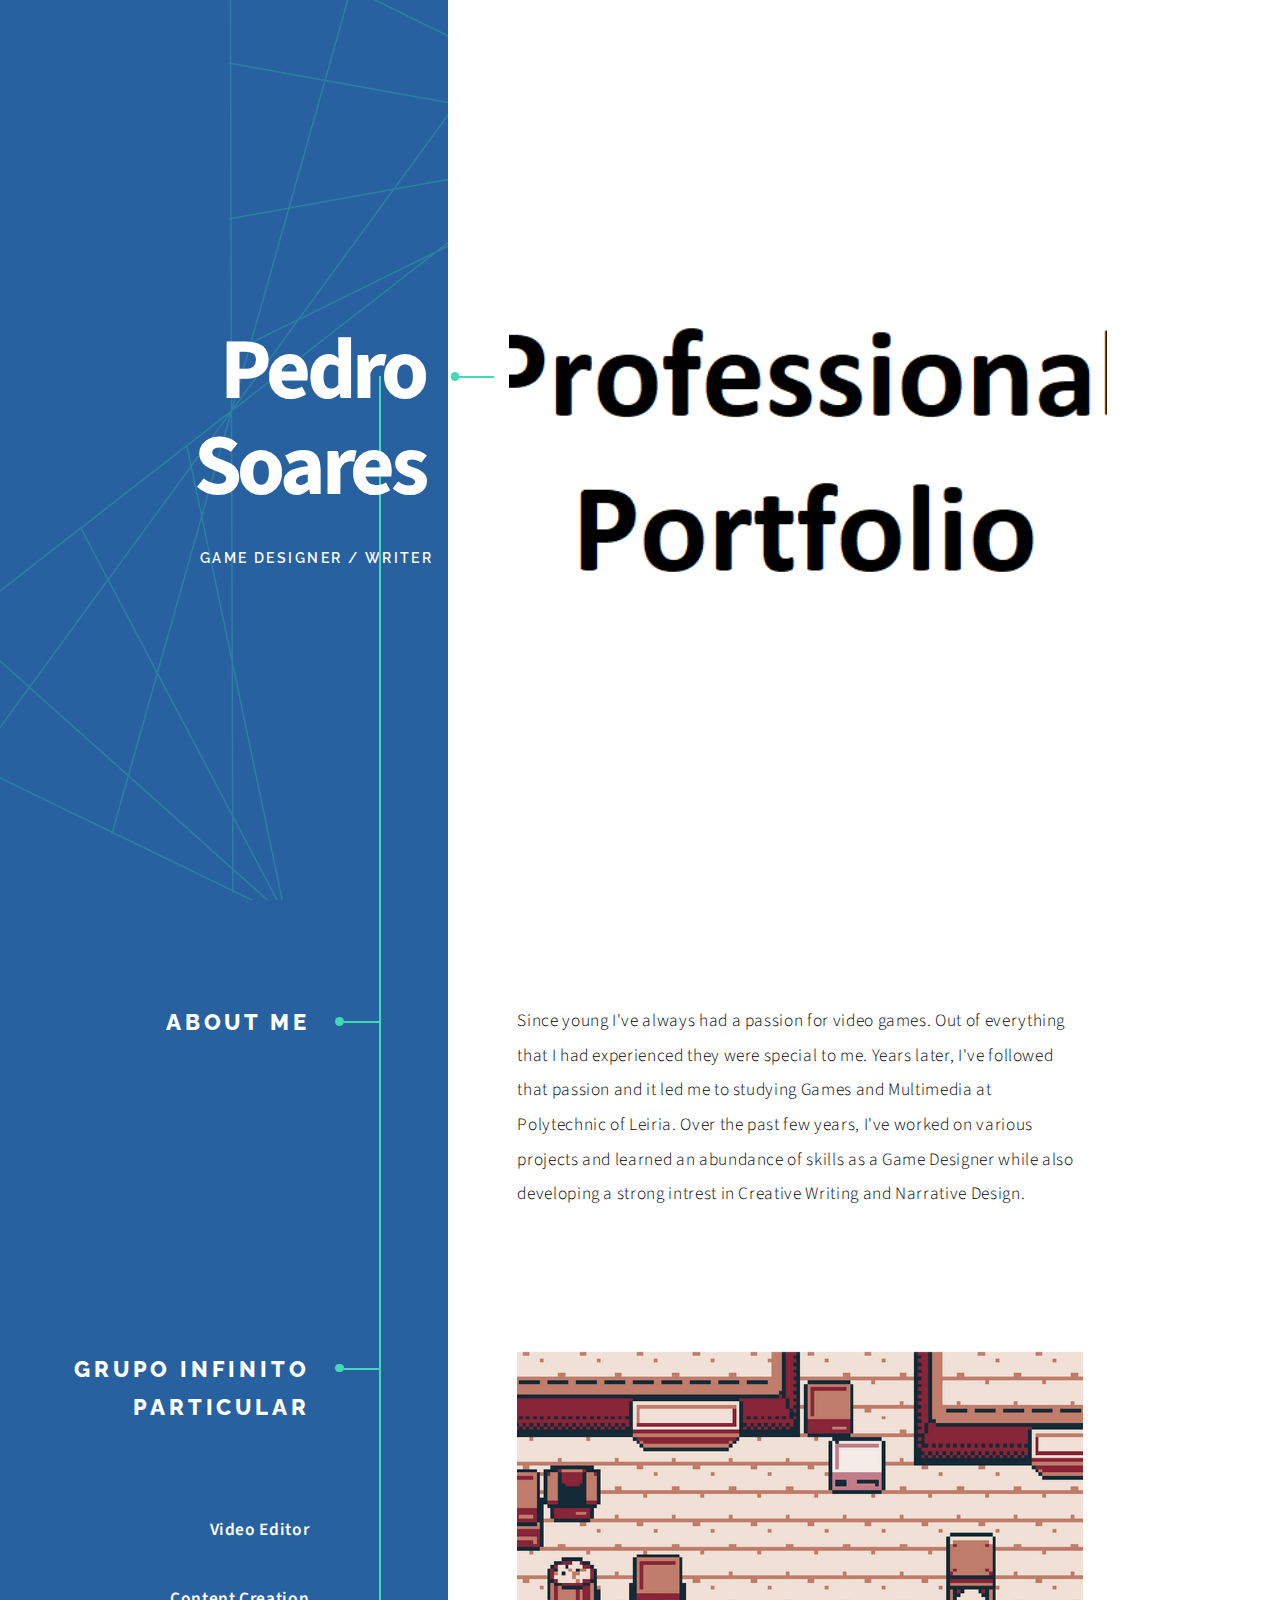
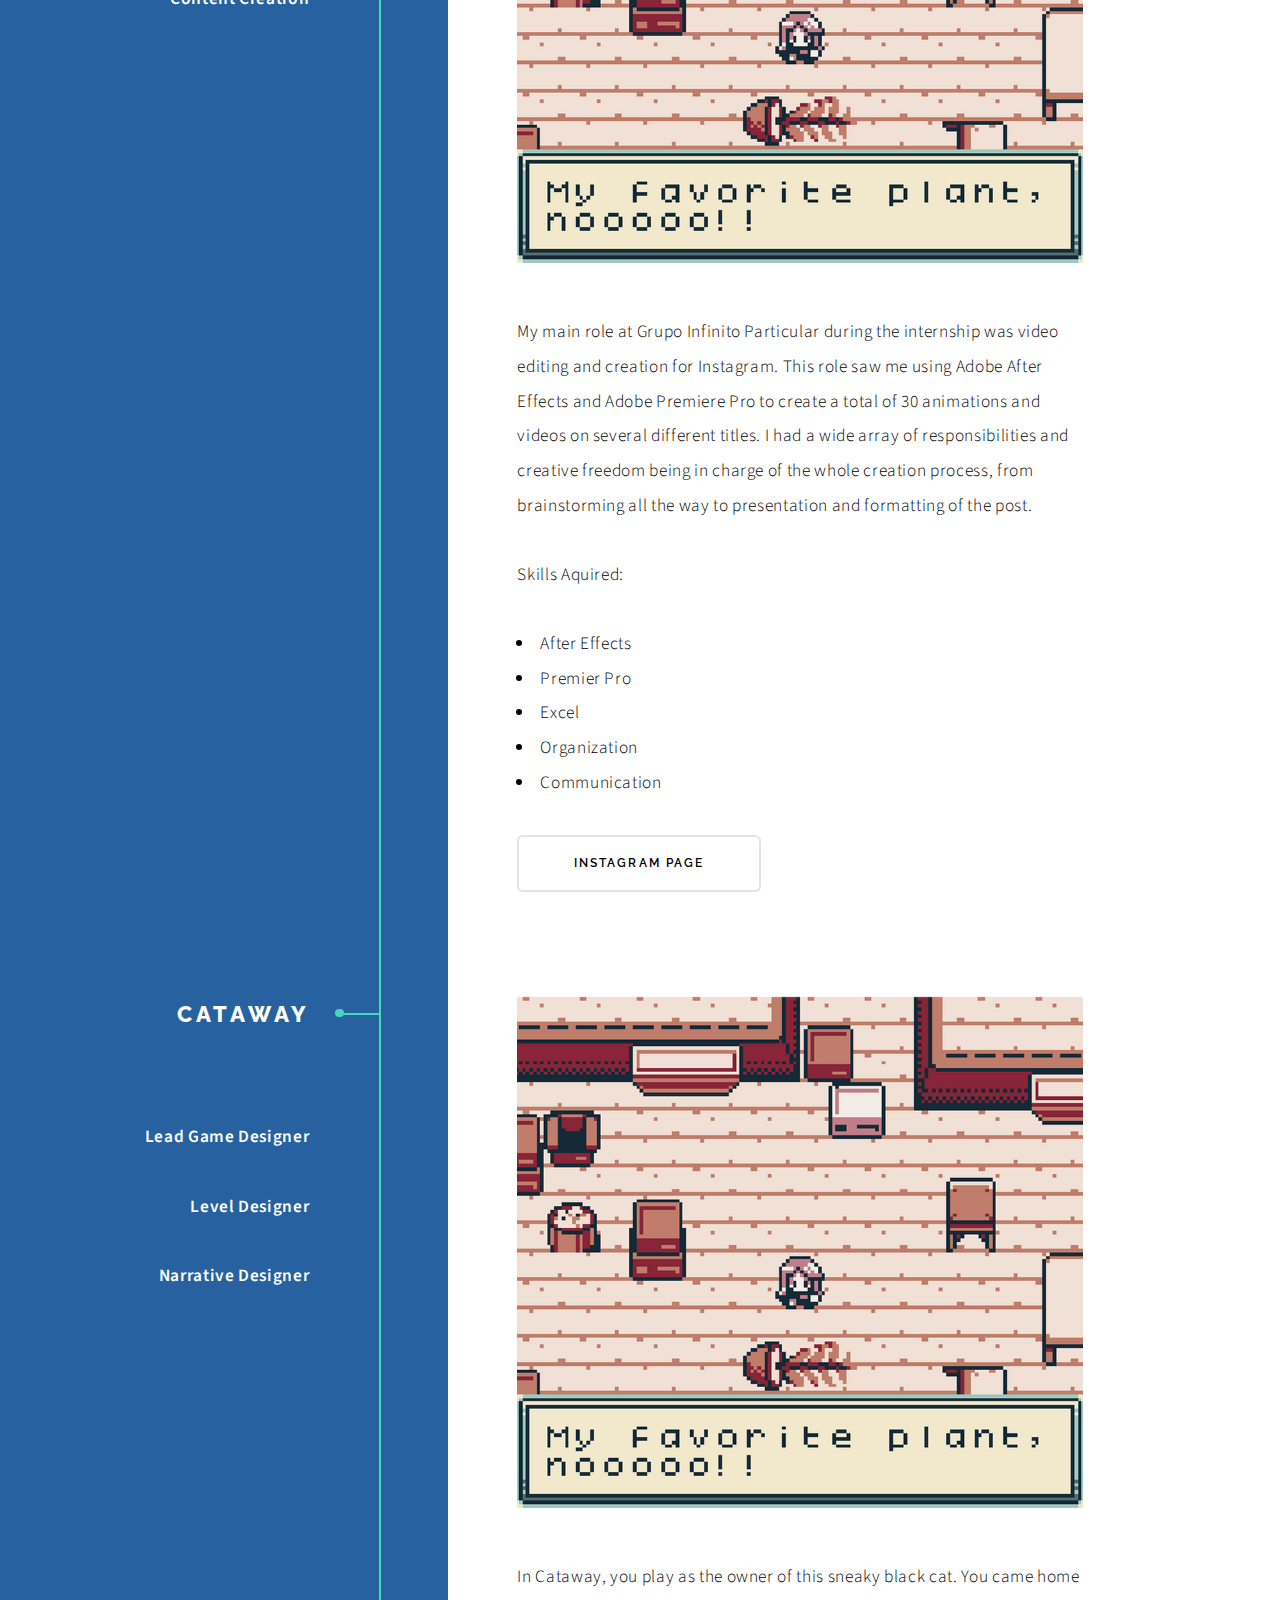
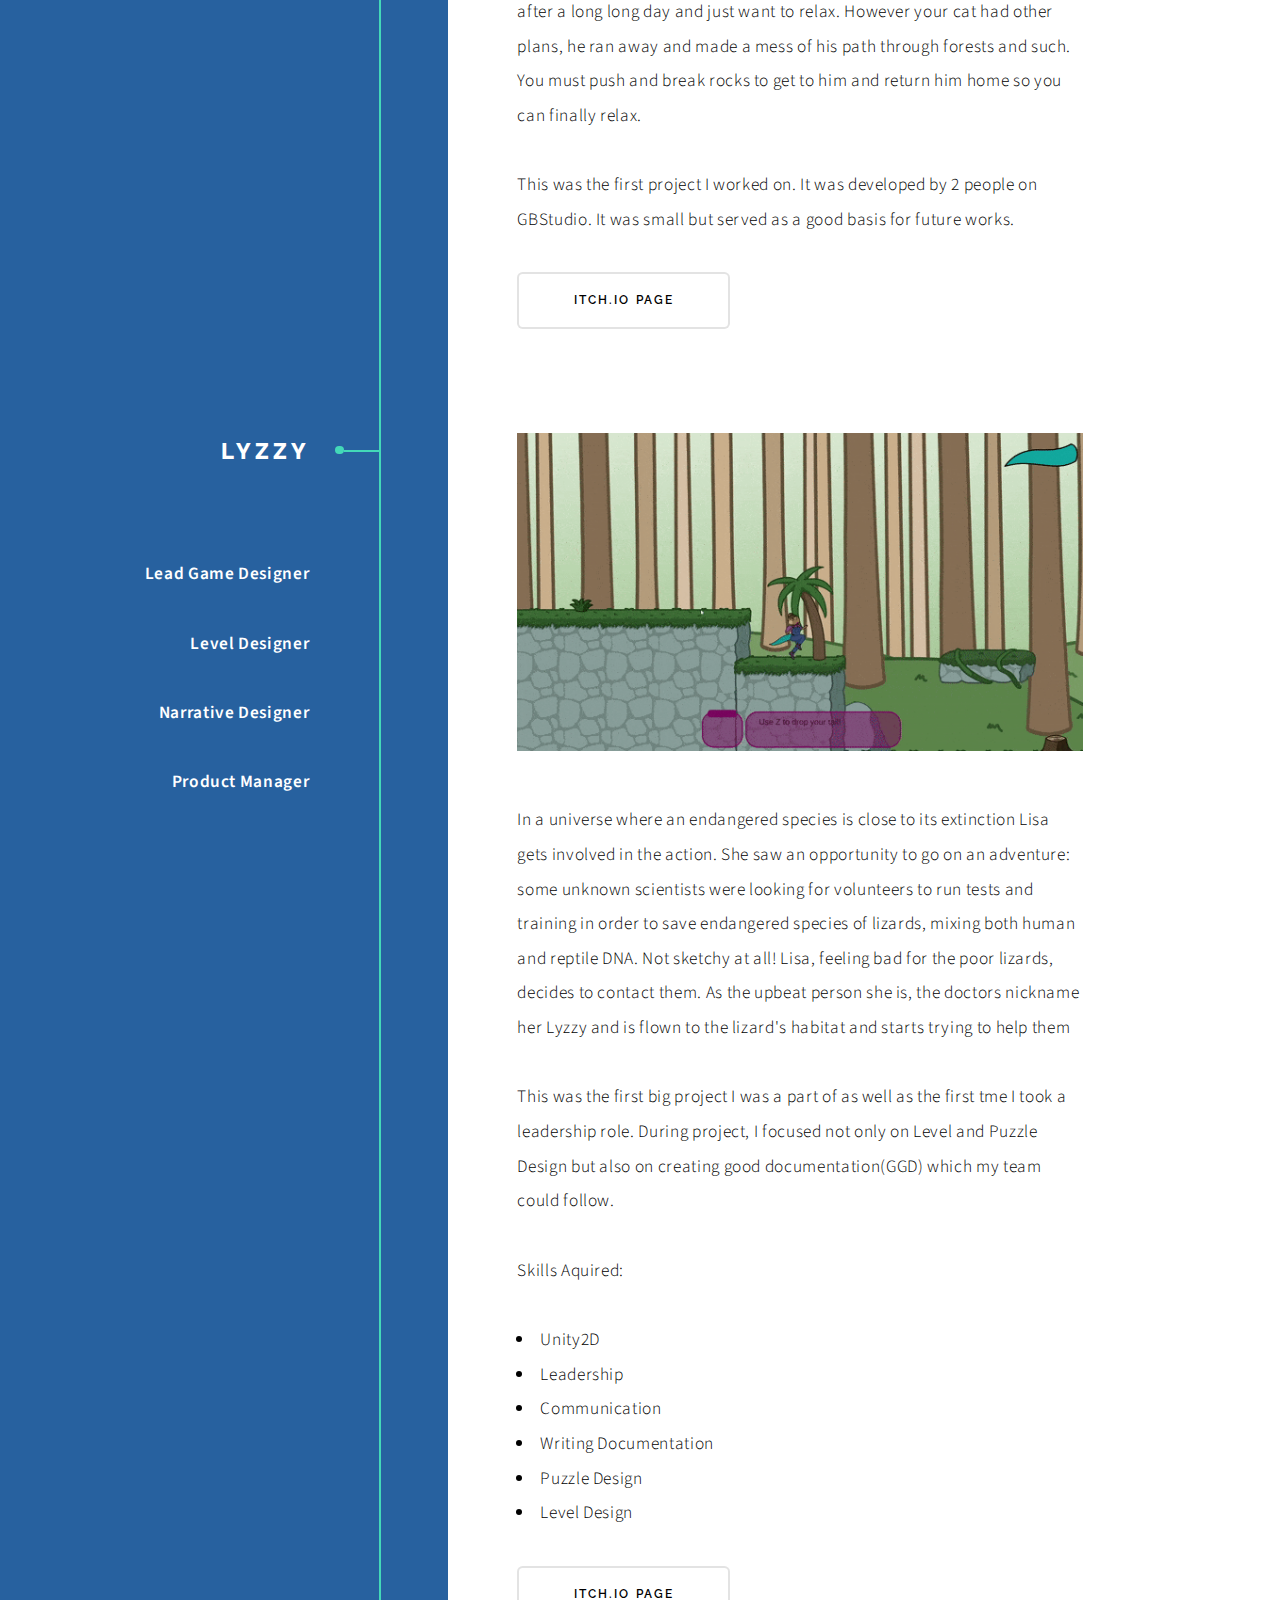
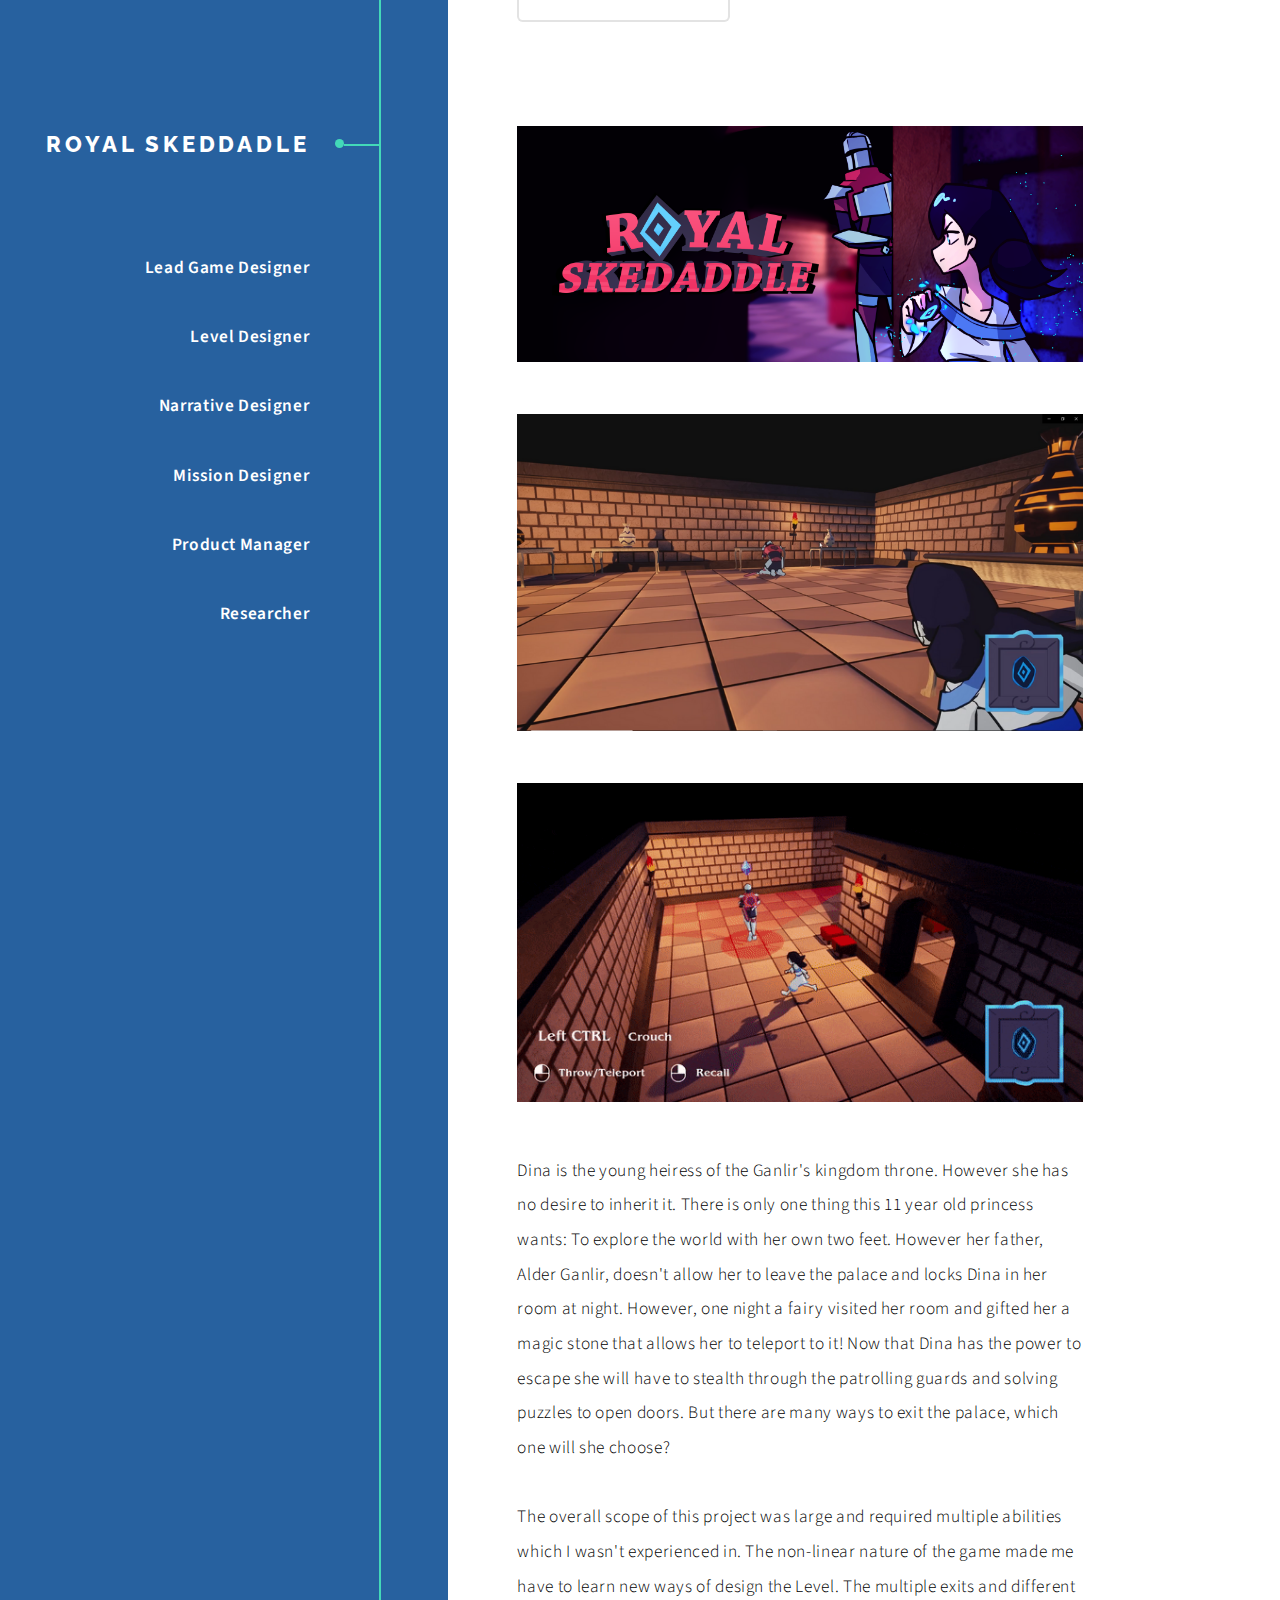
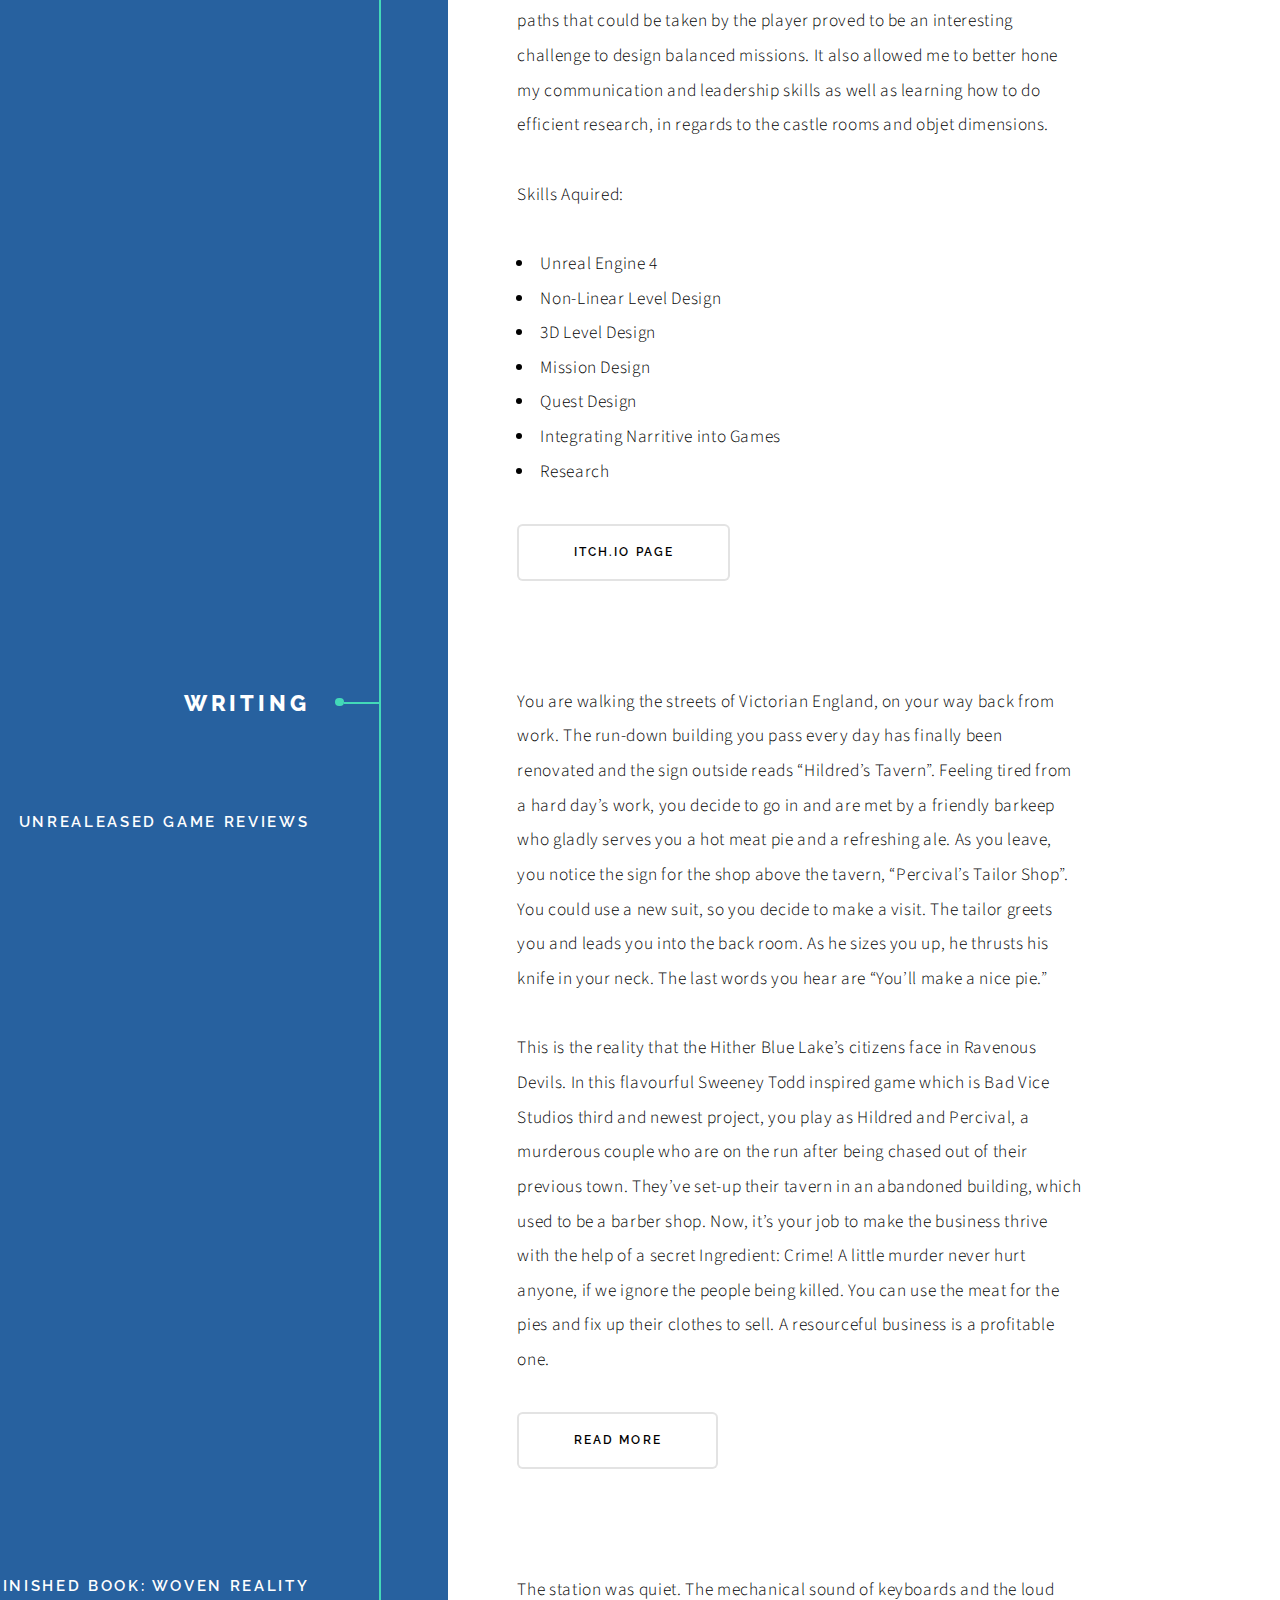
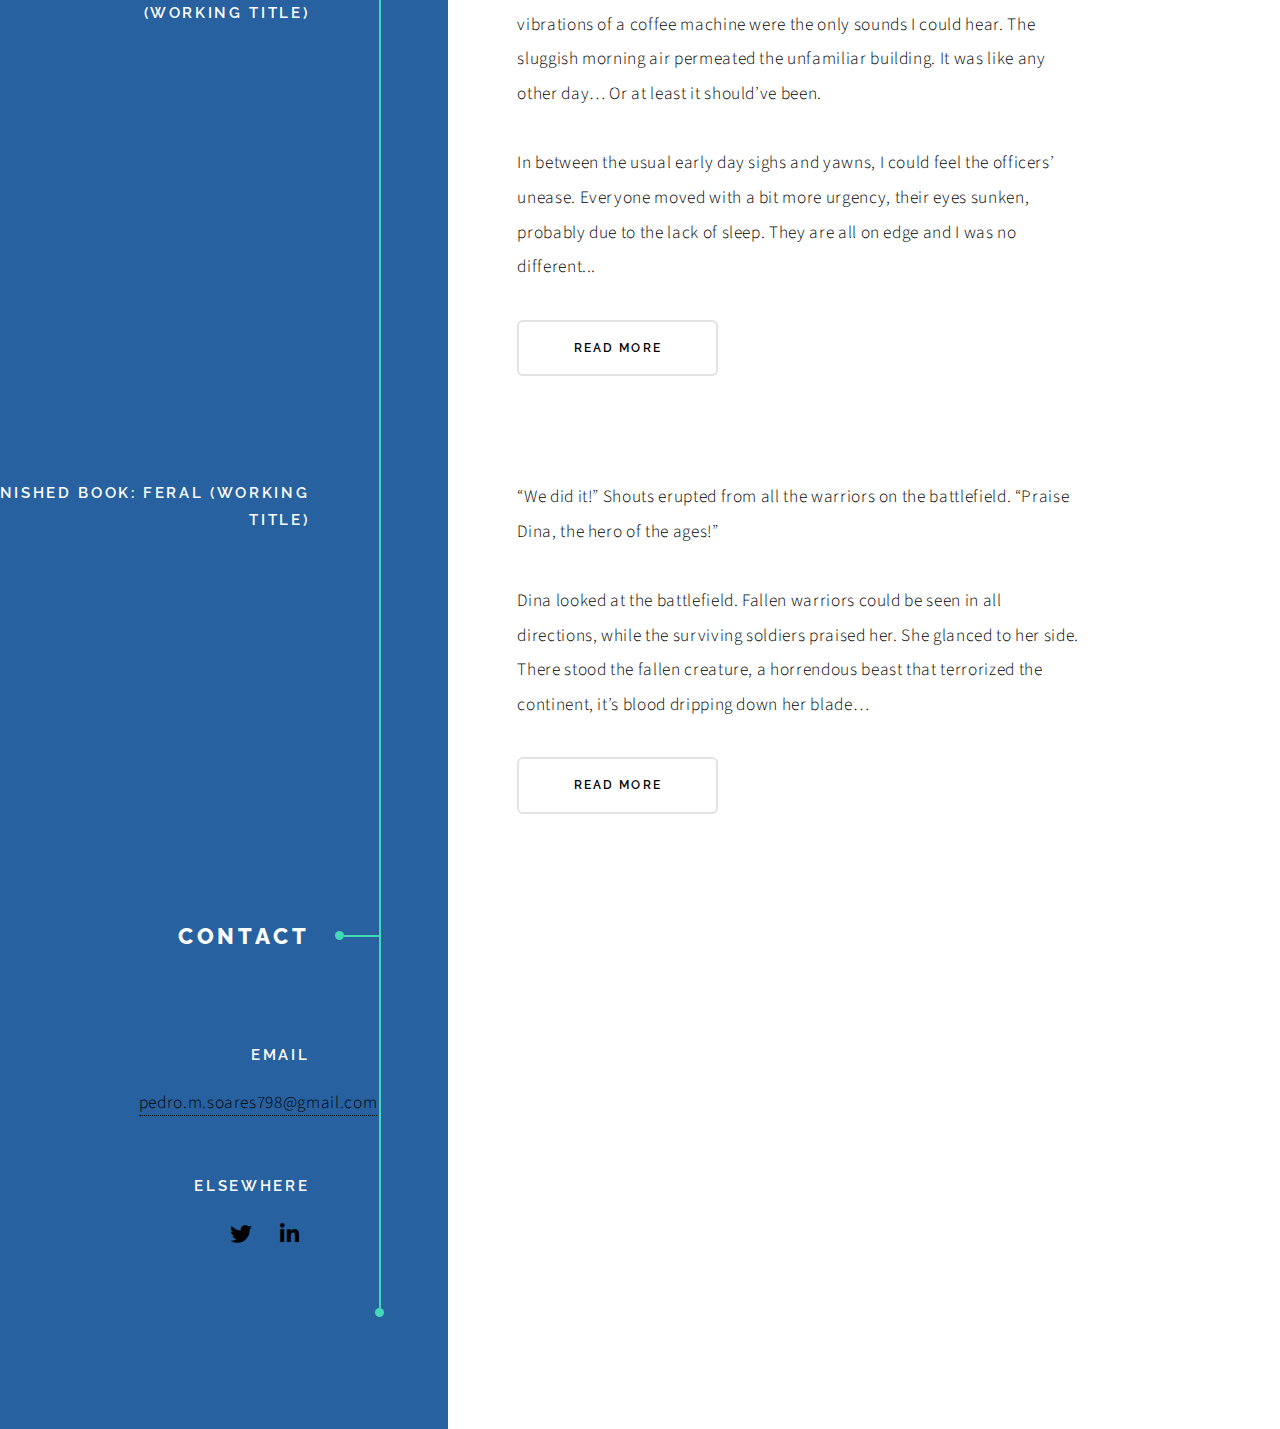
<file: index.html>
<!DOCTYPE HTML>
<html>
	<head>
		<title>Pedro Soares</title>
		<meta charset="utf-8" />
		<meta name="viewport" content="width=device-width, initial-scale=1, user-scalable=no" />
		<meta name="description" content="" />
		<meta name="keywords" content="" />
		<link rel="stylesheet" href="assets/css/main.css" />
	</head>
	<body class="is-preload">

		<!-- Wrapper -->
			<div id="wrapper">

				<!-- Intro -->
					<section class="intro">
						<header>
							<h1>Pedro Soares</h1>
							<p><strong> Game Designer / Writer</strong></p>
						</header>
						<div class="content">
							<span class="image fill" data-position="center"><img src="images/MainImange.png" alt="" /></span>
						</div>
					</section>

				<!-- Section -->
					<section id="first">
						<header>
							<h2>About Me</h2>
						</header>
						<div class="content">
							<p>Since young I've always had a passion for video games. Out of everything that I had experienced they were special to me. Years later, I've followed that passion and it led me to studying Games and Multimedia at Polytechnic of Leiria. Over the past few years, I've worked on various projects and learned an abundance of skills as a Game Designer while also developing a strong intrest in Creative Writing and Narrative Design.</p>

						</div>
					</section>
				<!-- Section -->
					<section>
						<header>
							<h2>Grupo Infinito Particular</h2>
							<p><strong> Video Editor</strong></p>
							<p><strong> Content Creation</strong></p>
						</header>
						<div class="content">	
						<span class="image main"><img src="images/Cataway.png" alt="" /></span>
							<p>My main role at Grupo Infinito Particular during the internship was video editing and creation for Instagram. This role saw me using Adobe After Effects and Adobe Premiere Pro to create a total of 30 animations and videos on several different titles. I had a wide array of responsibilities and creative freedom being in charge of the whole creation process, from brainstorming all the way to presentation and formatting of the post. </p>
							</ul>
							<p>Skills Aquired:</p>
								<ul>
								<li>After Effects</li>
								<li>Premier Pro</li>
								<li>Excel</li>
								<li>Organization</li>
								<li>Communication</li>
								</ul>
							<a href="https://www.instagram.com/grupoinfinitoparticular/" class="button large">Instagram Page</a>
						</div>
					</section>

				<!-- Section -->
					<section>
						<header>
							<h2>Cataway</h2>
							<p><strong> Lead Game Designer</strong></p>
							<p><strong>Level Designer</strong></p>
							<p><strong>Narrative Designer</strong></p>
						</header>
						<div class="content">	
						<span class="image main"><img src="images/Cataway.png" alt="" /></span>
							<p>In Cataway, you play as the owner of this sneaky black cat. You came home after a long long day and just want to relax. However your cat had other plans, he ran away and made a mess of his path through forests and such. You must push and break rocks to get to him and return him home so you can finally relax.</p>
							</ul>
							<p>This was the first project I worked on. It was developed by 2 people on GBStudio. It was small  but served as a good basis for future works.</p>
							<a href="https://witchcatgames.itch.io/cataway" class="button large">Itch.io Page</a>
						</div>
					</section>

				<!-- Section -->
					<section>
						<header>
							<h2>Lyzzy</h2>
							<p><strong> Lead Game Designer</strong></p>
							<p><strong>	Level Designer</strong></p>
							<p><strong> Narrative Designer</strong></p>
							<p><strong> Product Manager</strong></p>
							
						</header>
						<div class="content">	
							<span class="image main"><img src="images/Lyzzy/LyzzyGif1.gif" alt="" /></span>
							<p>In a universe where an endangered species is close to its extinction Lisa gets involved in the action. She saw an opportunity to go on an adventure: some unknown scientists were looking for volunteers to run tests and training in order to save endangered species of lizards, mixing both human and reptile DNA. Not sketchy at all!  Lisa, feeling bad for the poor lizards, decides to contact them. As the upbeat person she is, the doctors nickname her Lyzzy and is flown to the lizard's habitat and starts trying to help them</p>
								</ul>
								<p>This was the first big project I was a part of as well as the first tme I took a leadership role. During project, I focused not only on Level and Puzzle Design but also on creating good documentation(GGD) which my team could follow.</p>
								<p>Skills Aquired:</p>
								<ul>
								<li>Unity2D</li>
								<li>Leadership</li>
								<li>Communication</li>
								<li>Writing Documentation</li>
								<li>Puzzle Design</li>
								<li>Level Design</li>
								</ul>
								<a href="https://witchcatgames.itch.io/lyzzy" class="button large">Itch.io Page</a>
							</div>
					</section>	

				
				<!-- Section -->
				<section>
					<header>
						<h2>Royal Skeddadle</h2>
						<p><strong> Lead Game Designer</strong></p>
						<p><strong>	Level Designer</strong></p>
						<p><strong> Narrative Designer</strong></p>
						<p><strong> Mission Designer</strong></p>
						<p><strong> Product Manager</strong></p>
						<p><strong> Researcher</strong></p>
					</header>
					<div class="content">	
						<span class="image main"><img src="images/Royal/Logo.png" alt="" /></span>
						<span class="image main"><img src="images/Royal/Image1.png" alt="" /></span>
						<span class="image main"><img src="images/Royal/Image2.gif" alt="" /></span>
						<p>Dina is the young heiress of the Ganlir's kingdom throne. However she has no desire to inherit it. There is only one thing this 11 year old princess wants: To explore the world with her own two feet. However her father, Alder Ganlir, doesn't allow her to leave the palace and locks Dina in her room at night. However, one night a fairy visited her room and gifted her a magic stone that allows her to teleport to it! Now that Dina has the power to escape she will have to stealth through the patrolling guards and solving puzzles to open doors. But there are many ways to exit the palace, which one will she choose?</p>
							</ul>
							<p>The overall scope of this project was large and required multiple abilities which I wasn't experienced in. The non-linear nature of the game made me have to learn new ways of design the Level. The multiple exits and different paths that could be taken by the player proved to be an interesting challenge to design balanced missions. It also allowed me to better hone my communication and leadership skills as well as learning how to do efficient research, in regards to the castle rooms and objet dimensions.</p>
							<p>Skills Aquired:</p>
							<ul>
								<li>Unreal Engine 4</li>	
								<li>Non-Linear Level Design</li>
								<li>3D Level Design</li>
								<li>Mission Design</li>	
								<li>Quest Design</li>
								<li>Integrating Narritive into Games</li>
								<li>Research</li>
							</ul>
							<a href="https://redrubrumstudio.itch.io/royal-skeddadle" class="button large">Itch.io Page</a>
						</div>
				</section>	

				<!-- Section -->
				<section>
					<header>
						<h2>Writing</h2>
						<h3>Unrealeased Game Reviews</h3>
					</header>
						<div class="content">
						<p>You are walking the streets of Victorian England, on your way back from work. The run-down building you pass every day has finally been renovated and the sign outside reads “Hildred’s Tavern”. Feeling tired from a hard day’s work, you decide to go in and are met by a friendly barkeep who gladly serves you a hot meat pie and a refreshing ale. As you leave, you notice the sign for the shop above the tavern, “Percival’s Tailor Shop”. You could use a new suit, so you decide to make a visit. The tailor greets you and leads you into the back room. As he sizes you up, he thrusts his knife in your neck. The last words you hear are “You’ll make a nice pie.” </p>
						<p>This is the reality that the Hither Blue Lake’s citizens face in Ravenous Devils. In this flavourful Sweeney Todd inspired game which is Bad Vice Studios third and newest project, you play as Hildred and Percival, a murderous couple who are on the run after being chased out of their previous town. They’ve set-up their tavern in an abandoned building, which used to be a barber shop. Now, it’s your job to make the business thrive with the help of a secret Ingredient: Crime! A little murder never hurt anyone, if we ignore the people being killed. You can use the meat for the pies and fix up their clothes to sell. A resourceful business is a profitable one.</p>
						<a href="https://echoriam.wixsite.com/portfolio-blog/blog" class="button large"> Read More</a>	
						</div>
				</section>	
				<section>	
					<header>
						<h3>Unfinished  Book: Woven Reality (Working title)</h3>
					</header>
						<div class="content">
							<p>The station was quiet. The mechanical sound of keyboards and the loud vibrations of a coffee machine were the only sounds I could hear. The sluggish morning air permeated the unfamiliar building. It was like any other day… Or at least it should’ve been.</p>
							<p>In between the usual early day sighs and yawns, I could feel the officers’ unease. Everyone moved with a bit more urgency, their eyes sunken, probably due to the lack of sleep. They are all on edge and I was no different...</p>
							<a href="https://echoriam.wixsite.com/portfolio-blog/woven-reality-working-title" class="button large"> Read More</a>	
							</div>
					
				</section>	
				<section>	
					<header>
						<h3>Unfinished  Book: Feral (Working title)</h3>
					</header>
						<div class="content">
							<p>“We did it!” Shouts erupted from all the warriors on the battlefield. “Praise Dina, the hero of the ages!” </p>
							<p>Dina looked at the battlefield. Fallen warriors could be seen in all directions, while the surviving soldiers praised her. She glanced to her side. There stood the fallen creature, a horrendous beast that terrorized the continent, it’s blood dripping down her blade…</p>
							<a href="https://echoriam.wixsite.com/portfolio-blog/feral-working-title" class="button large"> Read More</a>	
							</div>
					
				</section>	

							
				<!-- Elements -->
				<!--
					<section>
						<header>
							<h2>Elements</h2>
						</header>
						<div class="content">

							<section>
								<header>
									<h3>Text</h3>
								</header>
								<div class="content">
									<p>This is <b>bold</b> and this is <strong>strong</strong>. This is <i>italic</i> and this is <em>emphasized</em>.
									This is <sup>superscript</sup> text and this is <sub>subscript</sub> text.
									This is <u>underlined</u> and this is code: <code>for (;;) { ... }</code>. Finally, <a href="#">this is a link</a>.</p>
									<hr />
									<h2>Heading Level 2</h2>
									<h3>Heading Level 3</h3>
									<h4>Heading Level 4</h4>
									<h5>Heading Level 5</h5>
									<hr />
									<h5>Blockquote</h5>
									<blockquote>Fringilla nisl. Donec accumsan interdum nisi, quis tincidunt felis sagittis eget tempus euismod. Vestibulum ante ipsum primis in faucibus vestibulum. Blandit adipiscing eu felis iaculis volutpat ac adipiscing accumsan faucibus. Vestibulum ante ipsum primis in faucibus lorem ipsum dolor sit amet nullam adipiscing eu felis.</blockquote>
									<h5>Preformatted</h5>
									<pre><code>i = 0;

while (!deck.isInOrder()) {
  print 'Iteration ' + i;
  deck.shuffle();
  i++;
}

print 'Sorted in ' + i + ' iterations.';</code></pre>
								</div>
							</section>

							<section>
								<header>
									<h3>Lists</h3>
								</header>
								<div class="content">

									<h4>Unordered</h4>
									<ul>
										<li>Dolor pulvinar etiam.</li>
										<li>Sagittis adipiscing.</li>
										<li>Felis enim feugiat.</li>
									</ul>

									<h4>Alternate</h4>
									<ul class="alt">
										<li>Dolor pulvinar etiam.</li>
										<li>Sagittis adipiscing.</li>
										<li>Felis enim feugiat.</li>
									</ul>

									<h4>Ordered</h4>
									<ol>
										<li>Dolor pulvinar etiam.</li>
										<li>Etiam vel felis viverra.</li>
										<li>Felis enim feugiat.</li>
										<li>Dolor pulvinar etiam.</li>
										<li>Etiam vel felis lorem.</li>
										<li>Felis enim et feugiat.</li>
									</ol>
									<h4>Icons</h4>
									<ul class="icons">
										<li><a href="#" class="icon brands fa-twitter"><span class="label">Twitter</span></a></li>
										<li><a href="#" class="icon brands fa-facebook-f"><span class="label">Facebook</span></a></li>
										<li><a href="#" class="icon brands fa-instagram"><span class="label">Instagram</span></a></li>
										<li><a href="#" class="icon brands fa-github"><span class="label">Github</span></a></li>
									</ul>

									<h4>Actions</h4>
									<ul class="actions">
										<li><a href="#" class="button primary">Default</a></li>
										<li><a href="#" class="button">Default</a></li>
									</ul>
									<ul class="actions stacked">
										<li><a href="#" class="button primary">Default</a></li>
										<li><a href="#" class="button">Default</a></li>
									</ul>
								</div>
							</section>

							<section>
								<header>
									<h3>Table</h3>
								</header>
								<div class="content">
									<h4>Default</h4>
									<div class="table-wrapper">
										<table>
											<thead>
												<tr>
													<th>Name</th>
													<th>Description</th>
													<th>Price</th>
												</tr>
											</thead>
											<tbody>
												<tr>
													<td>Item One</td>
													<td>Ante turpis integer aliquet porttitor.</td>
													<td>29.99</td>
												</tr>
												<tr>
													<td>Item Two</td>
													<td>Vis ac commodo adipiscing arcu aliquet.</td>
													<td>19.99</td>
												</tr>
												<tr>
													<td>Item Three</td>
													<td> Morbi faucibus arcu accumsan lorem.</td>
													<td>29.99</td>
												</tr>
												<tr>
													<td>Item Four</td>
													<td>Vitae integer tempus condimentum.</td>
													<td>19.99</td>
												</tr>
												<tr>
													<td>Item Five</td>
													<td>Ante turpis integer aliquet porttitor.</td>
													<td>29.99</td>
												</tr>
											</tbody>
											<tfoot>
												<tr>
													<td colspan="2"></td>
													<td>100.00</td>
												</tr>
											</tfoot>
										</table>
									</div>

									<h4>Alternate</h4>
									<div class="table-wrapper">
										<table class="alt">
											<thead>
												<tr>
													<th>Name</th>
													<th>Description</th>
													<th>Price</th>
												</tr>
											</thead>
											<tbody>
												<tr>
													<td>Item One</td>
													<td>Ante turpis integer aliquet porttitor.</td>
													<td>29.99</td>
												</tr>
												<tr>
													<td>Item Two</td>
													<td>Vis ac commodo adipiscing arcu aliquet.</td>
													<td>19.99</td>
												</tr>
												<tr>
													<td>Item Three</td>
													<td> Morbi faucibus arcu accumsan lorem.</td>
													<td>29.99</td>
												</tr>
												<tr>
													<td>Item Four</td>
													<td>Vitae integer tempus condimentum.</td>
													<td>19.99</td>
												</tr>
												<tr>
													<td>Item Five</td>
													<td>Ante turpis integer aliquet porttitor.</td>
													<td>29.99</td>
												</tr>
											</tbody>
											<tfoot>
												<tr>
													<td colspan="2"></td>
													<td>100.00</td>
												</tr>
											</tfoot>
										</table>
									</div>
								</div>
							</section>

							<section>
								<header>
									<h3>Buttons</h3>
								</header>
								<div class="content">
									<ul class="actions">
										<li><a href="#" class="button primary">Primary</a></li>
										<li><a href="#" class="button">Default</a></li>
									</ul>
									<ul class="actions">
										<li><a href="#" class="button large">Large</a></li>
										<li><a href="#" class="button">Default</a></li>
										<li><a href="#" class="button small">Small</a></li>
									</ul>
									<ul class="actions">
										<li><a href="#" class="button primary icon solid fa-download">Icon</a></li>
										<li><a href="#" class="button icon solid fa-download">Icon</a></li>
									</ul>
									<ul class="actions">
										<li><span class="button primary disabled">Disabled</span></li>
										<li><span class="button disabled">Disabled</span></li>
									</ul>
								</div>
							</section>

							<section>
								<header>
									<h3>Form</h3>
								</header>
								<div class="content">
									<form method="post" action="#">
										<div class="fields">
											<div class="field half">
												<label for="demo-name">Name</label>
												<input type="text" name="demo-name" id="demo-name" value="" placeholder="Jane Doe" />
											</div>
											<div class="field half">
												<label for="demo-email">Email</label>
												<input type="email" name="demo-email" id="demo-email" value="" placeholder="jane@untitled.tld" />
											</div>
											<div class="field">
												<label for="demo-category">Category</label>
												<select name="demo-category" id="demo-category">
													<option value="">-</option>
													<option value="1">Manufacturing</option>
													<option value="1">Shipping</option>
													<option value="1">Administration</option>
													<option value="1">Human Resources</option>
												</select>
											</div>
											<div class="field half">
												<input type="radio" id="demo-priority-low" name="demo-priority" checked>
												<label for="demo-priority-low">Low</label>
											</div>
											<div class="field half">
												<input type="radio" id="demo-priority-high" name="demo-priority">
												<label for="demo-priority-high">High</label>
											</div>
											<div class="field half">
												<input type="checkbox" id="demo-copy" name="demo-copy">
												<label for="demo-copy">Email me a copy</label>
											</div>
											<div class="field half">
												<input type="checkbox" id="demo-human" name="demo-human" checked>
												<label for="demo-human">Not a robot</label>
											</div>
											<div class="field">
												<label for="demo-message">Message</label>
												<textarea name="demo-message" id="demo-message" placeholder="Enter your message" rows="6"></textarea>
											</div>
										</div>
										<ul class="actions">
											<li><input type="submit" value="Send Message" class="primary" /></li>
											<li><input type="reset" value="Reset" /></li>
										</ul>
									</form>
								</div>
							</section>

						</div>
					</section>
				-->

				<!-- Section -->
					<section>
						<header>
							<h2>Contact</h2>
						</header>

						<footer>
							<ul class="items">
								<li>
									<h3>Email</h3>
									<a href="#">pedro.m.soares798@gmail.com</a>
								</li>
								<li>
									<h3>Elsewhere</h3>
									<ul class="icons">
										<li><a href="https://twitter.com/Echoriam" class="icon brands fa-twitter"><span class="label">Twitter</span></a></li>
										<li><a href="https://www.linkedin.com/in/pedro-soares-619a29210/" class="icon brands fa-linkedin-in"><span class="label">LinkedIn</span></a></li>
									</ul>
								</li>
							</ul>
						</footer>
					</section>


			</div>

		<!-- Scripts -->
			<script src="assets/js/jquery.min.js"></script>
			<script src="assets/js/jquery.scrolly.min.js"></script>
			<script src="assets/js/browser.min.js"></script>
			<script src="assets/js/breakpoints.min.js"></script>
			<script src="assets/js/util.js"></script>
			<script src="assets/js/main.js"></script>

	</body>
</html>
</file>
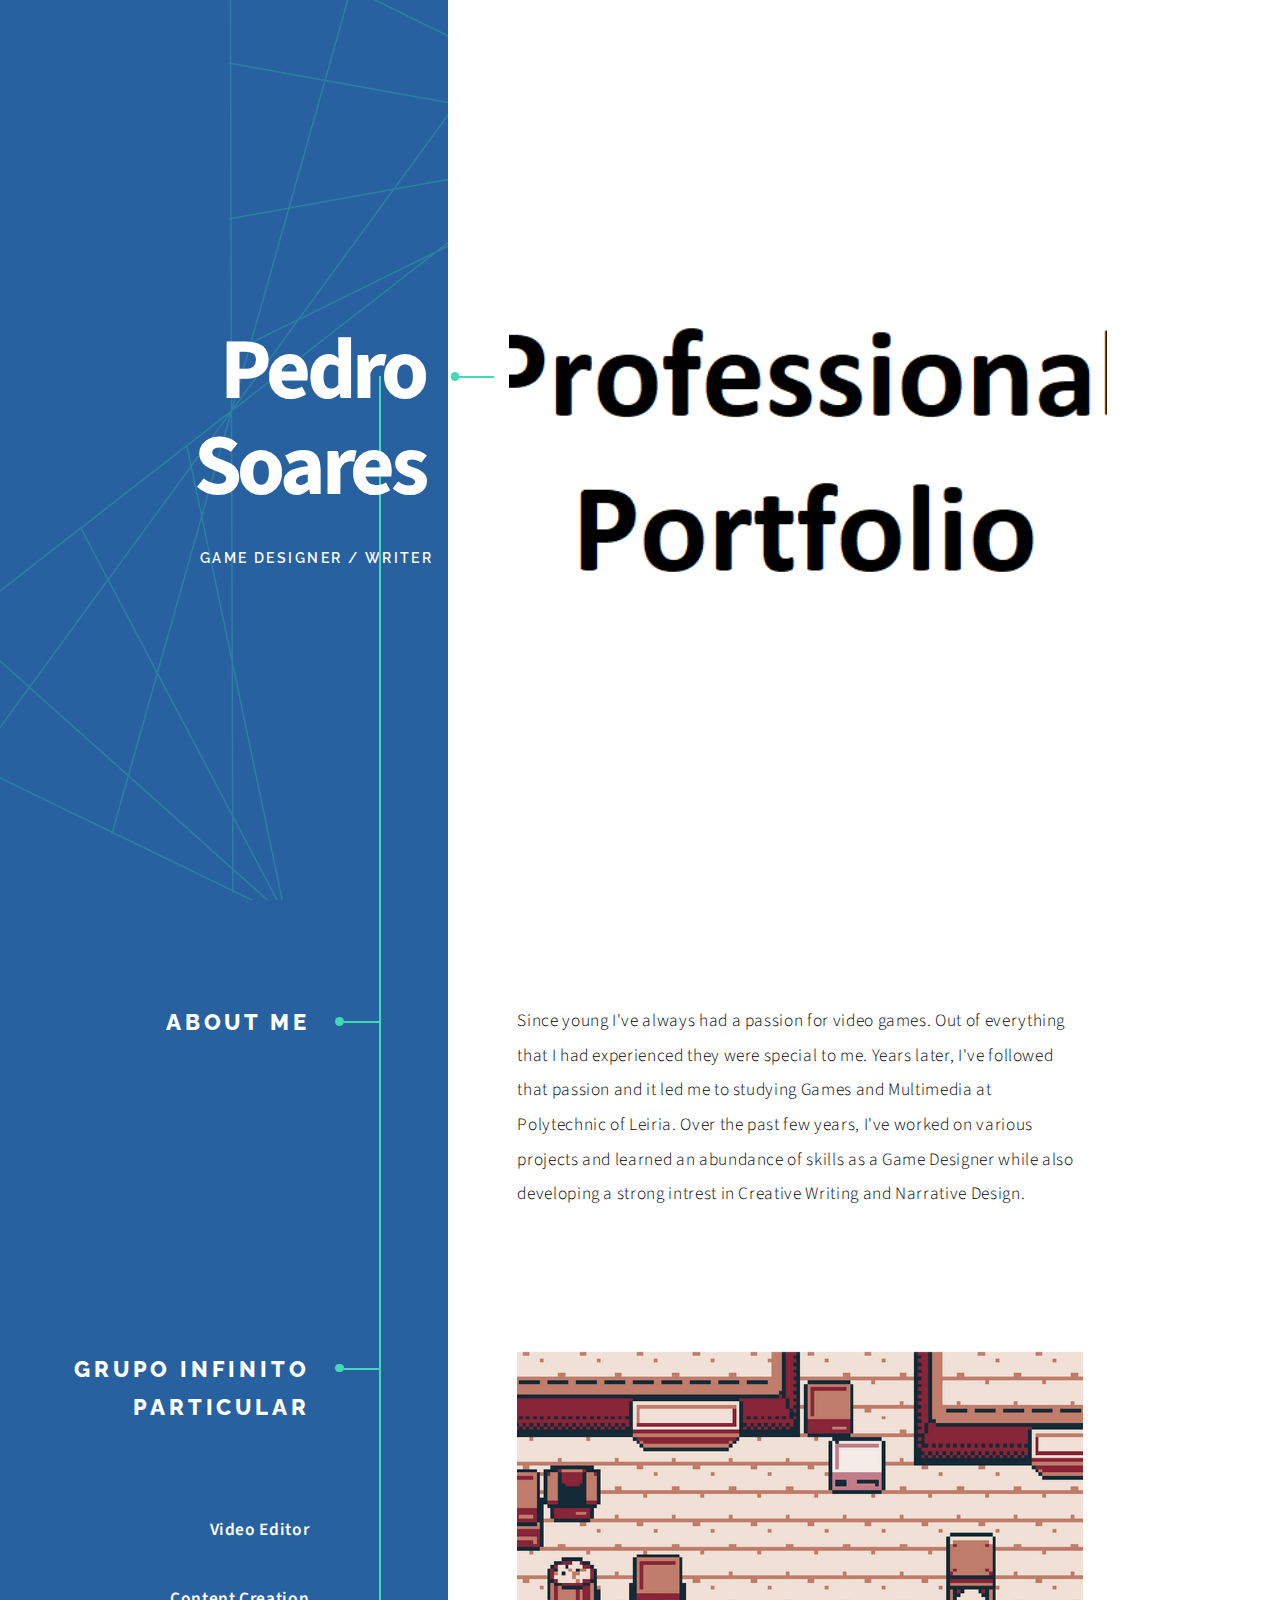
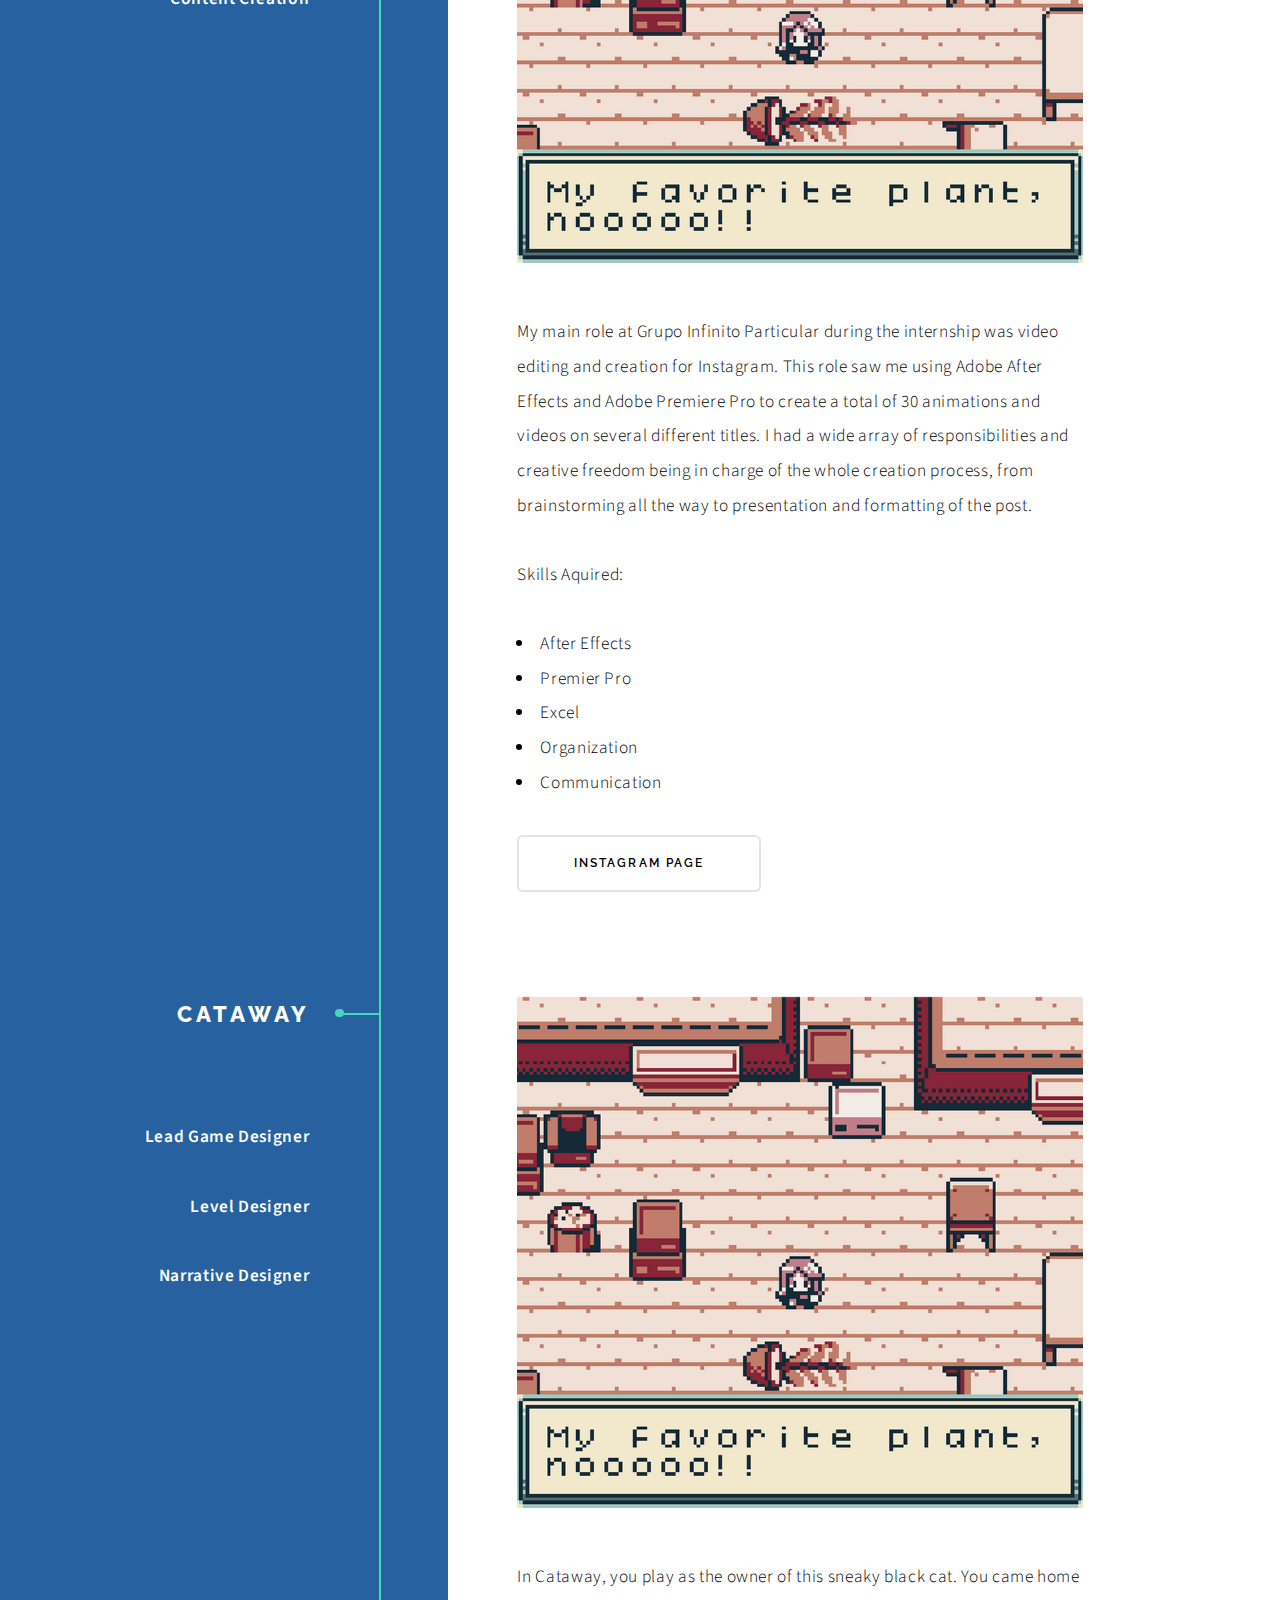
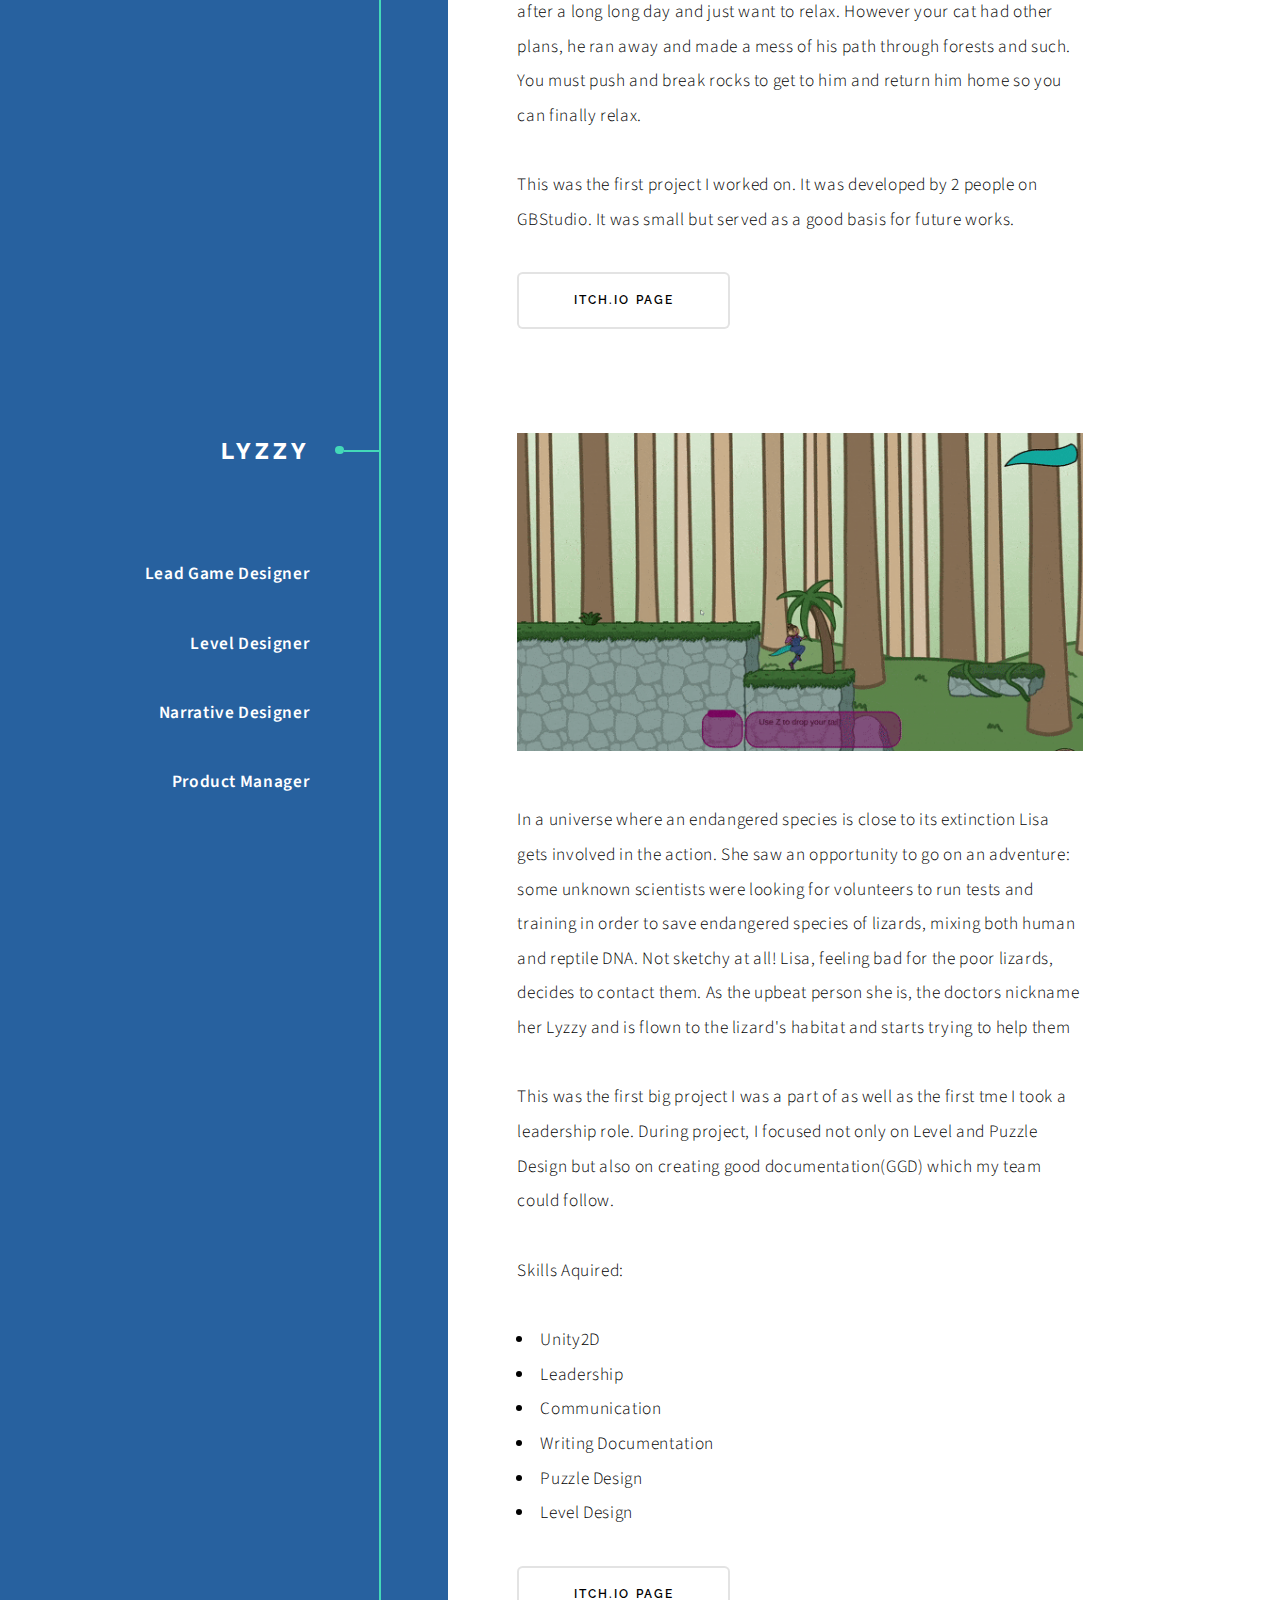
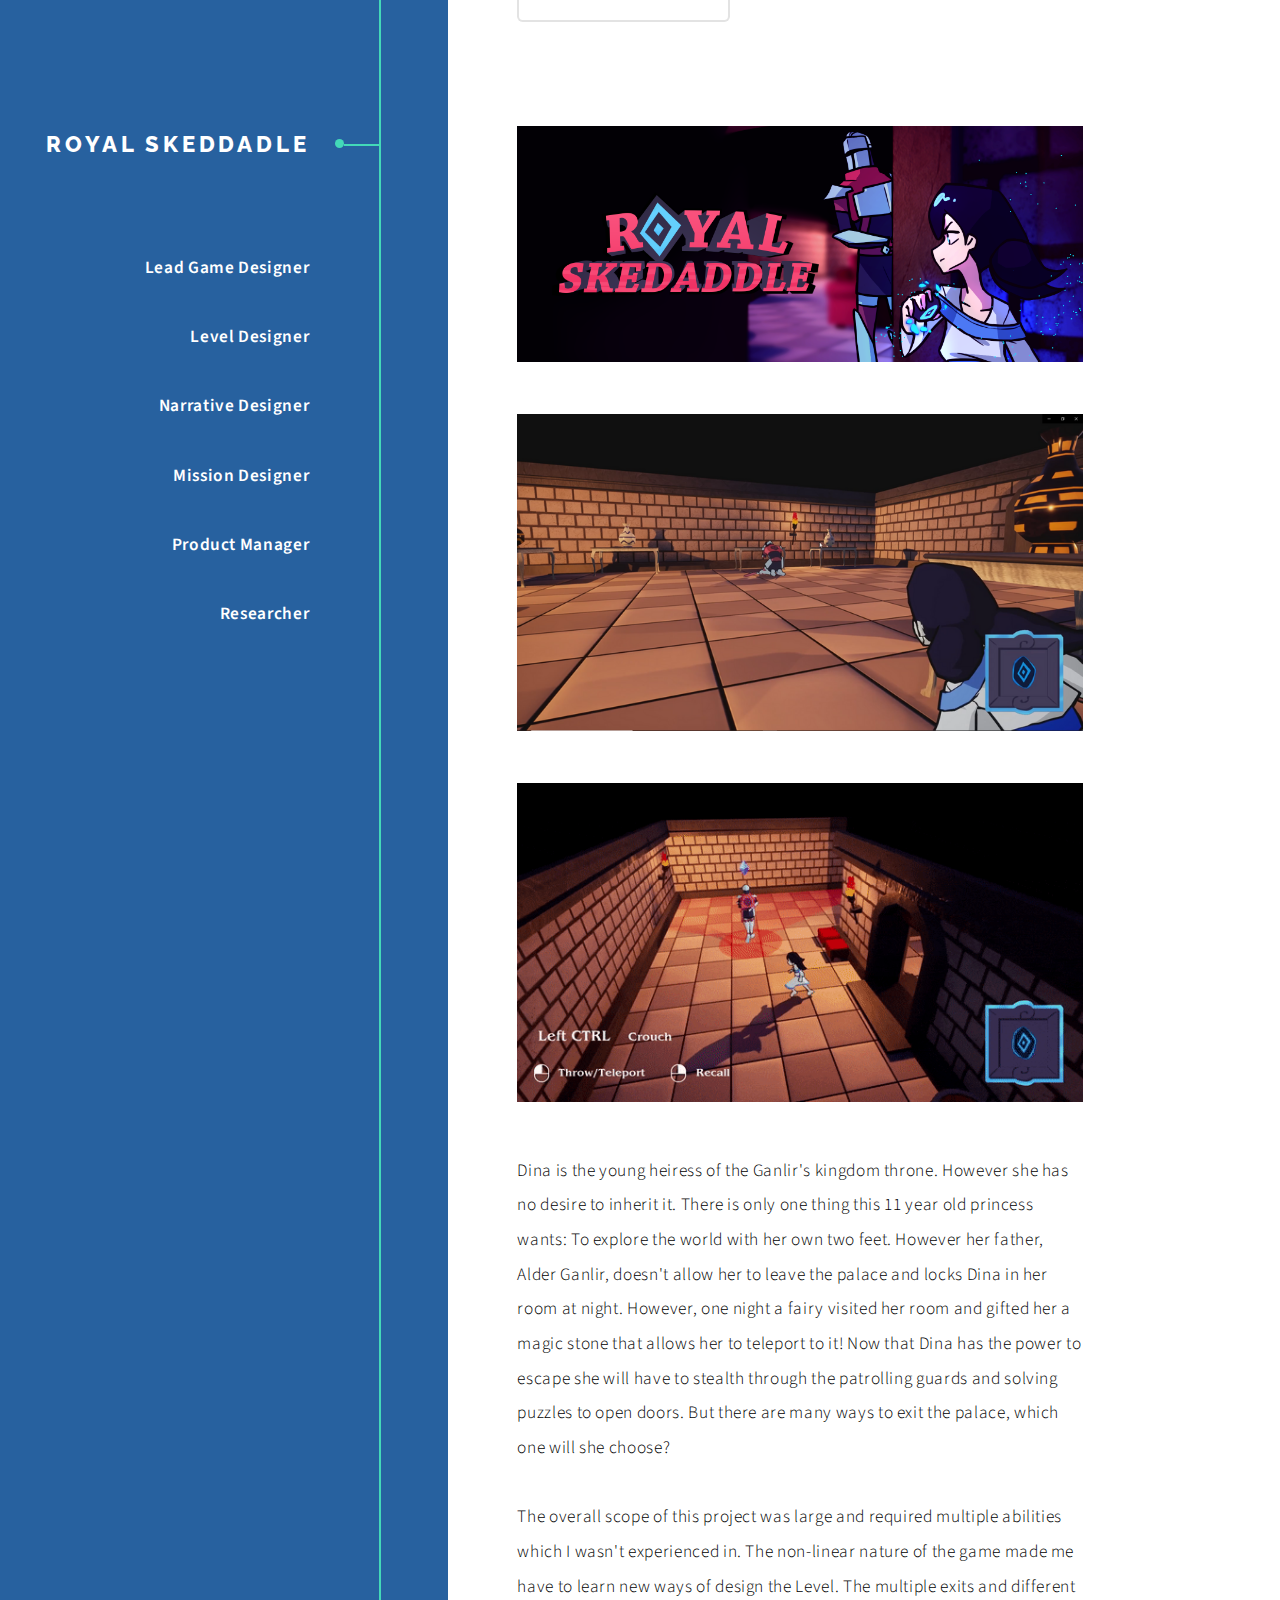
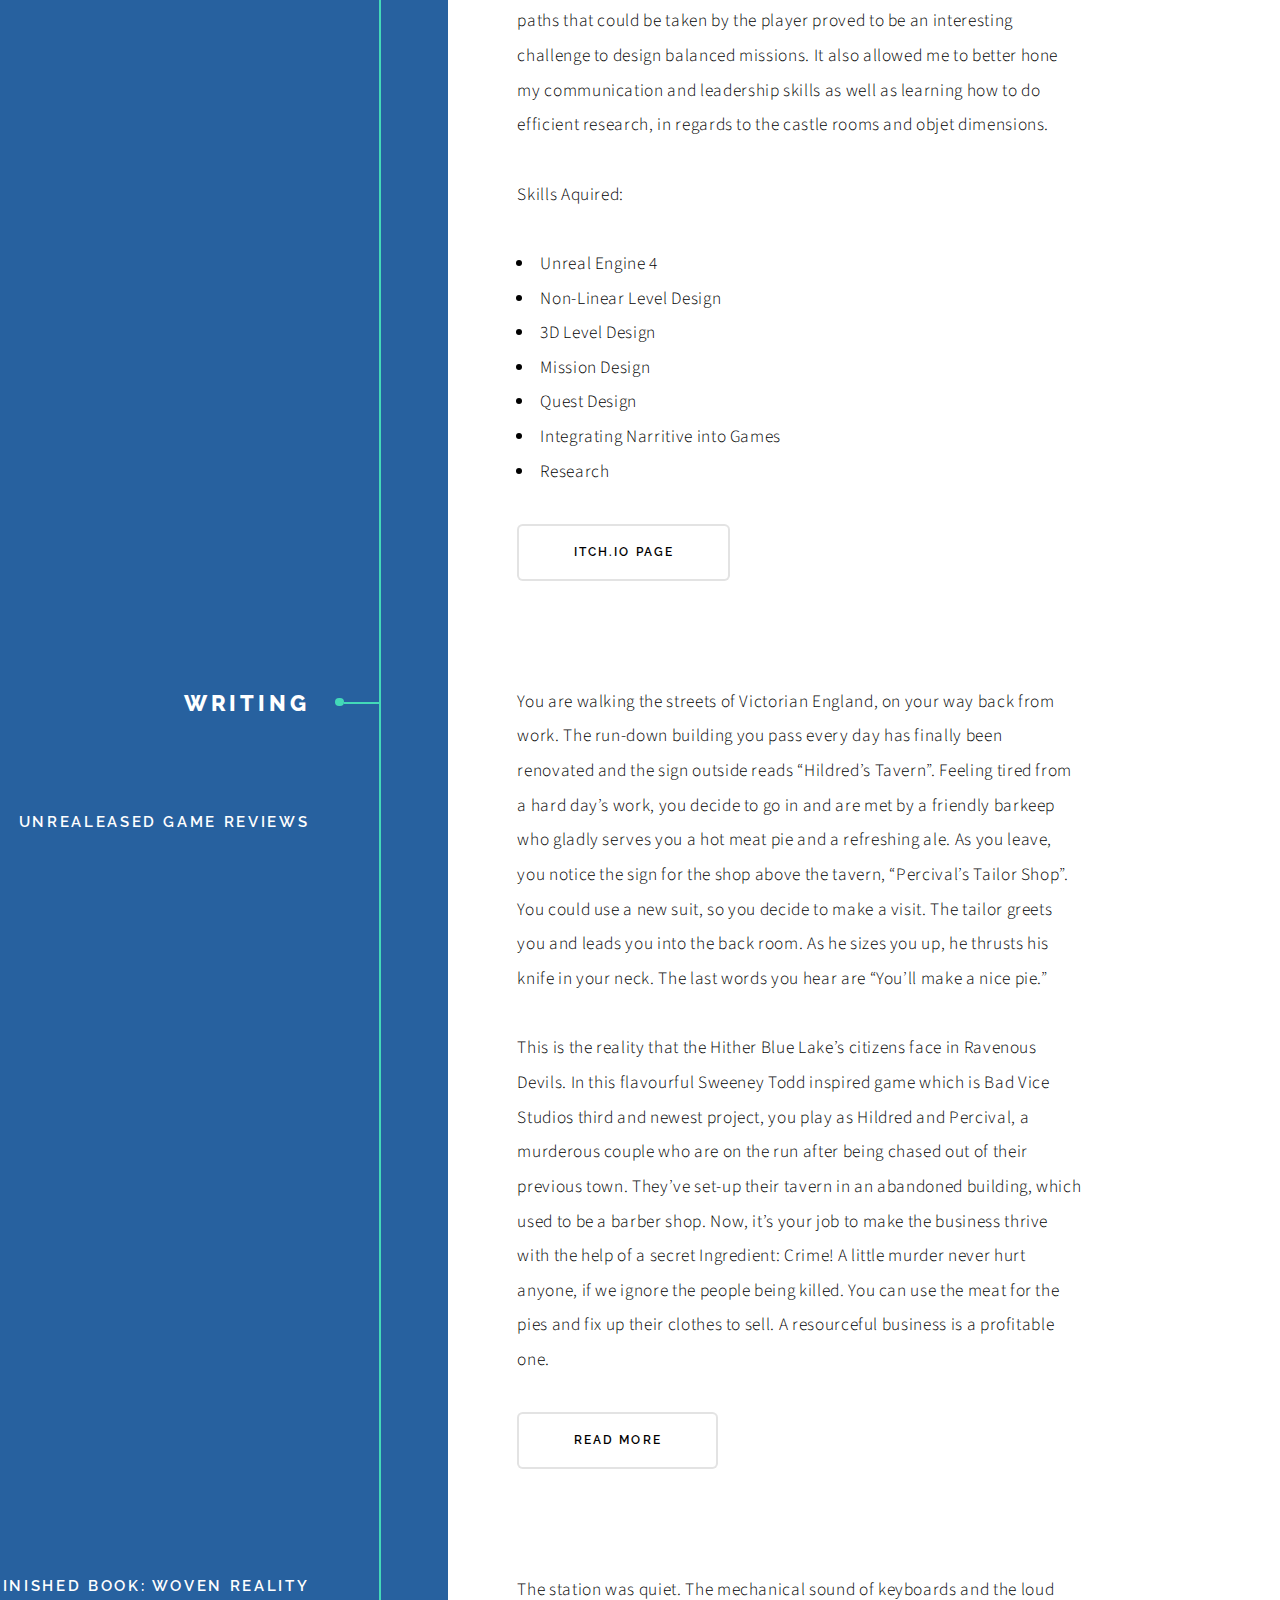
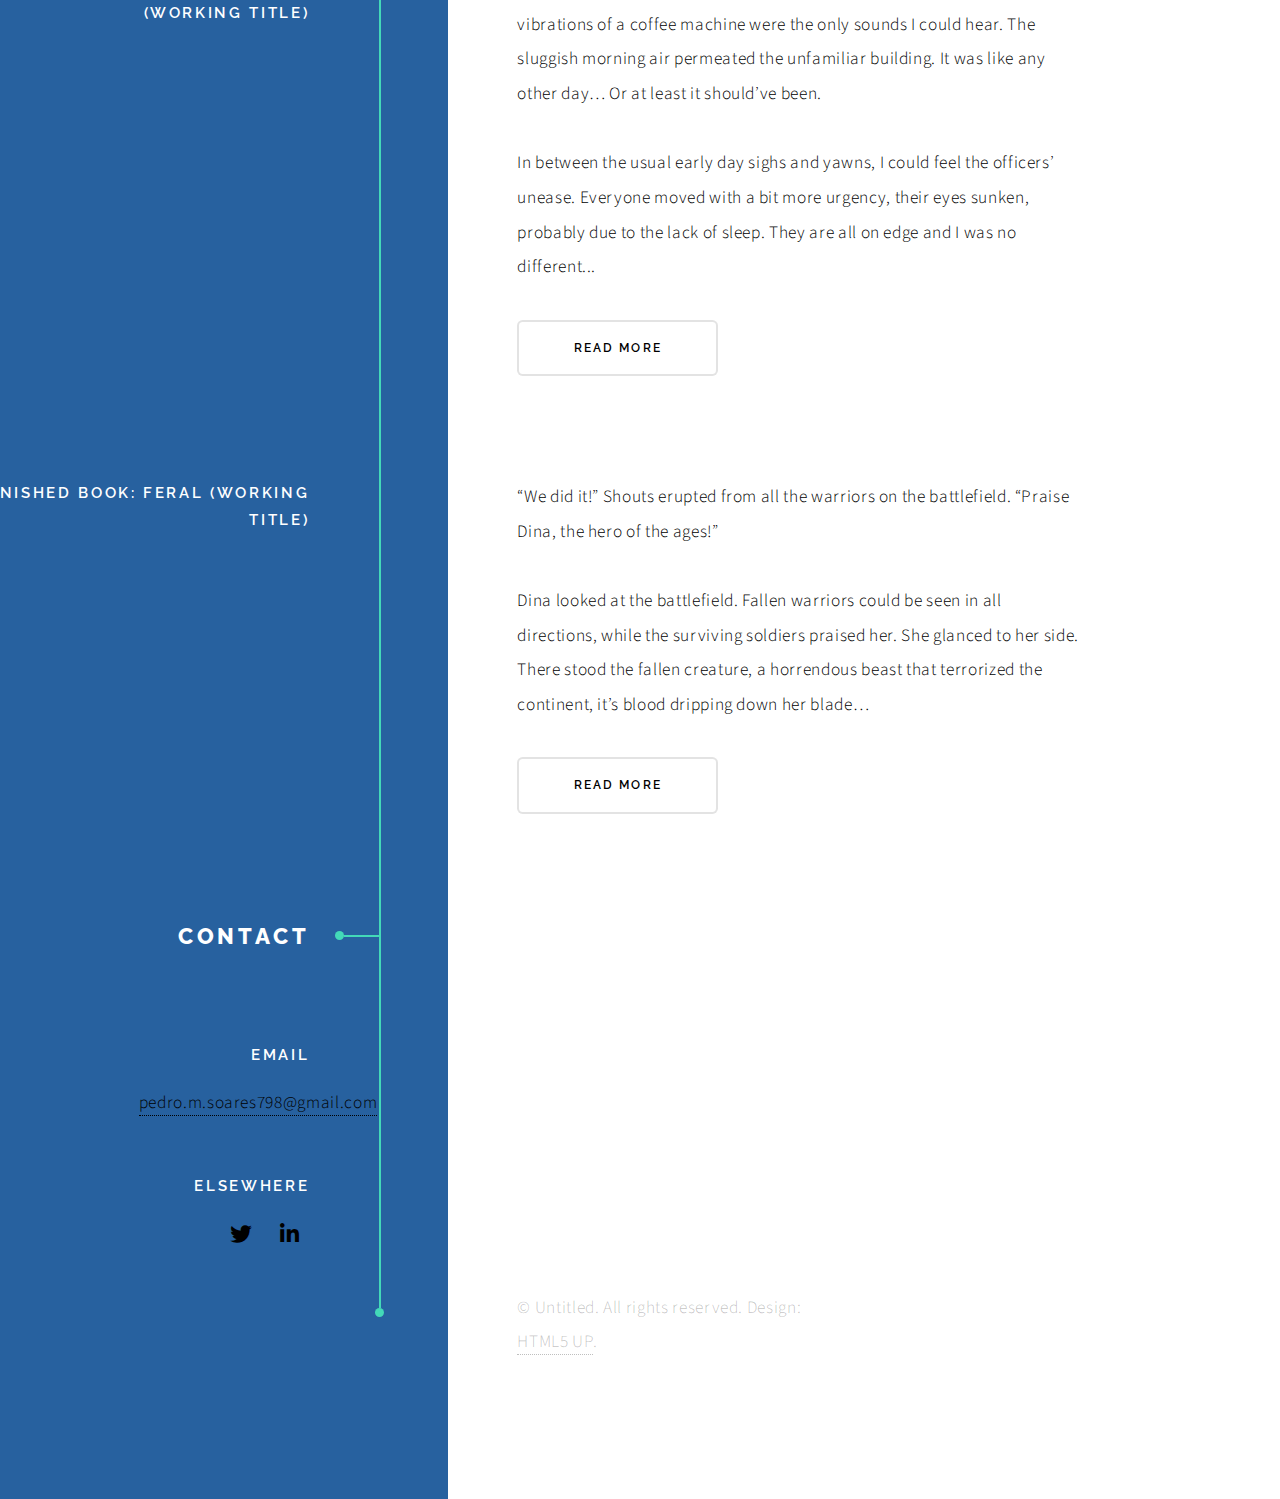
<file: Portfolio/index.html>
<!DOCTYPE HTML>
<html>
	<head>
		<title>Pedro Soares</title>
		<meta charset="utf-8" />
		<meta name="viewport" content="width=device-width, initial-scale=1, user-scalable=no" />
		<meta name="description" content="" />
		<meta name="keywords" content="" />
		<link rel="stylesheet" href="assets/css/main.css" />
	</head>
	<body class="is-preload">

		<!-- Wrapper -->
			<div id="wrapper">

				<!-- Intro -->
					<section class="intro">
						<header>
							<h1>Pedro Soares</h1>
							<p><strong> Game Designer / Writer</strong></p>
						</header>
						<div class="content">
							<span class="image fill" data-position="center"><img src="images/MainImange.png" alt="" /></span>
						</div>
					</section>

				<!-- Section -->
					<section id="first">
						<header>
							<h2>About Me</h2>
						</header>
						<div class="content">
							<p>Since young I've always had a passion for video games. Out of everything that I had experienced they were special to me. Years later, I've followed that passion and it led me to studying Games and Multimedia at Polytechnic of Leiria. Over the past few years, I've worked on various projects and learned an abundance of skills as a Game Designer while also developing a strong intrest in Creative Writing and Narrative Design.</p>

						</div>
					</section>
				<!-- Section -->
					<section>
						<header>
							<h2>Grupo Infinito Particular</h2>
							<p><strong> Video Editor</strong></p>
							<p><strong> Content Creation</strong></p>
						</header>
						<div class="content">	
						<span class="image main"><img src="images/Cataway.png" alt="" /></span>
							<p>My main role at Grupo Infinito Particular during the internship was video editing and creation for Instagram. This role saw me using Adobe After Effects and Adobe Premiere Pro to create a total of 30 animations and videos on several different titles. I had a wide array of responsibilities and creative freedom being in charge of the whole creation process, from brainstorming all the way to presentation and formatting of the post. </p>
							</ul>
							<p>Skills Aquired:</p>
								<ul>
								<li>After Effects</li>
								<li>Premier Pro</li>
								<li>Excel</li>
								<li>Organization</li>
								<li>Communication</li>
								</ul>
							<a href="https://www.instagram.com/grupoinfinitoparticular/" class="button large">Instagram Page</a>
						</div>
					</section>
				<!-- Section -->
					<section>
						<header>
							<h2>Cataway</h2>
							<p><strong> Lead Game Designer</strong></p>
							<p><strong>Level Designer</strong></p>
							<p><strong>Narrative Designer</strong></p>
						</header>
						<div class="content">	
						<span class="image main"><img src="images/Cataway.png" alt="" /></span>
							<p>In Cataway, you play as the owner of this sneaky black cat. You came home after a long long day and just want to relax. However your cat had other plans, he ran away and made a mess of his path through forests and such. You must push and break rocks to get to him and return him home so you can finally relax.</p>
							</ul>
							<p>This was the first project I worked on. It was developed by 2 people on GBStudio. It was small  but served as a good basis for future works.</p>
							<a href="https://witchcatgames.itch.io/cataway" class="button large">Itch.io Page</a>
						</div>
					</section>

				<!-- Section -->
					<section>
						<header>
							<h2>Lyzzy</h2>
							<p><strong> Lead Game Designer</strong></p>
							<p><strong>	Level Designer</strong></p>
							<p><strong> Narrative Designer</strong></p>
							<p><strong> Product Manager</strong></p>
							
						</header>
						<div class="content">	
							<span class="image main"><img src="images/Lyzzy/LyzzyGif1.gif" alt="" /></span>
							<p>In a universe where an endangered species is close to its extinction Lisa gets involved in the action. She saw an opportunity to go on an adventure: some unknown scientists were looking for volunteers to run tests and training in order to save endangered species of lizards, mixing both human and reptile DNA. Not sketchy at all!  Lisa, feeling bad for the poor lizards, decides to contact them. As the upbeat person she is, the doctors nickname her Lyzzy and is flown to the lizard's habitat and starts trying to help them</p>
								</ul>
								<p>This was the first big project I was a part of as well as the first tme I took a leadership role. During project, I focused not only on Level and Puzzle Design but also on creating good documentation(GGD) which my team could follow.</p>
								<p>Skills Aquired:</p>
								<ul>
								<li>Unity2D</li>
								<li>Leadership</li>
								<li>Communication</li>
								<li>Writing Documentation</li>
								<li>Puzzle Design</li>
								<li>Level Design</li>
								</ul>
								<a href="https://witchcatgames.itch.io/lyzzy" class="button large">Itch.io Page</a>
							</div>
					</section>	

				
				<!-- Section -->
				<section>
					<header>
						<h2>Royal Skeddadle</h2>
						<p><strong> Lead Game Designer</strong></p>
						<p><strong>	Level Designer</strong></p>
						<p><strong> Narrative Designer</strong></p>
						<p><strong> Mission Designer</strong></p>
						<p><strong> Product Manager</strong></p>
						<p><strong> Researcher</strong></p>
					</header>
					<div class="content">	
						<span class="image main"><img src="images/Royal/Logo.png" alt="" /></span>
						<span class="image main"><img src="images/Royal/Image1.png" alt="" /></span>
						<span class="image main"><img src="images/Royal/Image2.gif" alt="" /></span>
						<p>Dina is the young heiress of the Ganlir's kingdom throne. However she has no desire to inherit it. There is only one thing this 11 year old princess wants: To explore the world with her own two feet. However her father, Alder Ganlir, doesn't allow her to leave the palace and locks Dina in her room at night. However, one night a fairy visited her room and gifted her a magic stone that allows her to teleport to it! Now that Dina has the power to escape she will have to stealth through the patrolling guards and solving puzzles to open doors. But there are many ways to exit the palace, which one will she choose?</p>
							</ul>
							<p>The overall scope of this project was large and required multiple abilities which I wasn't experienced in. The non-linear nature of the game made me have to learn new ways of design the Level. The multiple exits and different paths that could be taken by the player proved to be an interesting challenge to design balanced missions. It also allowed me to better hone my communication and leadership skills as well as learning how to do efficient research, in regards to the castle rooms and objet dimensions.</p>
							<p>Skills Aquired:</p>
							<ul>
								<li>Unreal Engine 4</li>	
								<li>Non-Linear Level Design</li>
								<li>3D Level Design</li>
								<li>Mission Design</li>	
								<li>Quest Design</li>
								<li>Integrating Narritive into Games</li>
								<li>Research</li>
							</ul>
							<a href="https://redrubrumstudio.itch.io/royal-skeddadle" class="button large">Itch.io Page</a>
						</div>
				</section>	

				<!-- Section -->
				<section>
					<header>
						<h2>Writing</h2>
						<h3>Unrealeased Game Reviews</h3>
					</header>
						<div class="content">
						<p>You are walking the streets of Victorian England, on your way back from work. The run-down building you pass every day has finally been renovated and the sign outside reads “Hildred’s Tavern”. Feeling tired from a hard day’s work, you decide to go in and are met by a friendly barkeep who gladly serves you a hot meat pie and a refreshing ale. As you leave, you notice the sign for the shop above the tavern, “Percival’s Tailor Shop”. You could use a new suit, so you decide to make a visit. The tailor greets you and leads you into the back room. As he sizes you up, he thrusts his knife in your neck. The last words you hear are “You’ll make a nice pie.” </p>
						<p>This is the reality that the Hither Blue Lake’s citizens face in Ravenous Devils. In this flavourful Sweeney Todd inspired game which is Bad Vice Studios third and newest project, you play as Hildred and Percival, a murderous couple who are on the run after being chased out of their previous town. They’ve set-up their tavern in an abandoned building, which used to be a barber shop. Now, it’s your job to make the business thrive with the help of a secret Ingredient: Crime! A little murder never hurt anyone, if we ignore the people being killed. You can use the meat for the pies and fix up their clothes to sell. A resourceful business is a profitable one.</p>
						<a href="https://echoriam.wixsite.com/portfolio-blog/blog" class="button large"> Read More</a>	
						</div>
				</section>	
				<section>	
					<header>
						<h3>Unfinished  Book: Woven Reality (Working title)</h3>
					</header>
						<div class="content">
							<p>The station was quiet. The mechanical sound of keyboards and the loud vibrations of a coffee machine were the only sounds I could hear. The sluggish morning air permeated the unfamiliar building. It was like any other day… Or at least it should’ve been.</p>
							<p>In between the usual early day sighs and yawns, I could feel the officers’ unease. Everyone moved with a bit more urgency, their eyes sunken, probably due to the lack of sleep. They are all on edge and I was no different...</p>
							<a href="https://echoriam.wixsite.com/portfolio-blog/woven-reality-working-title" class="button large"> Read More</a>	
							</div>
					
				</section>	
				<section>	
					<header>
						<h3>Unfinished  Book: Feral (Working title)</h3>
					</header>
						<div class="content">
							<p>“We did it!” Shouts erupted from all the warriors on the battlefield. “Praise Dina, the hero of the ages!” </p>
							<p>Dina looked at the battlefield. Fallen warriors could be seen in all directions, while the surviving soldiers praised her. She glanced to her side. There stood the fallen creature, a horrendous beast that terrorized the continent, it’s blood dripping down her blade…</p>
							<a href="https://echoriam.wixsite.com/portfolio-blog/feral-working-title" class="button large"> Read More</a>	
							</div>
					
				</section>	

							
				<!-- Elements -->
				<!--
					<section>
						<header>
							<h2>Elements</h2>
						</header>
						<div class="content">

							<section>
								<header>
									<h3>Text</h3>
								</header>
								<div class="content">
									<p>This is <b>bold</b> and this is <strong>strong</strong>. This is <i>italic</i> and this is <em>emphasized</em>.
									This is <sup>superscript</sup> text and this is <sub>subscript</sub> text.
									This is <u>underlined</u> and this is code: <code>for (;;) { ... }</code>. Finally, <a href="#">this is a link</a>.</p>
									<hr />
									<h2>Heading Level 2</h2>
									<h3>Heading Level 3</h3>
									<h4>Heading Level 4</h4>
									<h5>Heading Level 5</h5>
									<hr />
									<h5>Blockquote</h5>
									<blockquote>Fringilla nisl. Donec accumsan interdum nisi, quis tincidunt felis sagittis eget tempus euismod. Vestibulum ante ipsum primis in faucibus vestibulum. Blandit adipiscing eu felis iaculis volutpat ac adipiscing accumsan faucibus. Vestibulum ante ipsum primis in faucibus lorem ipsum dolor sit amet nullam adipiscing eu felis.</blockquote>
									<h5>Preformatted</h5>
									<pre><code>i = 0;

while (!deck.isInOrder()) {
  print 'Iteration ' + i;
  deck.shuffle();
  i++;
}

print 'Sorted in ' + i + ' iterations.';</code></pre>
								</div>
							</section>

							<section>
								<header>
									<h3>Lists</h3>
								</header>
								<div class="content">

									<h4>Unordered</h4>
									<ul>
										<li>Dolor pulvinar etiam.</li>
										<li>Sagittis adipiscing.</li>
										<li>Felis enim feugiat.</li>
									</ul>

									<h4>Alternate</h4>
									<ul class="alt">
										<li>Dolor pulvinar etiam.</li>
										<li>Sagittis adipiscing.</li>
										<li>Felis enim feugiat.</li>
									</ul>

									<h4>Ordered</h4>
									<ol>
										<li>Dolor pulvinar etiam.</li>
										<li>Etiam vel felis viverra.</li>
										<li>Felis enim feugiat.</li>
										<li>Dolor pulvinar etiam.</li>
										<li>Etiam vel felis lorem.</li>
										<li>Felis enim et feugiat.</li>
									</ol>
									<h4>Icons</h4>
									<ul class="icons">
										<li><a href="#" class="icon brands fa-twitter"><span class="label">Twitter</span></a></li>
										<li><a href="#" class="icon brands fa-facebook-f"><span class="label">Facebook</span></a></li>
										<li><a href="#" class="icon brands fa-instagram"><span class="label">Instagram</span></a></li>
										<li><a href="#" class="icon brands fa-github"><span class="label">Github</span></a></li>
									</ul>

									<h4>Actions</h4>
									<ul class="actions">
										<li><a href="#" class="button primary">Default</a></li>
										<li><a href="#" class="button">Default</a></li>
									</ul>
									<ul class="actions stacked">
										<li><a href="#" class="button primary">Default</a></li>
										<li><a href="#" class="button">Default</a></li>
									</ul>
								</div>
							</section>

							<section>
								<header>
									<h3>Table</h3>
								</header>
								<div class="content">
									<h4>Default</h4>
									<div class="table-wrapper">
										<table>
											<thead>
												<tr>
													<th>Name</th>
													<th>Description</th>
													<th>Price</th>
												</tr>
											</thead>
											<tbody>
												<tr>
													<td>Item One</td>
													<td>Ante turpis integer aliquet porttitor.</td>
													<td>29.99</td>
												</tr>
												<tr>
													<td>Item Two</td>
													<td>Vis ac commodo adipiscing arcu aliquet.</td>
													<td>19.99</td>
												</tr>
												<tr>
													<td>Item Three</td>
													<td> Morbi faucibus arcu accumsan lorem.</td>
													<td>29.99</td>
												</tr>
												<tr>
													<td>Item Four</td>
													<td>Vitae integer tempus condimentum.</td>
													<td>19.99</td>
												</tr>
												<tr>
													<td>Item Five</td>
													<td>Ante turpis integer aliquet porttitor.</td>
													<td>29.99</td>
												</tr>
											</tbody>
											<tfoot>
												<tr>
													<td colspan="2"></td>
													<td>100.00</td>
												</tr>
											</tfoot>
										</table>
									</div>

									<h4>Alternate</h4>
									<div class="table-wrapper">
										<table class="alt">
											<thead>
												<tr>
													<th>Name</th>
													<th>Description</th>
													<th>Price</th>
												</tr>
											</thead>
											<tbody>
												<tr>
													<td>Item One</td>
													<td>Ante turpis integer aliquet porttitor.</td>
													<td>29.99</td>
												</tr>
												<tr>
													<td>Item Two</td>
													<td>Vis ac commodo adipiscing arcu aliquet.</td>
													<td>19.99</td>
												</tr>
												<tr>
													<td>Item Three</td>
													<td> Morbi faucibus arcu accumsan lorem.</td>
													<td>29.99</td>
												</tr>
												<tr>
													<td>Item Four</td>
													<td>Vitae integer tempus condimentum.</td>
													<td>19.99</td>
												</tr>
												<tr>
													<td>Item Five</td>
													<td>Ante turpis integer aliquet porttitor.</td>
													<td>29.99</td>
												</tr>
											</tbody>
											<tfoot>
												<tr>
													<td colspan="2"></td>
													<td>100.00</td>
												</tr>
											</tfoot>
										</table>
									</div>
								</div>
							</section>

							<section>
								<header>
									<h3>Buttons</h3>
								</header>
								<div class="content">
									<ul class="actions">
										<li><a href="#" class="button primary">Primary</a></li>
										<li><a href="#" class="button">Default</a></li>
									</ul>
									<ul class="actions">
										<li><a href="#" class="button large">Large</a></li>
										<li><a href="#" class="button">Default</a></li>
										<li><a href="#" class="button small">Small</a></li>
									</ul>
									<ul class="actions">
										<li><a href="#" class="button primary icon solid fa-download">Icon</a></li>
										<li><a href="#" class="button icon solid fa-download">Icon</a></li>
									</ul>
									<ul class="actions">
										<li><span class="button primary disabled">Disabled</span></li>
										<li><span class="button disabled">Disabled</span></li>
									</ul>
								</div>
							</section>

							<section>
								<header>
									<h3>Form</h3>
								</header>
								<div class="content">
									<form method="post" action="#">
										<div class="fields">
											<div class="field half">
												<label for="demo-name">Name</label>
												<input type="text" name="demo-name" id="demo-name" value="" placeholder="Jane Doe" />
											</div>
											<div class="field half">
												<label for="demo-email">Email</label>
												<input type="email" name="demo-email" id="demo-email" value="" placeholder="jane@untitled.tld" />
											</div>
											<div class="field">
												<label for="demo-category">Category</label>
												<select name="demo-category" id="demo-category">
													<option value="">-</option>
													<option value="1">Manufacturing</option>
													<option value="1">Shipping</option>
													<option value="1">Administration</option>
													<option value="1">Human Resources</option>
												</select>
											</div>
											<div class="field half">
												<input type="radio" id="demo-priority-low" name="demo-priority" checked>
												<label for="demo-priority-low">Low</label>
											</div>
											<div class="field half">
												<input type="radio" id="demo-priority-high" name="demo-priority">
												<label for="demo-priority-high">High</label>
											</div>
											<div class="field half">
												<input type="checkbox" id="demo-copy" name="demo-copy">
												<label for="demo-copy">Email me a copy</label>
											</div>
											<div class="field half">
												<input type="checkbox" id="demo-human" name="demo-human" checked>
												<label for="demo-human">Not a robot</label>
											</div>
											<div class="field">
												<label for="demo-message">Message</label>
												<textarea name="demo-message" id="demo-message" placeholder="Enter your message" rows="6"></textarea>
											</div>
										</div>
										<ul class="actions">
											<li><input type="submit" value="Send Message" class="primary" /></li>
											<li><input type="reset" value="Reset" /></li>
										</ul>
									</form>
								</div>
							</section>

						</div>
					</section>
				-->

				<!-- Section -->
					<section>
						<header>
							<h2>Contact</h2>
						</header>

						<footer>
							<ul class="items">
								<li>
									<h3>Email</h3>
									<a href="#">pedro.m.soares798@gmail.com</a>
								</li>
								<li>
									<h3>Elsewhere</h3>
									<ul class="icons">
										<li><a href="https://twitter.com/Echoriam" class="icon brands fa-twitter"><span class="label">Twitter</span></a></li>
										<li><a href="https://www.linkedin.com/in/pedro-soares-619a29210/" class="icon brands fa-linkedin-in"><span class="label">LinkedIn</span></a></li>
									</ul>
								</li>
							</ul>
						</footer>
					</section>

				<!-- Copyright -->
					<div class="copyright">&copy; Untitled. All rights reserved. Design: <a href="https://html5up.net">HTML5 UP</a>.</div>

			</div>

		<!-- Scripts -->
			<script src="assets/js/jquery.min.js"></script>
			<script src="assets/js/jquery.scrolly.min.js"></script>
			<script src="assets/js/browser.min.js"></script>
			<script src="assets/js/breakpoints.min.js"></script>
			<script src="assets/js/util.js"></script>
			<script src="assets/js/main.js"></script>

	</body>
</html>
</file>
<file: assets/css/main.css>
@import url(fontawesome-all.min.css);
@import url("https://fonts.googleapis.com/css?family=Source+Sans+Pro:300,600,700,300i,600i,700i|Raleway:600,800");

/*
	Paradigm Shift by HTML5 UP
	html5up.net | @ajlkn
	Free for personal and commercial use under the CCA 3.0 license (html5up.net/license)
*/

html, body, div, span, applet, object,
iframe, h1, h2, h3, h4, h5, h6, p, blockquote,
pre, a, abbr, acronym, address, big, cite,
code, del, dfn, em, img, ins, kbd, q, s, samp,
small, strike, strong, sub, sup, tt, var, b,
u, i, center, dl, dt, dd, ol, ul, li, fieldset,
form, label, legend, table, caption, tbody,
tfoot, thead, tr, th, td, article, aside,
canvas, details, embed, figure, figcaption,
footer, header, hgroup, menu, nav, output, ruby,
section, summary, time, mark, audio, video {
	margin: 0;
	padding: 0;
	border: 0;
	font-size: 100%;
	font: inherit;
	vertical-align: baseline;}

article, aside, details, figcaption, figure,
footer, header, hgroup, menu, nav, section {
	display: block;}

body {
	line-height: 1;
}

ol, ul {
	list-style: none;
}

blockquote, q {
	quotes: none;
}

	blockquote:before, blockquote:after, q:before, q:after {
		content: '';
		content: none;
	}

table {
	border-collapse: collapse;
	border-spacing: 0;
}

body {
	-webkit-text-size-adjust: none;
}

mark {
	background-color: transparent;
	color: inherit;
}

input::-moz-focus-inner {
	border: 0;
	padding: 0;
}

input, select, textarea {
	-moz-appearance: none;
	-webkit-appearance: none;
	-ms-appearance: none;
	appearance: none;
}

/* Basic */

	@-ms-viewport {
		width: device-width;
	}

	body {
		-ms-overflow-style: scrollbar;
	}

	@media screen and (max-width: 480px) {

		html, body {
			min-width: 320px;
		}

	}

	html {
		box-sizing: border-box;
	}

	*, *:before, *:after {
		box-sizing: inherit;
	}

	html {
		overflow-x: hidden;
	}

	body {
		background: #ffffff;
		overflow-x: hidden;
	}

		body.is-preload *, body.is-preload *:before, body.is-preload *:after {
			-moz-animation: none !important;
			-webkit-animation: none !important;
			-ms-animation: none !important;
			animation: none !important;
			-moz-transition: none !important;
			-webkit-transition: none !important;
			-ms-transition: none !important;
			transition: none !important;
		}

/* Typography */

	html {
		font-size: 18pt;
	}

		@media screen and (max-width: 1920px) {

			html {
				font-size: 13pt;
			}

		}

		@media screen and (max-width: 1152px) {

			html {
				font-size: 14pt;
			}

		}

		@media screen and (max-width: 736px) {

			html {
				font-size: 12pt;
			}

		}

		@media screen and (max-width: 480px) {

			html {
				font-size: 11pt;
			}

		}

	body {
		background-color: #ffffff;
		color: #000000;
	}

	body, input, select, textarea {
		color: #000000;
		font-family: "Source Sans Pro", Helvetica, sans-serif;
		font-size: 1rem;
		font-weight: 300;
		letter-spacing: 0.0375em;
		line-height: 2;
	}

	a {
		-moz-transition: border-bottom-color 0.25s ease-in-out;
		-webkit-transition: border-bottom-color 0.25s ease-in-out;
		-ms-transition: border-bottom-color 0.25s ease-in-out;
		transition: border-bottom-color 0.25s ease-in-out;
		text-decoration: none;
		color: #000000;
		border-bottom: dotted 1px;
	}

		a:hover {
			text-decoration: none;
			border-bottom-color: transparent;
		}

	strong, b {
		font-weight: 600;
		color: #ffffff;
	}

	em, i {
		font-style: italic;
	}

	p {
		margin: 0 0 2rem 0;
	}

	h1, h2, h3, h4, h5, h6 {
		color: #ffffff;
		font-family: "Raleway", Helvetica, sans-serif;
		font-weight: 600;
		letter-spacing: 0.175em;
		line-height: 1.75;
		margin: 0 0 1.5rem 0;
		text-transform: uppercase;
	}

		h1 a, h2 a, h3 a, h4 a, h5 a, h6 a {
			color: inherit;
			text-decoration: none;
		}

	h1 {
		font-family: "Source Sans Pro", Helvetica, sans-serif;
		font-size: 5rem;
		font-weight: 700;
		letter-spacing: -0.05em;
		line-height: 1.1;
		right: 0.5rem;
		margin: 0 0 1.5rem 0;
		text-transform: none;
	}

	h2 {
		font-size: 1.25rem;
		font-weight: 800;
		margin: 0 0 2rem 0;
	}

	h3 {
		font-size: 0.875rem;
	}

	h4 {
		font-size: 0.875rem;
	}

	h5 {
		font-size: 0.75rem;
	}

	h6 {
		font-size: 0.625rem;
	}

	@media screen and (max-width: 736px) {

		h1 {
			font-size: 4.5rem;
			line-height: 1.1;
		}

		h2 {
			font-size: 1.25rem;
			line-height: 1.7;
		}

		h3 {
			font-size: 0.9rem;
		}

		h4 {
			font-size: 0.75rem;
		}

		h5 {
			font-size: 0.675rem;
		}

	}

	@media screen and (max-width: 360px) {

		h1 {
			font-size: 3.75rem;
		}

		h2 {
			font-size: 1.125rem;
		}

		h3 {
			font-size: 0.8rem;
		}

		h4 {
			font-size: 0.675rem;
		}

		h5 {
			font-size: 0.675rem;
		}

	}

	sub {
		font-size: 0.8rem;
		position: relative;
		top: 0.5rem;
	}

	sup {
		font-size: 0.8rem;
		position: relative;
		top: -0.5rem;
	}

	blockquote {
		border-left: solid 0.5rem rgba(144, 144, 144, 0.25);
		font-style: italic;
		margin: 0 0 2rem 0;
		padding: 1rem 0 1rem 2rem;
	}

	code {
		background: rgba(144, 144, 144, 0.1);
		border-radius: 0.325rem;
		font-family: "Courier New", monospace;
		font-size: 0.9rem;
		margin: 0 0.25rem;
		padding: 0.25rem 0.65rem;
	}

	pre {
		-webkit-overflow-scrolling: touch;
		font-family: "Courier New", monospace;
		font-size: 0.9rem;
		margin: 0 0 2rem 0;
		width: 100%;
	}

		pre code {
			display: block;
			line-height: 1.75;
			padding: 1rem 1.5rem;
			overflow-x: auto;
		}

	hr {
		border: 0;
		border-bottom: solid 2px rgba(144, 144, 144, 0.25);
		margin: 3rem 0;
	}

		hr.major {
			margin: 5rem 0;
		}

		@media screen and (max-width: 736px) {

			hr.major {
				margin: 3rem 0;
			}

		}

/* Row */

	.row {
		display: flex;
		flex-wrap: wrap;
		box-sizing: border-box;
		align-items: stretch;
	}

		.row > * {
			box-sizing: border-box;
		}

		.row.gtr-uniform > * > :last-child {
			margin-bottom: 0;
		}

		.row.aln-left {
			justify-content: flex-start;
		}

		.row.aln-center {
			justify-content: center;
		}

		.row.aln-right {
			justify-content: flex-end;
		}

		.row.aln-top {
			align-items: flex-start;
		}

		.row.aln-middle {
			align-items: center;
		}

		.row.aln-bottom {
			align-items: flex-end;
		}

		.row > .imp {
			order: -1;
		}

		.row > .col-1 {
			width: 8.33333%;
		}

		.row > .off-1 {
			margin-left: 8.33333%;
		}

		.row > .col-2 {
			width: 16.66667%;
		}

		.row > .off-2 {
			margin-left: 16.66667%;
		}

		.row > .col-3 {
			width: 25%;
		}

		.row > .off-3 {
			margin-left: 25%;
		}

		.row > .col-4 {
			width: 33.33333%;
		}

		.row > .off-4 {
			margin-left: 33.33333%;
		}

		.row > .col-5 {
			width: 41.66667%;
		}

		.row > .off-5 {
			margin-left: 41.66667%;
		}

		.row > .col-6 {
			width: 50%;
		}

		.row > .off-6 {
			margin-left: 50%;
		}

		.row > .col-7 {
			width: 58.33333%;
		}

		.row > .off-7 {
			margin-left: 58.33333%;
		}

		.row > .col-8 {
			width: 66.66667%;
		}

		.row > .off-8 {
			margin-left: 66.66667%;
		}

		.row > .col-9 {
			width: 75%;
		}

		.row > .off-9 {
			margin-left: 75%;
		}

		.row > .col-10 {
			width: 83.33333%;
		}

		.row > .off-10 {
			margin-left: 83.33333%;
		}

		.row > .col-11 {
			width: 91.66667%;
		}

		.row > .off-11 {
			margin-left: 91.66667%;
		}

		.row > .col-12 {
			width: 100%;
		}

		.row > .off-12 {
			margin-left: 100%;
		}

		.row.gtr-0 {
			margin-top: 0;
			margin-left: 0rem;
		}

			.row.gtr-0 > * {
				padding: 0 0 0 0rem;
			}

			.row.gtr-0.gtr-uniform {
				margin-top: 0rem;
			}

				.row.gtr-0.gtr-uniform > * {
					padding-top: 0rem;
				}

		.row.gtr-25 {
			margin-top: 0;
			margin-left: -0.5rem;
		}

			.row.gtr-25 > * {
				padding: 0 0 0 0.5rem;
			}

			.row.gtr-25.gtr-uniform {
				margin-top: -0.5rem;
			}

				.row.gtr-25.gtr-uniform > * {
					padding-top: 0.5rem;
				}

		.row.gtr-50 {
			margin-top: 0;
			margin-left: -1rem;
		}

			.row.gtr-50 > * {
				padding: 0 0 0 1rem;
			}

			.row.gtr-50.gtr-uniform {
				margin-top: -1rem;
			}

				.row.gtr-50.gtr-uniform > * {
					padding-top: 1rem;
				}

		.row {
			margin-top: 0;
			margin-left: -2rem;
		}

			.row > * {
				padding: 0 0 0 2rem;
			}

			.row.gtr-uniform {
				margin-top: -2rem;
			}

				.row.gtr-uniform > * {
					padding-top: 2rem;
				}

		.row.gtr-150 {
			margin-top: 0;
			margin-left: -3rem;
		}

			.row.gtr-150 > * {
				padding: 0 0 0 3rem;
			}

			.row.gtr-150.gtr-uniform {
				margin-top: -3rem;
			}

				.row.gtr-150.gtr-uniform > * {
					padding-top: 3rem;
				}

		.row.gtr-200 {
			margin-top: 0;
			margin-left: -4rem;
		}

			.row.gtr-200 > * {
				padding: 0 0 0 4rem;
			}

			.row.gtr-200.gtr-uniform {
				margin-top: -4rem;
			}

				.row.gtr-200.gtr-uniform > * {
					padding-top: 4rem;
				}

		@media screen and (max-width: 1920px) {

			.row {
				display: flex;
				flex-wrap: wrap;
				box-sizing: border-box;
				align-items: stretch;
			}

				.row > * {
					box-sizing: border-box;
				}

				.row.gtr-uniform > * > :last-child {
					margin-bottom: 0;
				}

				.row.aln-left {
					justify-content: flex-start;
				}

				.row.aln-center {
					justify-content: center;
				}

				.row.aln-right {
					justify-content: flex-end;
				}

				.row.aln-top {
					align-items: flex-start;
				}

				.row.aln-middle {
					align-items: center;
				}

				.row.aln-bottom {
					align-items: flex-end;
				}

				.row > .imp-xlarge {
					order: -1;
				}

				.row > .col-1-xlarge {
					width: 8.33333%;
				}

				.row > .off-1-xlarge {
					margin-left: 8.33333%;
				}

				.row > .col-2-xlarge {
					width: 16.66667%;
				}

				.row > .off-2-xlarge {
					margin-left: 16.66667%;
				}

				.row > .col-3-xlarge {
					width: 25%;
				}

				.row > .off-3-xlarge {
					margin-left: 25%;
				}

				.row > .col-4-xlarge {
					width: 33.33333%;
				}

				.row > .off-4-xlarge {
					margin-left: 33.33333%;
				}

				.row > .col-5-xlarge {
					width: 41.66667%;
				}

				.row > .off-5-xlarge {
					margin-left: 41.66667%;
				}

				.row > .col-6-xlarge {
					width: 50%;
				}

				.row > .off-6-xlarge {
					margin-left: 50%;
				}

				.row > .col-7-xlarge {
					width: 58.33333%;
				}

				.row > .off-7-xlarge {
					margin-left: 58.33333%;
				}

				.row > .col-8-xlarge {
					width: 66.66667%;
				}

				.row > .off-8-xlarge {
					margin-left: 66.66667%;
				}

				.row > .col-9-xlarge {
					width: 75%;
				}

				.row > .off-9-xlarge {
					margin-left: 75%;
				}

				.row > .col-10-xlarge {
					width: 83.33333%;
				}

				.row > .off-10-xlarge {
					margin-left: 83.33333%;
				}

				.row > .col-11-xlarge {
					width: 91.66667%;
				}

				.row > .off-11-xlarge {
					margin-left: 91.66667%;
				}

				.row > .col-12-xlarge {
					width: 100%;
				}

				.row > .off-12-xlarge {
					margin-left: 100%;
				}

				.row.gtr-0 {
					margin-top: 0;
					margin-left: 0rem;
				}

					.row.gtr-0 > * {
						padding: 0 0 0 0rem;
					}

					.row.gtr-0.gtr-uniform {
						margin-top: 0rem;
					}

						.row.gtr-0.gtr-uniform > * {
							padding-top: 0rem;
						}

				.row.gtr-25 {
					margin-top: 0;
					margin-left: -0.5rem;
				}

					.row.gtr-25 > * {
						padding: 0 0 0 0.5rem;
					}

					.row.gtr-25.gtr-uniform {
						margin-top: -0.5rem;
					}

						.row.gtr-25.gtr-uniform > * {
							padding-top: 0.5rem;
						}

				.row.gtr-50 {
					margin-top: 0;
					margin-left: -1rem;
				}

					.row.gtr-50 > * {
						padding: 0 0 0 1rem;
					}

					.row.gtr-50.gtr-uniform {
						margin-top: -1rem;
					}

						.row.gtr-50.gtr-uniform > * {
							padding-top: 1rem;
						}

				.row {
					margin-top: 0;
					margin-left: -2rem;
				}

					.row > * {
						padding: 0 0 0 2rem;
					}

					.row.gtr-uniform {
						margin-top: -2rem;
					}

						.row.gtr-uniform > * {
							padding-top: 2rem;
						}

				.row.gtr-150 {
					margin-top: 0;
					margin-left: -3rem;
				}

					.row.gtr-150 > * {
						padding: 0 0 0 3rem;
					}

					.row.gtr-150.gtr-uniform {
						margin-top: -3rem;
					}

						.row.gtr-150.gtr-uniform > * {
							padding-top: 3rem;
						}

				.row.gtr-200 {
					margin-top: 0;
					margin-left: -4rem;
				}

					.row.gtr-200 > * {
						padding: 0 0 0 4rem;
					}

					.row.gtr-200.gtr-uniform {
						margin-top: -4rem;
					}

						.row.gtr-200.gtr-uniform > * {
							padding-top: 4rem;
						}

		}

		@media screen and (max-width: 1280px) {

			.row {
				display: flex;
				flex-wrap: wrap;
				box-sizing: border-box;
				align-items: stretch;
			}

				.row > * {
					box-sizing: border-box;
				}

				.row.gtr-uniform > * > :last-child {
					margin-bottom: 0;
				}

				.row.aln-left {
					justify-content: flex-start;
				}

				.row.aln-center {
					justify-content: center;
				}

				.row.aln-right {
					justify-content: flex-end;
				}

				.row.aln-top {
					align-items: flex-start;
				}

				.row.aln-middle {
					align-items: center;
				}

				.row.aln-bottom {
					align-items: flex-end;
				}

				.row > .imp-large {
					order: -1;
				}

				.row > .col-1-large {
					width: 8.33333%;
				}

				.row > .off-1-large {
					margin-left: 8.33333%;
				}

				.row > .col-2-large {
					width: 16.66667%;
				}

				.row > .off-2-large {
					margin-left: 16.66667%;
				}

				.row > .col-3-large {
					width: 25%;
				}

				.row > .off-3-large {
					margin-left: 25%;
				}

				.row > .col-4-large {
					width: 33.33333%;
				}

				.row > .off-4-large {
					margin-left: 33.33333%;
				}

				.row > .col-5-large {
					width: 41.66667%;
				}

				.row > .off-5-large {
					margin-left: 41.66667%;
				}

				.row > .col-6-large {
					width: 50%;
				}

				.row > .off-6-large {
					margin-left: 50%;
				}

				.row > .col-7-large {
					width: 58.33333%;
				}

				.row > .off-7-large {
					margin-left: 58.33333%;
				}

				.row > .col-8-large {
					width: 66.66667%;
				}

				.row > .off-8-large {
					margin-left: 66.66667%;
				}

				.row > .col-9-large {
					width: 75%;
				}

				.row > .off-9-large {
					margin-left: 75%;
				}

				.row > .col-10-large {
					width: 83.33333%;
				}

				.row > .off-10-large {
					margin-left: 83.33333%;
				}

				.row > .col-11-large {
					width: 91.66667%;
				}

				.row > .off-11-large {
					margin-left: 91.66667%;
				}

				.row > .col-12-large {
					width: 100%;
				}

				.row > .off-12-large {
					margin-left: 100%;
				}

				.row.gtr-0 {
					margin-top: 0;
					margin-left: 0rem;
				}

					.row.gtr-0 > * {
						padding: 0 0 0 0rem;
					}

					.row.gtr-0.gtr-uniform {
						margin-top: 0rem;
					}

						.row.gtr-0.gtr-uniform > * {
							padding-top: 0rem;
						}

				.row.gtr-25 {
					margin-top: 0;
					margin-left: -0.375rem;
				}

					.row.gtr-25 > * {
						padding: 0 0 0 0.375rem;
					}

					.row.gtr-25.gtr-uniform {
						margin-top: -0.375rem;
					}

						.row.gtr-25.gtr-uniform > * {
							padding-top: 0.375rem;
						}

				.row.gtr-50 {
					margin-top: 0;
					margin-left: -0.75rem;
				}

					.row.gtr-50 > * {
						padding: 0 0 0 0.75rem;
					}

					.row.gtr-50.gtr-uniform {
						margin-top: -0.75rem;
					}

						.row.gtr-50.gtr-uniform > * {
							padding-top: 0.75rem;
						}

				.row {
					margin-top: 0;
					margin-left: -1.5rem;
				}

					.row > * {
						padding: 0 0 0 1.5rem;
					}

					.row.gtr-uniform {
						margin-top: -1.5rem;
					}

						.row.gtr-uniform > * {
							padding-top: 1.5rem;
						}

				.row.gtr-150 {
					margin-top: 0;
					margin-left: -2.25rem;
				}

					.row.gtr-150 > * {
						padding: 0 0 0 2.25rem;
					}

					.row.gtr-150.gtr-uniform {
						margin-top: -2.25rem;
					}

						.row.gtr-150.gtr-uniform > * {
							padding-top: 2.25rem;
						}

				.row.gtr-200 {
					margin-top: 0;
					margin-left: -3rem;
				}

					.row.gtr-200 > * {
						padding: 0 0 0 3rem;
					}

					.row.gtr-200.gtr-uniform {
						margin-top: -3rem;
					}

						.row.gtr-200.gtr-uniform > * {
							padding-top: 3rem;
						}

		}

		@media screen and (max-width: 1152px) {

			.row {
				display: flex;
				flex-wrap: wrap;
				box-sizing: border-box;
				align-items: stretch;
			}

				.row > * {
					box-sizing: border-box;
				}

				.row.gtr-uniform > * > :last-child {
					margin-bottom: 0;
				}

				.row.aln-left {
					justify-content: flex-start;
				}

				.row.aln-center {
					justify-content: center;
				}

				.row.aln-right {
					justify-content: flex-end;
				}

				.row.aln-top {
					align-items: flex-start;
				}

				.row.aln-middle {
					align-items: center;
				}

				.row.aln-bottom {
					align-items: flex-end;
				}

				.row > .imp-medium {
					order: -1;
				}

				.row > .col-1-medium {
					width: 8.33333%;
				}

				.row > .off-1-medium {
					margin-left: 8.33333%;
				}

				.row > .col-2-medium {
					width: 16.66667%;
				}

				.row > .off-2-medium {
					margin-left: 16.66667%;
				}

				.row > .col-3-medium {
					width: 25%;
				}

				.row > .off-3-medium {
					margin-left: 25%;
				}

				.row > .col-4-medium {
					width: 33.33333%;
				}

				.row > .off-4-medium {
					margin-left: 33.33333%;
				}

				.row > .col-5-medium {
					width: 41.66667%;
				}

				.row > .off-5-medium {
					margin-left: 41.66667%;
				}

				.row > .col-6-medium {
					width: 50%;
				}

				.row > .off-6-medium {
					margin-left: 50%;
				}

				.row > .col-7-medium {
					width: 58.33333%;
				}

				.row > .off-7-medium {
					margin-left: 58.33333%;
				}

				.row > .col-8-medium {
					width: 66.66667%;
				}

				.row > .off-8-medium {
					margin-left: 66.66667%;
				}

				.row > .col-9-medium {
					width: 75%;
				}

				.row > .off-9-medium {
					margin-left: 75%;
				}

				.row > .col-10-medium {
					width: 83.33333%;
				}

				.row > .off-10-medium {
					margin-left: 83.33333%;
				}

				.row > .col-11-medium {
					width: 91.66667%;
				}

				.row > .off-11-medium {
					margin-left: 91.66667%;
				}

				.row > .col-12-medium {
					width: 100%;
				}

				.row > .off-12-medium {
					margin-left: 100%;
				}

				.row.gtr-0 {
					margin-top: 0;
					margin-left: 0rem;
				}

					.row.gtr-0 > * {
						padding: 0 0 0 0rem;
					}

					.row.gtr-0.gtr-uniform {
						margin-top: 0rem;
					}

						.row.gtr-0.gtr-uniform > * {
							padding-top: 0rem;
						}

				.row.gtr-25 {
					margin-top: 0;
					margin-left: -0.375rem;
				}

					.row.gtr-25 > * {
						padding: 0 0 0 0.375rem;
					}

					.row.gtr-25.gtr-uniform {
						margin-top: -0.375rem;
					}

						.row.gtr-25.gtr-uniform > * {
							padding-top: 0.375rem;
						}

				.row.gtr-50 {
					margin-top: 0;
					margin-left: -0.75rem;
				}

					.row.gtr-50 > * {
						padding: 0 0 0 0.75rem;
					}

					.row.gtr-50.gtr-uniform {
						margin-top: -0.75rem;
					}

						.row.gtr-50.gtr-uniform > * {
							padding-top: 0.75rem;
						}

				.row {
					margin-top: 0;
					margin-left: -1.5rem;
				}

					.row > * {
						padding: 0 0 0 1.5rem;
					}

					.row.gtr-uniform {
						margin-top: -1.5rem;
					}

						.row.gtr-uniform > * {
							padding-top: 1.5rem;
						}

				.row.gtr-150 {
					margin-top: 0;
					margin-left: -2.25rem;
				}

					.row.gtr-150 > * {
						padding: 0 0 0 2.25rem;
					}

					.row.gtr-150.gtr-uniform {
						margin-top: -2.25rem;
					}

						.row.gtr-150.gtr-uniform > * {
							padding-top: 2.25rem;
						}

				.row.gtr-200 {
					margin-top: 0;
					margin-left: -3rem;
				}

					.row.gtr-200 > * {
						padding: 0 0 0 3rem;
					}

					.row.gtr-200.gtr-uniform {
						margin-top: -3rem;
					}

						.row.gtr-200.gtr-uniform > * {
							padding-top: 3rem;
						}

		}

		@media screen and (max-width: 736px) {

			.row {
				display: flex;
				flex-wrap: wrap;
				box-sizing: border-box;
				align-items: stretch;
			}

				.row > * {
					box-sizing: border-box;
				}

				.row.gtr-uniform > * > :last-child {
					margin-bottom: 0;
				}

				.row.aln-left {
					justify-content: flex-start;
				}

				.row.aln-center {
					justify-content: center;
				}

				.row.aln-right {
					justify-content: flex-end;
				}

				.row.aln-top {
					align-items: flex-start;
				}

				.row.aln-middle {
					align-items: center;
				}

				.row.aln-bottom {
					align-items: flex-end;
				}

				.row > .imp-small {
					order: -1;
				}

				.row > .col-1-small {
					width: 8.33333%;
				}

				.row > .off-1-small {
					margin-left: 8.33333%;
				}

				.row > .col-2-small {
					width: 16.66667%;
				}

				.row > .off-2-small {
					margin-left: 16.66667%;
				}

				.row > .col-3-small {
					width: 25%;
				}

				.row > .off-3-small {
					margin-left: 25%;
				}

				.row > .col-4-small {
					width: 33.33333%;
				}

				.row > .off-4-small {
					margin-left: 33.33333%;
				}

				.row > .col-5-small {
					width: 41.66667%;
				}

				.row > .off-5-small {
					margin-left: 41.66667%;
				}

				.row > .col-6-small {
					width: 50%;
				}

				.row > .off-6-small {
					margin-left: 50%;
				}

				.row > .col-7-small {
					width: 58.33333%;
				}

				.row > .off-7-small {
					margin-left: 58.33333%;
				}

				.row > .col-8-small {
					width: 66.66667%;
				}

				.row > .off-8-small {
					margin-left: 66.66667%;
				}

				.row > .col-9-small {
					width: 75%;
				}

				.row > .off-9-small {
					margin-left: 75%;
				}

				.row > .col-10-small {
					width: 83.33333%;
				}

				.row > .off-10-small {
					margin-left: 83.33333%;
				}

				.row > .col-11-small {
					width: 91.66667%;
				}

				.row > .off-11-small {
					margin-left: 91.66667%;
				}

				.row > .col-12-small {
					width: 100%;
				}

				.row > .off-12-small {
					margin-left: 100%;
				}

				.row.gtr-0 {
					margin-top: 0;
					margin-left: 0rem;
				}

					.row.gtr-0 > * {
						padding: 0 0 0 0rem;
					}

					.row.gtr-0.gtr-uniform {
						margin-top: 0rem;
					}

						.row.gtr-0.gtr-uniform > * {
							padding-top: 0rem;
						}

				.row.gtr-25 {
					margin-top: 0;
					margin-left: -0.3125rem;
				}

					.row.gtr-25 > * {
						padding: 0 0 0 0.3125rem;
					}

					.row.gtr-25.gtr-uniform {
						margin-top: -0.3125rem;
					}

						.row.gtr-25.gtr-uniform > * {
							padding-top: 0.3125rem;
						}

				.row.gtr-50 {
					margin-top: 0;
					margin-left: -0.625rem;
				}

					.row.gtr-50 > * {
						padding: 0 0 0 0.625rem;
					}

					.row.gtr-50.gtr-uniform {
						margin-top: -0.625rem;
					}

						.row.gtr-50.gtr-uniform > * {
							padding-top: 0.625rem;
						}

				.row {
					margin-top: 0;
					margin-left: -1.25rem;
				}

					.row > * {
						padding: 0 0 0 1.25rem;
					}

					.row.gtr-uniform {
						margin-top: -1.25rem;
					}

						.row.gtr-uniform > * {
							padding-top: 1.25rem;
						}

				.row.gtr-150 {
					margin-top: 0;
					margin-left: -1.875rem;
				}

					.row.gtr-150 > * {
						padding: 0 0 0 1.875rem;
					}

					.row.gtr-150.gtr-uniform {
						margin-top: -1.875rem;
					}

						.row.gtr-150.gtr-uniform > * {
							padding-top: 1.875rem;
						}

				.row.gtr-200 {
					margin-top: 0;
					margin-left: -2.5rem;
				}

					.row.gtr-200 > * {
						padding: 0 0 0 2.5rem;
					}

					.row.gtr-200.gtr-uniform {
						margin-top: -2.5rem;
					}

						.row.gtr-200.gtr-uniform > * {
							padding-top: 2.5rem;
						}

		}

		@media screen and (max-width: 480px) {

			.row {
				display: flex;
				flex-wrap: wrap;
				box-sizing: border-box;
				align-items: stretch;
			}

				.row > * {
					box-sizing: border-box;
				}

				.row.gtr-uniform > * > :last-child {
					margin-bottom: 0;
				}

				.row.aln-left {
					justify-content: flex-start;
				}

				.row.aln-center {
					justify-content: center;
				}

				.row.aln-right {
					justify-content: flex-end;
				}

				.row.aln-top {
					align-items: flex-start;
				}

				.row.aln-middle {
					align-items: center;
				}

				.row.aln-bottom {
					align-items: flex-end;
				}

				.row > .imp-xsmall {
					order: -1;
				}

				.row > .col-1-xsmall {
					width: 8.33333%;
				}

				.row > .off-1-xsmall {
					margin-left: 8.33333%;
				}

				.row > .col-2-xsmall {
					width: 16.66667%;
				}

				.row > .off-2-xsmall {
					margin-left: 16.66667%;
				}

				.row > .col-3-xsmall {
					width: 25%;
				}

				.row > .off-3-xsmall {
					margin-left: 25%;
				}

				.row > .col-4-xsmall {
					width: 33.33333%;
				}

				.row > .off-4-xsmall {
					margin-left: 33.33333%;
				}

				.row > .col-5-xsmall {
					width: 41.66667%;
				}

				.row > .off-5-xsmall {
					margin-left: 41.66667%;
				}

				.row > .col-6-xsmall {
					width: 50%;
				}

				.row > .off-6-xsmall {
					margin-left: 50%;
				}

				.row > .col-7-xsmall {
					width: 58.33333%;
				}

				.row > .off-7-xsmall {
					margin-left: 58.33333%;
				}

				.row > .col-8-xsmall {
					width: 66.66667%;
				}

				.row > .off-8-xsmall {
					margin-left: 66.66667%;
				}

				.row > .col-9-xsmall {
					width: 75%;
				}

				.row > .off-9-xsmall {
					margin-left: 75%;
				}

				.row > .col-10-xsmall {
					width: 83.33333%;
				}

				.row > .off-10-xsmall {
					margin-left: 83.33333%;
				}

				.row > .col-11-xsmall {
					width: 91.66667%;
				}

				.row > .off-11-xsmall {
					margin-left: 91.66667%;
				}

				.row > .col-12-xsmall {
					width: 100%;
				}

				.row > .off-12-xsmall {
					margin-left: 100%;
				}

				.row.gtr-0 {
					margin-top: 0;
					margin-left: 0rem;
				}

					.row.gtr-0 > * {
						padding: 0 0 0 0rem;
					}

					.row.gtr-0.gtr-uniform {
						margin-top: 0rem;
					}

						.row.gtr-0.gtr-uniform > * {
							padding-top: 0rem;
						}

				.row.gtr-25 {
					margin-top: 0;
					margin-left: -0.3125rem;
				}

					.row.gtr-25 > * {
						padding: 0 0 0 0.3125rem;
					}

					.row.gtr-25.gtr-uniform {
						margin-top: -0.3125rem;
					}

						.row.gtr-25.gtr-uniform > * {
							padding-top: 0.3125rem;
						}

				.row.gtr-50 {
					margin-top: 0;
					margin-left: -0.625rem;
				}

					.row.gtr-50 > * {
						padding: 0 0 0 0.625rem;
					}

					.row.gtr-50.gtr-uniform {
						margin-top: -0.625rem;
					}

						.row.gtr-50.gtr-uniform > * {
							padding-top: 0.625rem;
						}

				.row {
					margin-top: 0;
					margin-left: -1.25rem;
				}

					.row > * {
						padding: 0 0 0 1.25rem;
					}

					.row.gtr-uniform {
						margin-top: -1.25rem;
					}

						.row.gtr-uniform > * {
							padding-top: 1.25rem;
						}

				.row.gtr-150 {
					margin-top: 0;
					margin-left: -1.875rem;
				}

					.row.gtr-150 > * {
						padding: 0 0 0 1.875rem;
					}

					.row.gtr-150.gtr-uniform {
						margin-top: -1.875rem;
					}

						.row.gtr-150.gtr-uniform > * {
							padding-top: 1.875rem;
						}

				.row.gtr-200 {
					margin-top: 0;
					margin-left: -2.5rem;
				}

					.row.gtr-200 > * {
						padding: 0 0 0 2.5rem;
					}

					.row.gtr-200.gtr-uniform {
						margin-top: -2.5rem;
					}

						.row.gtr-200.gtr-uniform > * {
							padding-top: 2.5rem;
						}

		}

/* Box */

	.box {
		border: solid 2px rgba(144, 144, 144, 0.25);
		border-radius: 0.325rem;
		margin-bottom: 2rem;
		padding: 1.5rem;
	}

		.box > :last-child {
			margin-bottom: 0;
		}

		.box.alt {
			border: 0;
			border-radius: 0;
			padding: 0;
		}

/* Button */

	input[type="submit"],
	input[type="reset"],
	input[type="button"],
	button,
	.button {
		-moz-appearance: none;
		-webkit-appearance: none;
		-ms-appearance: none;
		appearance: none;
		-moz-transition: background-color 0.25s ease-in-out, box-shadow 0.25s ease-in-out, color 0.25s ease-in-out;
		-webkit-transition: background-color 0.25s ease-in-out, box-shadow 0.25s ease-in-out, color 0.25s ease-in-out;
		-ms-transition: background-color 0.25s ease-in-out, box-shadow 0.25s ease-in-out, color 0.25s ease-in-out;
		transition: background-color 0.25s ease-in-out, box-shadow 0.25s ease-in-out, color 0.25s ease-in-out;
		background-color: transparent;
		border-radius: 0.325rem;
		border: 0;
		box-shadow: inset 0 0 0 2px rgba(144, 144, 144, 0.25);
		color: #000000 !important;
		cursor: pointer;
		display: inline-block;
		font-family: "Raleway", Helvetica, sans-serif;
		font-size: 0.6rem;
		font-weight: 600;
		height: 3rem;
		letter-spacing: 0.175em;
		line-height: 3rem;
		padding: 0 2rem;
		text-align: center;
		text-decoration: none;
		text-transform: uppercase;
		white-space: nowrap;
	}

		input[type="submit"]:hover,
		input[type="reset"]:hover,
		input[type="button"]:hover,
		button:hover,
		.button:hover {
			box-shadow: inset 0 0 0 2px #2ee4bb;
			color: #2ee4bb !important;
		}

		input[type="submit"]:active,
		input[type="reset"]:active,
		input[type="button"]:active,
		button:active,
		.button:active {
			background-color: rgba(73, 252, 212, 0.25);
			box-shadow: inset 0 0 0 2px #2ee4bb;
			color: #2ee4bb !important;
		}

		input[type="submit"].small,
		input[type="reset"].small,
		input[type="button"].small,
		button.small,
		.button.small {
			font-size: 0.5rem;
			height: 2.25rem;
			line-height: 2.25rem;
			padding: 0 1.25rem;
		}

		input[type="submit"].large,
		input[type="reset"].large,
		input[type="button"].large,
		button.large,
		.button.large {
			font-size: 0.7rem;
			height: 3.2625rem;
			line-height: 3.2625rem;
			padding: 0 3.25rem;
		}

		input[type="submit"].wide,
		input[type="reset"].wide,
		input[type="button"].wide,
		button.wide,
		.button.wide {
			min-width: 13rem;
		}

		input[type="submit"].icon:before,
		input[type="reset"].icon:before,
		input[type="button"].icon:before,
		button.icon:before,
		.button.icon:before {
			margin-right: 0.5rem;
		}

		input[type="submit"].fit,
		input[type="reset"].fit,
		input[type="button"].fit,
		button.fit,
		.button.fit {
			width: 100%;
		}

		input[type="submit"].disabled, input[type="submit"]:disabled,
		input[type="reset"].disabled,
		input[type="reset"]:disabled,
		input[type="button"].disabled,
		input[type="button"]:disabled,
		button.disabled,
		button:disabled,
		.button.disabled,
		.button:disabled {
			pointer-events: none;
			opacity: 0.25;
		}

		input[type="submit"].primary,
		input[type="reset"].primary,
		input[type="button"].primary,
		button.primary,
		.button.primary {
			background-color: #49fcd4;
			box-shadow: none;
			color: #000000 !important;
		}

			input[type="submit"].primary:hover,
			input[type="reset"].primary:hover,
			input[type="button"].primary:hover,
			button.primary:hover,
			.button.primary:hover {
				background-color: #93ffe7;
			}

			input[type="submit"].primary:active,
			input[type="reset"].primary:active,
			input[type="button"].primary:active,
			button.primary:active,
			.button.primary:active {
				background-color: #44f2cb;
			}

		@media screen and (max-width: 736px) {

			input[type="submit"],
			input[type="reset"],
			input[type="button"],
			button,
			.button {
				font-size: 0.7rem;
				height: 3.3rem;
				line-height: 3.3rem;
			}

				input[type="submit"].large,
				input[type="reset"].large,
				input[type="button"].large,
				button.large,
				.button.large {
					font-size: 0.8rem;
					height: 3.75rem;
					line-height: 3.75rem;
				}

				input[type="submit"].small,
				input[type="reset"].small,
				input[type="button"].small,
				button.small,
				.button.small {
					font-size: 0.6rem;
					height: 3rem;
					line-height: 3rem;
				}

		}

/* Form */

	form {
		margin: 0 0 2rem 0;
	}

		form > :last-child {
			margin-bottom: 0;
		}

		form > .fields {
			display: -moz-flex;
			display: -webkit-flex;
			display: -ms-flex;
			display: flex;
			-moz-flex-wrap: wrap;
			-webkit-flex-wrap: wrap;
			-ms-flex-wrap: wrap;
			flex-wrap: wrap;
			margin: -2rem 0 2rem -2rem;
			width: calc(100% + 4rem);
		}

			form > .fields > .field {
				-moz-flex-grow: 0;
				-webkit-flex-grow: 0;
				-ms-flex-grow: 0;
				flex-grow: 0;
				-moz-flex-shrink: 0;
				-webkit-flex-shrink: 0;
				-ms-flex-shrink: 0;
				flex-shrink: 0;
				padding: 2rem 0 0 2rem;
				width: calc(100% - 2rem);
			}

				form > .fields > .field > :last-child {
					margin-bottom: 0;
				}

				form > .fields > .field.half {
					width: calc(50% - 1rem);
				}

				form > .fields > .field.third {
					width: calc(100%/3 - 0.66667rem);
				}

				form > .fields > .field.quarter {
					width: calc(25% - 0.5rem);
				}

		@media screen and (max-width: 480px) {

			form > .fields {
				margin: -1.5rem 0 2rem -1.5rem;
				width: calc(100% + 3rem);
			}

				form > .fields > .field {
					padding: 1.5rem 0 0 1.5rem;
					width: calc(100% - 1.5rem);
				}

					form > .fields > .field.half {
						width: calc(100% - 1.5rem);
					}

					form > .fields > .field.third {
						width: calc(100% - 1.5rem);
					}

					form > .fields > .field.quarter {
						width: calc(100% - 1.5rem);
					}

		}

	input[type="text"],
	input[type="password"],
	input[type="email"],
	input[type="tel"],
	input[type="search"],
	input[type="url"],
	select,
	textarea {
		-moz-appearance: none;
		-webkit-appearance: none;
		-ms-appearance: none;
		appearance: none;
		border-radius: 0.325rem;
		border: solid 2px rgba(144, 144, 144, 0.25);
		color: inherit;
		display: block;
		outline: 0;
		padding: 0 1rem;
		text-decoration: none;
		width: 100%;
	}

		input[type="text"]:invalid,
		input[type="password"]:invalid,
		input[type="email"]:invalid,
		input[type="tel"]:invalid,
		input[type="search"]:invalid,
		input[type="url"]:invalid,
		select:invalid,
		textarea:invalid {
			box-shadow: none;
		}

		input[type="text"]:focus,
		input[type="password"]:focus,
		input[type="email"]:focus,
		input[type="tel"]:focus,
		input[type="search"]:focus,
		input[type="url"]:focus,
		select:focus,
		textarea:focus {
			border-color: #2ee4bb;
		}

	label {
		color: #000000;
		display: block;
		font-family: "Raleway", Helvetica, sans-serif;
		font-size: 0.75rem;
		font-weight: 600;
		letter-spacing: 0.175em;
		line-height: 1.75;
		margin: 0 0 1rem 0;
		text-transform: uppercase;
	}

	input[type="text"],
	input[type="password"],
	input[type="email"],
	input[type="tel"],
	input[type="search"],
	input[type="url"] {
		height: 3rem;
	}

	select {
		background-image: url("data:image/svg+xml;charset=utf8,%3Csvg xmlns='http://www.w3.org/2000/svg' width='40' height='40' preserveAspectRatio='none' viewBox='0 0 40 40'%3E%3Cpath d='M9.4,12.3l10.4,10.4l10.4-10.4c0.2-0.2,0.5-0.4,0.9-0.4c0.3,0,0.6,0.1,0.9,0.4l3.3,3.3c0.2,0.2,0.4,0.5,0.4,0.9 c0,0.4-0.1,0.6-0.4,0.9L20.7,31.9c-0.2,0.2-0.5,0.4-0.9,0.4c-0.3,0-0.6-0.1-0.9-0.4L4.3,17.3c-0.2-0.2-0.4-0.5-0.4-0.9 c0-0.4,0.1-0.6,0.4-0.9l3.3-3.3c0.2-0.2,0.5-0.4,0.9-0.4S9.1,12.1,9.4,12.3z' fill='rgba(144, 144, 144, 0.25)' /%3E%3C/svg%3E");
		background-position: calc(100% - 1rem) center;
		background-repeat: no-repeat;
		background-size: 1.25rem;
		height: 3rem;
		padding-right: 3rem;
		text-overflow: ellipsis;
	}

		select option {
			background-color: #ffffff;
			color: #000000;
		}

		select:focus::-ms-value {
			background-color: transparent;
		}

		select::-ms-expand {
			display: none;
		}

	textarea {
		padding: 0.75rem 1rem;
	}

	input[type="checkbox"],
	input[type="radio"] {
		-moz-appearance: none;
		-webkit-appearance: none;
		-ms-appearance: none;
		appearance: none;
		display: block;
		float: left;
		margin-right: -2rem;
		opacity: 0;
		width: 1rem;
		z-index: -1;
	}

		input[type="checkbox"] + label,
		input[type="radio"] + label {
			text-decoration: none;
			color: #000000;
			cursor: pointer;
			display: inline-block;
			font-family: "Source Sans Pro", Helvetica, sans-serif;
			font-size: 1rem;
			font-weight: 300;
			letter-spacing: 0.0375em;
			padding-left: 2.675rem;
			padding-right: 0.875rem;
			position: relative;
			text-transform: none;
		}

			input[type="checkbox"] + label:before,
			input[type="radio"] + label:before {
				-moz-osx-font-smoothing: grayscale;
				-webkit-font-smoothing: antialiased;
				display: inline-block;
				font-style: normal;
				font-variant: normal;
				text-rendering: auto;
				line-height: 1;
				text-transform: none !important;
				font-family: 'Font Awesome 5 Free';
				font-weight: 900;
			}

			input[type="checkbox"] + label:before,
			input[type="radio"] + label:before {
				border-radius: 0.325rem;
				border: solid 2px rgba(144, 144, 144, 0.25);
				content: '';
				display: inline-block;
				font-size: 0.8rem;
				height: 2.25rem;
				left: 0;
				line-height: 2.25rem;
				position: absolute;
				text-align: center;
				top: -0.15rem;
				width: 2.25rem;
			}

		input[type="checkbox"]:checked + label:before,
		input[type="radio"]:checked + label:before {
			content: '\f00c';
			background-color: #49fcd4;
			border-color: #49fcd4;
			color: #ffffff;
		}

		input[type="checkbox"]:focus + label:before,
		input[type="radio"]:focus + label:before {
			border-color: #49fcd4;
			box-shadow: 0 0 0 1px #49fcd4;
		}

	input[type="checkbox"] + label:before {
		border-radius: 0.325rem;
	}

	input[type="radio"] + label:before {
		border-radius: 100%;
	}

	::-webkit-input-placeholder {
		opacity: 1.0;
		color: rgba(0, 0, 0, 0.25) !important;
	}

	:-moz-placeholder {
		opacity: 1.0;
		color: rgba(0, 0, 0, 0.25) !important;
	}

	::-moz-placeholder {
		opacity: 1.0;
		color: rgba(0, 0, 0, 0.25) !important;
	}

	:-ms-input-placeholder {
		opacity: 1.0;
		color: rgba(0, 0, 0, 0.25) !important;
	}

	@media screen and (max-width: 736px) {

		label {
			font-size: 0.675rem;
		}

		input[type="checkbox"] + label,
		input[type="radio"] + label {
			font-size: 1rem;
		}

	}

	@media screen and (max-width: 360px) {

		label {
			font-size: 0.675rem;
		}

		input[type="checkbox"] + label,
		input[type="radio"] + label {
			font-size: 1rem;
		}

	}

/* Icon */

	.icon {
		text-decoration: none;
		border-bottom: none;
		position: relative;
	}

		.icon:before {
			-moz-osx-font-smoothing: grayscale;
			-webkit-font-smoothing: antialiased;
			display: inline-block;
			font-style: normal;
			font-variant: normal;
			text-rendering: auto;
			line-height: 1;
			text-transform: none !important;
			font-family: 'Font Awesome 5 Free';
			font-weight: 400;
		}

		.icon > .label {
			display: none;
		}

		.icon.solid:before {
			font-weight: 900;
		}

		.icon.brands:before {
			font-family: 'Font Awesome 5 Brands';
		}

/* Image */

	.image {
		border: 0;
		display: inline-block;
		position: relative;
	}

		.image img {
			display: block;
		}

		.image[data-position] img {
			-moz-object-fit: cover;
			-webkit-object-fit: cover;
			-ms-object-fit: cover;
			object-fit: cover;
			display: block;
			position: absolute;
			top: 0;
			left: 0;
			width: 100%;
			height: 100%;
		}

		.image[data-position="top left"] img {
			-moz-object-position: top left;
			-webkit-object-position: top left;
			-ms-object-position: top left;
			object-position: top left;
		}

		.image[data-position="top"] img {
			-moz-object-position: top;
			-webkit-object-position: top;
			-ms-object-position: top;
			object-position: top;
		}

		.image[data-position="top right"] img {
			-moz-object-position: top right;
			-webkit-object-position: top right;
			-ms-object-position: top right;
			object-position: top right;
		}

		.image[data-position="right"] img {
			-moz-object-position: right;
			-webkit-object-position: right;
			-ms-object-position: right;
			object-position: right;
		}

		.image[data-position="bottom right"] img {
			-moz-object-position: bottom right;
			-webkit-object-position: bottom right;
			-ms-object-position: bottom right;
			object-position: bottom right;
		}

		.image[data-position="bottom"] img {
			-moz-object-position: bottom;
			-webkit-object-position: bottom;
			-ms-object-position: bottom;
			object-position: bottom;
		}

		.image[data-position="bottom left"] img {
			-moz-object-position: bottom left;
			-webkit-object-position: bottom left;
			-ms-object-position: bottom left;
			object-position: bottom left;
		}

		.image[data-position="left"] img {
			-moz-object-position: left;
			-webkit-object-position: left;
			-ms-object-position: left;
			object-position: left;
		}

		.image[data-position="center"] img {
			-moz-object-position: center;
			-webkit-object-position: center;
			-ms-object-position: center;
			object-position: center;
		}

		.image[data-position="25% 25%"] img {
			-moz-object-position: 25% 25%;
			-webkit-object-position: 25% 25%;
			-ms-object-position: 25% 25%;
			object-position: 25% 25%;
		}

		.image[data-position="75% 25%"] img {
			-moz-object-position: 75% 25%;
			-webkit-object-position: 75% 25%;
			-ms-object-position: 75% 25%;
			object-position: 75% 25%;
		}

		.image[data-position="75% 75%"] img {
			-moz-object-position: 75% 75%;
			-webkit-object-position: 75% 75%;
			-ms-object-position: 75% 75%;
			object-position: 75% 75%;
		}

		.image[data-position="25% 75%"] img {
			-moz-object-position: 25% 75%;
			-webkit-object-position: 25% 75%;
			-ms-object-position: 25% 75%;
			object-position: 25% 75%;
		}

		.image.left, .image.right {
			max-width: 40%;
		}

			.image.left img, .image.right img {
				width: 100%;
			}

		.image.left {
			float: left;
			margin: 0 2rem 2rem 0;
			top: 0.25rem;
		}

		.image.right {
			float: right;
			margin: 0 0 2rem 2rem;
			top: 0.25rem;
		}

		.image.fit {
			display: block;
			margin: 0 0 2rem 0;
			width: 100%;
		}

			.image.fit img {
				width: 100%;
			}

		.image.main {
			display: block;
			margin: 3rem 0;
			width: 100%;
		}

			.image.main img {
				width: 100%;
			}

			.image.main:first-child {
				margin-top: 0;
			}

		.image.fill {
			height: 100%;
			left: 0;
			position: absolute;
			top: 0;
			width: 100%;
		}

			.image.fill img {
				height: 100%;
				left: 3.5rem;
				position: absolute;
				top: 0;
				width: 85%;
			}

/* List */

	ol {
		list-style: decimal;
		margin: 0 0 2rem 0;
		padding-left: 1.25rem;
	}

		ol li {
			padding-left: 0.25rem;
		}

	ul {
		list-style: disc;
		margin: 0 0 2rem 0;
		padding-left: 1rem;
	}

		ul li {
			padding-left: 0.325rem;
		}

		ul.alt {
			list-style: none;
			padding-left: 0;
		}

			ul.alt > li {
				border-top: solid 1px rgba(144, 144, 144, 0.25);
				padding: 0.75rem 0;
			}

				ul.alt > li:first-child {
					border-top: 0;
					padding-top: 0;
				}

				ul.alt > li:last-child {
					padding-bottom: 0;
				}

		ul.items {
			list-style: none;
			padding-left: 0;
		}

			ul.items > li {
				padding-left: 0;
				margin: 0 0 3rem 0;
			}

				ul.items > li > h3 {
					margin: 0 0 1rem 0;
				}

				ul.items > li > :last-child {
					margin-bottom: 0;
				}

				ul.items > li:last-child {
					margin-bottom: 0;
				}

		@media screen and (max-width: 736px) {

			ul.items > li {
				margin: 0 0 2rem 0;
			}

		}

	dl {
		margin: 0 0 2rem 0;
	}

		dl dt {
			display: block;
			font-weight: 600;
			margin: 0 0 1rem 0;
		}

		dl dd {
			margin-left: 1.5rem;
		}

/* Actions */

	ul.actions {
		display: -moz-flex;
		display: -webkit-flex;
		display: -ms-flex;
		display: flex;
		cursor: default;
		list-style: none;
		margin-left: -1rem;
		padding-left: 0;
	}

		ul.actions li {
			padding: 0 0 0 1rem;
			vertical-align: middle;
		}

		ul.actions.special {
			-moz-justify-content: center;
			-webkit-justify-content: center;
			-ms-justify-content: center;
			justify-content: center;
			width: 100%;
			margin-left: 0;
		}

			ul.actions.special li:first-child {
				padding-left: 0;
			}

		ul.actions.stacked {
			-moz-flex-direction: column;
			-webkit-flex-direction: column;
			-ms-flex-direction: column;
			flex-direction: column;
			margin-left: 0;
		}

			ul.actions.stacked li {
				padding: 1.3rem 0 0 0;
			}

				ul.actions.stacked li:first-child {
					padding-top: 0;
				}

		ul.actions.fit {
			width: calc(100% + 1rem);
		}

			ul.actions.fit li {
				-moz-flex-grow: 1;
				-webkit-flex-grow: 1;
				-ms-flex-grow: 1;
				flex-grow: 1;
				-moz-flex-shrink: 1;
				-webkit-flex-shrink: 1;
				-ms-flex-shrink: 1;
				flex-shrink: 1;
				width: 100%;
			}

				ul.actions.fit li > * {
					width: 100%;
				}

			ul.actions.fit.stacked {
				width: 100%;
			}

		@media screen and (max-width: 480px) {

			ul.actions:not(.fixed) {
				-moz-flex-direction: column;
				-webkit-flex-direction: column;
				-ms-flex-direction: column;
				flex-direction: column;
				margin-left: 0;
				width: 100% !important;
			}

				ul.actions:not(.fixed) li {
					-moz-flex-grow: 1;
					-webkit-flex-grow: 1;
					-ms-flex-grow: 1;
					flex-grow: 1;
					-moz-flex-shrink: 1;
					-webkit-flex-shrink: 1;
					-ms-flex-shrink: 1;
					flex-shrink: 1;
					padding: 1rem 0 0 0;
					text-align: center;
					width: 100%;
				}

					ul.actions:not(.fixed) li > * {
						width: 100%;
					}

					ul.actions:not(.fixed) li:first-child {
						padding-top: 0;
					}

					ul.actions:not(.fixed) li input[type="submit"],
					ul.actions:not(.fixed) li input[type="reset"],
					ul.actions:not(.fixed) li input[type="button"],
					ul.actions:not(.fixed) li button,
					ul.actions:not(.fixed) li .button {
						width: 100%;
					}

						ul.actions:not(.fixed) li input[type="submit"].icon:before,
						ul.actions:not(.fixed) li input[type="reset"].icon:before,
						ul.actions:not(.fixed) li input[type="button"].icon:before,
						ul.actions:not(.fixed) li button.icon:before,
						ul.actions:not(.fixed) li .button.icon:before {
							margin-left: -0.5rem;
						}

		}

/* Icons */

	ul.icons {
		cursor: default;
		list-style: none;
		padding-left: 0;
	}

		ul.icons li {
			display: inline-block;
		}

			ul.icons li:last-child {
				padding-right: 0;
			}

			ul.icons li .icon {
				-moz-transition: background-color 0.25s ease-in-out;
				-webkit-transition: background-color 0.25s ease-in-out;
				-ms-transition: background-color 0.25s ease-in-out;
				transition: background-color 0.25s ease-in-out;
				width: 2.25rem;
				height: 2.25rem;
				text-align: center;
				line-height: 2.25rem;
				border-radius: 2.25rem;
				display: inline-block;
			}

				ul.icons li .icon:before {
					font-size: 1.25rem;
				}

				ul.icons li .icon:hover {
					background-color: rgba(144, 144, 144, 0.1);
				}

/* Table */

	.table-wrapper {
		-webkit-overflow-scrolling: touch;
		overflow-x: auto;
	}

	table {
		margin: 0 0 2rem 0;
		width: 100%;
	}

		table tbody tr {
			border: solid 1px rgba(144, 144, 144, 0.25);
			border-left: 0;
			border-right: 0;
		}

			table tbody tr:nth-child(2n + 1) {
				background-color: rgba(144, 144, 144, 0.1);
			}

		table td {
			padding: 0.75rem 0.75rem;
		}

		table th {
			color: #000000;
			font-size: 0.9rem;
			font-weight: 600;
			padding: 0 0.75rem 0.75rem 0.75rem;
			text-align: left;
		}

		table thead {
			border-bottom: solid 2px rgba(144, 144, 144, 0.25);
		}

		table tfoot {
			border-top: solid 2px rgba(144, 144, 144, 0.25);
		}

		table.alt {
			border-collapse: separate;
		}

			table.alt tbody tr td {
				border: solid 1px rgba(144, 144, 144, 0.25);
				border-left-width: 0;
				border-top-width: 0;
			}

				table.alt tbody tr td:first-child {
					border-left-width: 1px;
				}

			table.alt tbody tr:first-child td {
				border-top-width: 1px;
			}

			table.alt thead {
				border-bottom: 0;
			}

			table.alt tfoot {
				border-top: 0;
			}

/* Arrow */

	a.arrow {
		border-bottom: 0;
		display: inline-block;
		height: 4rem;
		position: relative;
		width: 6rem;
	}

		a.arrow .label {
			display: none;
		}

		a.arrow:before {
			background-image: url("data:image/svg+xml;charset=utf8,%3Csvg xmlns='http://www.w3.org/2000/svg' x='0px' y='0px' viewBox='0 0 512 512'%3E%3Cpath d='M442.53,346.28L293.65,495.16c-0.33,0.33-0.7,0.62-1.05,0.94c-9.16,9.77-22.15,15.9-36.6,15.9 c-14.44,0-27.43-6.13-36.59-15.88c-0.35-0.33-0.72-0.62-1.06-0.96L69.47,346.28c-19.62-19.62-19.62-51.44,0-71.05 c19.62-19.62,51.43-19.62,71.06,0l65.23,65.23V50.24C205.76,22.5,228.25,0,256,0s50.24,22.5,50.24,50.24v290.21l65.23-65.23 c19.62-19.62,51.43-19.62,71.05,0C462.15,294.84,462.15,326.66,442.53,346.28z' fill='%23000000' /%3E%3C/svg%3E");
			background-position: center;
			background-repeat: no-repeat;
			background-size: contain;
			content: '';
			display: inline-block;
			height: 100%;
			position: relative;
			width: 3rem;
		}

/* Gallery */

	@-moz-keyframes gallery-modal-spinner {
		0% {
			-moz-transform: rotate(0deg);
			-webkit-transform: rotate(0deg);
			-ms-transform: rotate(0deg);
			transform: rotate(0deg);
		}

		100% {
			-moz-transform: rotate(360deg);
			-webkit-transform: rotate(360deg);
			-ms-transform: rotate(360deg);
			transform: rotate(360deg);
		}
	}

	@-webkit-keyframes gallery-modal-spinner {
		0% {
			-moz-transform: rotate(0deg);
			-webkit-transform: rotate(0deg);
			-ms-transform: rotate(0deg);
			transform: rotate(0deg);
		}

		100% {
			-moz-transform: rotate(360deg);
			-webkit-transform: rotate(360deg);
			-ms-transform: rotate(360deg);
			transform: rotate(360deg);
		}
	}

	@-ms-keyframes gallery-modal-spinner {
		0% {
			-moz-transform: rotate(0deg);
			-webkit-transform: rotate(0deg);
			-ms-transform: rotate(0deg);
			transform: rotate(0deg);
		}

		100% {
			-moz-transform: rotate(360deg);
			-webkit-transform: rotate(360deg);
			-ms-transform: rotate(360deg);
			transform: rotate(360deg);
		}
	}

	@keyframes gallery-modal-spinner {
		0% {
			-moz-transform: rotate(0deg);
			-webkit-transform: rotate(0deg);
			-ms-transform: rotate(0deg);
			transform: rotate(0deg);
		}

		100% {
			-moz-transform: rotate(360deg);
			-webkit-transform: rotate(360deg);
			-ms-transform: rotate(360deg);
			transform: rotate(360deg);
		}
	}

	.gallery {
		display: flex;
		flex-wrap: wrap;
		margin: -1.25rem 0 0 -1.25rem;
		width: calc(100% + 1.25rem);
	}

		.gallery a {
			border-bottom: 0;
			display: block;
			margin: 1.25rem 0 0 1.25rem;
			outline: 0;
			position: relative;
			width: calc(50% - 1.25rem);
		}

			.gallery a img {
				display: block;
				height: 25vw;
				min-height: 18rem;
				object-fit: cover;
				object-position: right;
				width: 100%;
			}

			.gallery a.landscape {
				width: 100%;
			}

				.gallery a.landscape img {
					height: 30vw;
				}

			.gallery a.portrait img {
				height: 30vw;
			}

		.gallery .modal {
			display: -moz-flex;
			display: -webkit-flex;
			display: -ms-flex;
			display: flex;
			-moz-align-items: center;
			-webkit-align-items: center;
			-ms-align-items: center;
			align-items: center;
			-moz-justify-content: center;
			-webkit-justify-content: center;
			-ms-justify-content: center;
			justify-content: center;
			pointer-events: none;
			-moz-user-select: none;
			-webkit-user-select: none;
			-ms-user-select: none;
			user-select: none;
			-moz-transition: opacity 0.5s ease, visibility 0.5s, z-index 0.5s;
			-webkit-transition: opacity 0.5s ease, visibility 0.5s, z-index 0.5s;
			-ms-transition: opacity 0.5s ease, visibility 0.5s, z-index 0.5s;
			transition: opacity 0.5s ease, visibility 0.5s, z-index 0.5s;
			-webkit-tap-highlight-color: rgba(0, 0, 0, 0);
			background-color: rgba(255, 255, 255, 0.875);
			height: 100%;
			left: 0;
			opacity: 0;
			outline: 0;
			position: fixed;
			top: 0;
			visibility: none;
			width: 100%;
			z-index: 0;
		}

			.gallery .modal:before {
				-moz-animation: gallery-modal-spinner 1s infinite linear;
				-webkit-animation: gallery-modal-spinner 1s infinite linear;
				-ms-animation: gallery-modal-spinner 1s infinite linear;
				animation: gallery-modal-spinner 1s infinite linear;
				-moz-transition: opacity 0.25s ease;
				-webkit-transition: opacity 0.25s ease;
				-ms-transition: opacity 0.25s ease;
				transition: opacity 0.25s ease;
				-moz-transition-delay: 0.5s;
				-webkit-transition-delay: 0.5s;
				-ms-transition-delay: 0.5s;
				transition-delay: 0.5s;
				background-image: url("data:image/svg+xml;charset=utf8,%3Csvg xmlns='http://www.w3.org/2000/svg' xmlns:xlink='http://www.w3.org/1999/xlink' width='96px' height='96px' viewBox='0 0 96 96' zoomAndPan='disable'%3E%3Cstyle%3Ecircle %7Bfill: transparent%3B stroke: %23000000%3B stroke-width: 2px%3B %7D%3C/style%3E%3Cdefs%3E%3CclipPath id='corner'%3E%3Cpolygon points='0,0 48,0 48,48 96,48 96,96 0,96' /%3E%3C/clipPath%3E%3C/defs%3E%3Cg clip-path='url(%23corner)'%3E%3Ccircle cx='48' cy='48' r='32'/%3E%3C/g%3E%3C/svg%3E");
				background-position: center;
				background-repeat: no-repeat;
				background-size: 4rem;
				content: '';
				display: block;
				height: 4rem;
				left: 50%;
				margin: -2rem 0 0 -2rem;
				opacity: 0;
				position: absolute;
				top: 50%;
				width: 4rem;
			}

			.gallery .modal:after {
				background-image: url("data:image/svg+xml;charset=utf8,%3Csvg xmlns='http://www.w3.org/2000/svg' xmlns:xlink='http://www.w3.org/1999/xlink' width='64px' height='64px' viewBox='0 0 64 64' zoomAndPan='disable'%3E%3Cstyle%3Eline %7Bstroke: %23000000%3Bstroke-width: 2px%3B%7D%3C/style%3E%3Cline x1='20' y1='20' x2='44' y2='44' /%3E%3Cline x1='20' y1='44' x2='44' y2='20' /%3E%3C/svg%3E");
				background-position: center;
				background-repeat: no-repeat;
				background-size: 3rem;
				content: '';
				cursor: pointer;
				display: block;
				height: 4rem;
				position: absolute;
				right: 0.5rem;
				top: 0.5rem;
				width: 4rem;
			}

			.gallery .modal .inner {
				-moz-transform: translateY(0.75rem);
				-webkit-transform: translateY(0.75rem);
				-ms-transform: translateY(0.75rem);
				transform: translateY(0.75rem);
				-moz-transition: opacity 0.25s ease, -moz-transform 0.25s ease;
				-webkit-transition: opacity 0.25s ease, -webkit-transform 0.25s ease;
				-ms-transition: opacity 0.25s ease, -ms-transform 0.25s ease;
				transition: opacity 0.25s ease, transform 0.25s ease;
				opacity: 0;
			}

				.gallery .modal .inner img {
					box-shadow: 0 1rem 3rem 0 rgba(0, 0, 0, 0.35);
					display: block;
					max-height: 90vh;
					max-width: 90vw;
				}

			.gallery .modal.visible {
				pointer-events: auto;
				opacity: 1;
				visibility: visible;
				z-index: 11000;
			}

				.gallery .modal.visible:before {
					opacity: 1;
				}

			.gallery .modal.loaded .inner {
				-moz-transform: translateY(0);
				-webkit-transform: translateY(0);
				-ms-transform: translateY(0);
				transform: translateY(0);
				-moz-transition: opacity 0.5s ease, -moz-transform 0.5s ease;
				-webkit-transition: opacity 0.5s ease, -webkit-transform 0.5s ease;
				-ms-transition: opacity 0.5s ease, -ms-transform 0.5s ease;
				transition: opacity 0.5s ease, transform 0.5s ease;
				opacity: 1;
			}

			.gallery .modal.loaded:before {
				-moz-transition-delay: 0s;
				-webkit-transition-delay: 0s;
				-ms-transition-delay: 0s;
				transition-delay: 0s;
				opacity: 0;
			}

		@media screen and (max-width: 1152px) {

			.gallery a img {
				height: 20rem;
			}

			.gallery a.landscape img {
				height: 15rem;
			}

			.gallery a.portrait img {
				height: 25rem;
			}

			.gallery .modal .inner img {
				max-width: 100vw;
			}

		}

		@media screen and (max-width: 736px) {

			.gallery {
				margin: -0.625rem 0 0 -0.625rem;
				width: calc(100% + 0.625rem);
			}

				.gallery a {
					margin: 0.625rem 0 0 0.625rem;
					width: calc(50% - 0.625rem);
				}

					.gallery a img {
						height: 20rem;
					}

					.gallery a.landscape img {
						height: 20rem;
					}

					.gallery a.portrait img {
						height: 30rem;
					}

		}

		@media screen and (max-width: 480px) {

			.gallery a img {
				height: 12rem;
				min-height: 0;
			}

			.gallery a.landscape img {
				height: 12rem;
			}

			.gallery a.portrait img {
				height: 14rem;
			}

		}

/* Feature Icons */

	ul.feature-icons {
		display: flex;
		flex-wrap: wrap;
		list-style: none;
		margin: 3rem 0;
		padding-left: 0;
	}

		ul.feature-icons:first-child {
			margin-top: 0;
		}

		ul.feature-icons li {
			margin: 2.5rem 0 0 0;
			padding: 0.5rem 0 0 4.5rem;
			position: relative;
			width: 50%;
		}

			ul.feature-icons li:before {
				background-image: url("data:image/svg+xml;charset=utf8,%3Csvg xmlns='http://www.w3.org/2000/svg' x='0px' y='0px' viewBox='0 0 512 512'%3E%3Cpath d='M256,0l221.7,128v256L256,512L34.3,384V128L256,0z' fill='rgba(144, 144, 144, 0.1)' /%3E%3C/svg%3E");
				background-position: center;
				background-repeat: no-repeat;
				background-size: contain;
				color: #000000;
				display: block;
				font-size: 1.25rem;
				height: 3.25rem;
				left: 0;
				line-height: 3.25rem;
				position: absolute;
				text-align: center;
				top: 0;
				width: 3.25rem;
			}

			ul.feature-icons li:nth-child(1), ul.feature-icons li:nth-child(2) {
				margin-top: 0;
			}

		@media screen and (max-width: 736px) {

			ul.feature-icons {
				margin: 0 0 3rem 0;
			}

				ul.feature-icons li {
					width: 100%;
				}

					ul.feature-icons li:nth-child(2) {
						margin-top: 2rem;
					}

		}

/* Wrapper */

	#wrapper {
		position: relative;
		width: 100vw;
		padding: 0 0 10rem 0;
	}

		#wrapper:before {
			background-attachment: fixed;
			background-color: #27619f;
			background-image: url("data:image/svg+xml;charset=utf8,%3Csvg xmlns='http://www.w3.org/2000/svg' viewBox='0 0 920 1750' x='0px' y='0px'%3E %3Cpath style='fill: rgba(67, 217, 184, 0.25)' d='M889.72,1137.55l-2.91-0.75l-364.39,282.94l-0.7-0.9l-0.51,0.11l-94.77-451.5l-32.51-15.75l-16.73-8.11l0,0.68 l-1.46,0l0-1.39l-1.89-0.92l-112.41-54.47l-0.29,1.03l-1.41-0.37l0.37-1.31l-34.14-16.54l-98.56-47.76l-0.59,0.81l-1.16-0.88 l0.42-0.57L11.43,766.33l-0.25,0.2l-0.9-1.15l102.87-79.98l0.08-0.1l0.02,0.02l116.68-90.72l-0.18-0.34l1.3-0.66l0.05,0.09 l100.5-78.14l-0.07-0.32l0.65-0.14l42.3-32.89l-0.15-54.54l-0.59,0.29l-0.64-1.31l1.23-0.6l-0.01-4.54l-0.33-122.47l-0.99,0.18 l-0.28-1.43l1.27-0.23l-0.4-147.49l-0.87-0.16l0.28-1.43l0.58,0.1l-0.35-127.48l-0.13-0.06l0.64-1.31L489.97,76.8l0.73,0.19 l-0.04,0.14l132.63,65.11l0.33-0.45l1.16,0.88l-0.16,0.22l114.21,56.07l0.45-0.35l0.72,0.93l47.89,23.51l2.76-1.36l0.56,4.61 l-3.32-1.63L571.52,330.88L375.95,482.93l0.66,239.95l51.12,243.57l222.53,107.83l236.23,60.93l2.27-1.77 M375.8,425.34l17.25-8.47 l36.13-127.75l-53.73,9.66L375.8,425.34z M551,241.05l38.19-52.2l-123.83-22.27l-34.13,120.68l98.99-17.81L551,241.05z M532.3,269.09l151.34-27.22l37.63-29.25l-130.48-23.47L532.3,269.09z M303.38,733.9l-2.36-4.48l-44.18-83.78L182.5,747.25 l40.78,36.46l52.69,47.11L303.38,733.9z M277.18,831.91l56.95,50.93L375.69,920l-0.13-49.23l-71.19-135L277.18,831.91z M303.96,731.86l41.93-148.25l-9.74-46.39L257.8,644.33L303.96,731.86z M304.94,733.73l9.55,18.12l61.05,115.78l-0.39-144.6 l-16.9-80.53l-11.71-55.81L304.94,733.73z M375.21,211.79l0.23,85.51l54.17-9.74l34.29-121.23l-88.87-15.98L375.21,211.79z M430.78,288.83l-17.88,63.21L394.81,416l44.01-21.6l90.15-123.23L430.78,288.83z M287.76,898.62l87.99,42.64l-0.05-19.29 l-91.37-81.71l-7.59-6.78l-14.88,52.59L287.76,898.62z M174.26,843.62l86.26,41.8l15-53.03l-93.89-83.95l-53.34,72.91L174.26,843.62 z M113.18,687.22L12.71,765.33l55.69,26.99l58.56,28.38l53.58-73.24l-34.83-31.14L113.18,687.22z M230.62,595.92l-116.27,90.4 l63.02,56.36l4.03,3.61l74.67-102.08l-7.47-14.17L230.62,595.92z M331.94,517.15l-100.15,77.86l25.25,47.88l78.71-107.59l-1.71-8.14 L331.94,517.15z M333.22,516.15l2.02,9.64l1.66,7.92l34.65-47.37L333.22,516.15z M337.31,535.63l9.43,44.95l26.67-94.3 L337.31,535.63z M347.39,583.66l27.74,132.16l-0.62-228.04L347.39,583.66z M374.7,21.83l0.35,127.02l89.27,16.06l24.61-87 L374.7,21.83z M490.25,78.56l-22.26,78.7l-2.24,7.91l124.39,22.37l10.23-13.99l22.04-30.12L490.25,78.56z M623.74,144.09 l-12.29,16.8l-19.71,26.95l131.07,23.58l14.73-11.45L623.74,144.09z M739,200.67l-13.3,10.34l-0.96,0.74l58.14,10.46L739,200.67z M723.19,212.96l-25.33,19.69l-11.14,8.66l97.03-17.45L723.19,212.96z M782.89,225.5l-98.64,17.74l-107.06,83.23L782.89,225.5z M631.68,282.26l49.48-38.47l-150.1,27l-89.41,122.22l129.1-63.37L631.68,282.26z M565.06,334.05l-125.28,61.5l-45.94,62.8 l-14.96,20.44L565.06,334.05z M425.31,412.87l11.65-15.93l-42.69,20.96l-13.66,48.3l-3.58,12.67L425.31,412.87z M392.51,418.76 l-16.71,8.2l0.01,4.72l0.12,45.68L392.51,418.76z M377.21,941.96l21.37,10.36l24.14,11.7l-45.56-40.74L377.21,941.96z M377.15,921.31l34.83,31.15l12.57,11.24l-47.53-90.14L377.15,921.31z M376.63,730.07l0.38,140.33l48.29,91.59L376.63,730.07z M806.29,1197.48l75.8-58.86l-28.56,11.47l-25.6,10.28l14.96,7.25l-0.64,1.31l-16.16-7.83l-124.76,50.1l40.56,36.27L806.29,1197.48z M522.43,1146.18l58.88,111.66l52.71-21.17l64.61-25.95l-75.11-67.17L522.43,1146.18z M621.92,1142.14l-115.78-103.53l-46.8-12.07 l62.33,118.2l7.06-0.18L621.92,1142.14z M700.14,1210.12l124.19-49.87l-42.89-20.78l-155.8,4.04L700.14,1210.12z M679.7,1295.77 l61.03-47.39l-40.9-36.57l-117.85,47.32l42.09,79.82L679.7,1295.77z M522.48,1417.85l1.83-1.42l98.6-76.56l-42.28-80.19 l-84.25,33.83L522.48,1417.85z M496.08,1292.06l83.87-33.68l-59.14-112.16l-55.04,1.43L496.08,1292.06z M465.46,1146.2l54.58-1.42 l-62.61-118.74l-18.03-4.65l0.36-1.41l16.74,4.32l-27.63-52.4L465.46,1146.2z M458.42,1024.79l45.35,11.7l-74.14-66.29 L458.42,1024.79z M431.46,969.87l75.38,67.41l136.26,35.15L431.46,969.87z M649.76,1075.65l-140.54-36.25l114.83,102.68l154.53-4.01 L649.76,1075.65z M656.92,1077.5l124.84,60.5l51.97-1.35l47.7-1.24L656.92,1077.5z M784.62,1139.38l41.54,20.13l56.45-22.67 L784.62,1139.38z'/%3E %3C/svg%3E");
			background-position: -50% 10%;
			background-repeat: repeat-y;
			background-size: 75% auto;
			content: '';
			display: block;
			height: 100%;
			left: 0;
			position: absolute;
			top: 0;
			width: 35vw;
			z-index: -1;
		}

		#wrapper section {
			display: grid;
			grid-template-areas: "header content" "footer content";
			grid-template-columns: 35vw 55vw;
			grid-template-rows: 1fr;
		}

			#wrapper section:first-child {
				margin-top: 0;
			}

			#wrapper section > header {
				grid-area: header;
				justify-self: end;
				text-align: right;
			}

				#wrapper section > header h2 {
					margin: 0 0 5rem 0;
				}

				#wrapper section > header h1 + p {
					font-family: "Raleway", Helvetica, sans-serif;
					font-size: 0.8rem;
					letter-spacing: 0.175em;
					line-height: 2.5;
					text-transform: uppercase;
				}

				#wrapper section > header ul.actions {
					justify-content: flex-end;
				}

			#wrapper section > .content {
				grid-area: content;
				max-width: 60rem;
				position: relative;
			}

			#wrapper section > footer {
				grid-area: footer;
				text-align: right;
			}

				#wrapper section > footer ul.actions {
					justify-content: flex-end;
				}

		#wrapper > section {
			position: relative;
		}

			#wrapper > section > header:before {
				background: #43d9b8;
				content: '';
				display: block;
				margin-top: 1rem;
				position: absolute;
				width: 2px;
			}

			#wrapper > section > header h1, #wrapper > section > header h2 {
				position: relative;
			}

				#wrapper > section > header h1:before, #wrapper > section > header h2:before {
					background: #43d9b8;
					content: '';
					display: block;
					height: 2px;
					position: absolute;
					top: 1rem;
				}

				#wrapper > section > header h1:after, #wrapper > section > header h2:after {
					background: #43d9b8;
					border-radius: 0.5rem;
					content: '';
					display: block;
					height: 0.5rem;
					position: absolute;
					top: 0.75rem;
					width: 0.5rem;
				}

			#wrapper > section > header h1 {
				margin-top: -2rem;
			}

				#wrapper > section > header h1:before {
					top: 3rem;
				}

				#wrapper > section > header h1:after {
					top: 2.75rem;
				}

			#wrapper > section > .content > section {
				position: relative;
			}

				#wrapper > section > .content > section:first-child {
					margin-top: 6rem;
				}

			#wrapper > section.intro {
				align-items: center;
			}

				#wrapper > section.intro > header {
					padding-top: 4rem;
					width: 100%;
				}

					#wrapper > section.intro > header > * {
						margin-left: auto;
					}

					#wrapper > section.intro > header:before {
						left: auto;
					}

				#wrapper > section.intro > .content {
					height: 100vh;
					max-width: none;
				}

			#wrapper > section:last-of-type > header:before {
				height: 100%;
			}

			#wrapper > section:last-of-type > header:after {
				background: #43d9b8;
				border-radius: 0.5rem;
				bottom: -1.5rem;
				content: '';
				display: block;
				height: 0.5rem;
				position: absolute;
				width: 0.5rem;
				z-index: 1;
			}

		#wrapper .copyright {
			color: rgba(0, 0, 0, 0.25);
			font-size: 1rem;
			left: 35vw;
			position: relative;
			width: 35vw;
		}

			#wrapper .copyright a {
				color: inherit;
			}

		#wrapper section {
			margin: 7.5rem 0 0 0;
		}

			#wrapper section > header {
				padding: 0 10rem 0 5rem;
				width: 35rem;
			}

			#wrapper section > .content {
				padding: 0 5rem;
			}

			#wrapper section > footer {
				padding: 0 10rem;
			}

		#wrapper > section > header:before {
			height: calc(100% + 10rem);
			left: calc(35vw - 5rem);
		}

		#wrapper > section > header h1:before, #wrapper > section > header h2:before {
			right: -5rem;
			width: 2.5rem;
		}

		#wrapper > section > header h1:after, #wrapper > section > header h2:after {
			right: -2.5rem;
		}

		#wrapper > section > .content > section {
			left: calc(-35vw - 5rem);
		}

			#wrapper > section > .content > section > header {
				width: 32rem;
			}

		#wrapper > section.intro > header > * {
			width: 20rem;
		}

		#wrapper > section.intro > header:before {
			margin-left: calc(35vw - 10rem);
		}

		@media screen and (max-width: 1152px) {

			#wrapper > section.intro > header > * {
				width: 100%;
			}

			#wrapper > section.intro > header:before {
				margin-left: 0;
			}

		}

		#wrapper > section:last-of-type > header:after {
			left: calc(35vw - 5rem - 0.25rem + 1px);
		}

		#wrapper .copyright {
			padding: 0 5rem;
		}

		@media screen and (max-width: 1280px) {

			#wrapper {
				padding: 0 0 8rem 0;
			}

				#wrapper section {
					margin: 6rem 0 0 0;
				}

					#wrapper section > header {
						padding: 0 8rem 0 4rem;
						width: 33rem;
					}

					#wrapper section > .content {
						padding: 0 4rem;
					}

					#wrapper section > footer {
						padding: 0 8rem;
					}

				#wrapper > section > header:before {
					height: calc(100% + 8rem);
					left: calc(35vw - 4rem);
				}

				#wrapper > section > header h1:before, #wrapper > section > header h2:before {
					right: -4rem;
					width: 2rem;
				}

				#wrapper > section > header h1:after, #wrapper > section > header h2:after {
					right: -2rem;
				}

				#wrapper > section > .content > section {
					left: calc(-35vw - 4rem);
				}

					#wrapper > section > .content > section > header {
						width: 30rem;
					}

				#wrapper > section.intro > header > * {
					width: 21rem;
				}

				#wrapper > section.intro > header:before {
					margin-left: calc(35vw - 8rem);
				}

		}

		@media screen and (max-width: 1280px) and (max-width: 1152px) {

			#wrapper > section.intro > header > * {
				width: 100%;
			}

			#wrapper > section.intro > header:before {
				margin-left: 0;
			}

		}

		@media screen and (max-width: 1280px) {

				#wrapper > section:last-of-type > header:after {
					left: calc(35vw - 4rem - 0.25rem + 1px);
				}

				#wrapper .copyright {
					padding: 0 4rem;
				}

		}

		@media screen and (max-width: 1152px) {

			#wrapper {
				padding: 0;
			}

				#wrapper:before {
					display: none;
				}

				#wrapper section {
					grid-template-areas: "header" "content" "footer";
					grid-template-columns: 1fr;
					grid-template-rows: 3fr;
				}

					#wrapper section > header {
						justify-self: start;
						padding: 0;
						text-align: left;
						width: 100%;
					}

						#wrapper section > header ul.actions {
							justify-content: flex-start;
						}

					#wrapper section > .content {
						padding: 0;
						width: 100%;
						overflow-x: hidden;
					}

					#wrapper section > footer {
						padding: 0;
						text-align: left;
					}

						#wrapper section > footer ul.actions {
							justify-content: flex-start;
						}

				#wrapper > section {
					margin: 0;
				}

					#wrapper > section > header {
						background-attachment: fixed;
						background-color: #49fcd4;
						background-image: url("data:image/svg+xml;charset=utf8,%3Csvg xmlns='http://www.w3.org/2000/svg' viewBox='0 0 920 1750' x='0px' y='0px'%3E %3Cpath style='fill: rgba(67, 217, 184, 0.5)' d='M889.72,1137.55l-2.91-0.75l-364.39,282.94l-0.7-0.9l-0.51,0.11l-94.77-451.5l-32.51-15.75l-16.73-8.11l0,0.68 l-1.46,0l0-1.39l-1.89-0.92l-112.41-54.47l-0.29,1.03l-1.41-0.37l0.37-1.31l-34.14-16.54l-98.56-47.76l-0.59,0.81l-1.16-0.88 l0.42-0.57L11.43,766.33l-0.25,0.2l-0.9-1.15l102.87-79.98l0.08-0.1l0.02,0.02l116.68-90.72l-0.18-0.34l1.3-0.66l0.05,0.09 l100.5-78.14l-0.07-0.32l0.65-0.14l42.3-32.89l-0.15-54.54l-0.59,0.29l-0.64-1.31l1.23-0.6l-0.01-4.54l-0.33-122.47l-0.99,0.18 l-0.28-1.43l1.27-0.23l-0.4-147.49l-0.87-0.16l0.28-1.43l0.58,0.1l-0.35-127.48l-0.13-0.06l0.64-1.31L489.97,76.8l0.73,0.19 l-0.04,0.14l132.63,65.11l0.33-0.45l1.16,0.88l-0.16,0.22l114.21,56.07l0.45-0.35l0.72,0.93l47.89,23.51l2.76-1.36l0.56,4.61 l-3.32-1.63L571.52,330.88L375.95,482.93l0.66,239.95l51.12,243.57l222.53,107.83l236.23,60.93l2.27-1.77 M375.8,425.34l17.25-8.47 l36.13-127.75l-53.73,9.66L375.8,425.34z M551,241.05l38.19-52.2l-123.83-22.27l-34.13,120.68l98.99-17.81L551,241.05z M532.3,269.09l151.34-27.22l37.63-29.25l-130.48-23.47L532.3,269.09z M303.38,733.9l-2.36-4.48l-44.18-83.78L182.5,747.25 l40.78,36.46l52.69,47.11L303.38,733.9z M277.18,831.91l56.95,50.93L375.69,920l-0.13-49.23l-71.19-135L277.18,831.91z M303.96,731.86l41.93-148.25l-9.74-46.39L257.8,644.33L303.96,731.86z M304.94,733.73l9.55,18.12l61.05,115.78l-0.39-144.6 l-16.9-80.53l-11.71-55.81L304.94,733.73z M375.21,211.79l0.23,85.51l54.17-9.74l34.29-121.23l-88.87-15.98L375.21,211.79z M430.78,288.83l-17.88,63.21L394.81,416l44.01-21.6l90.15-123.23L430.78,288.83z M287.76,898.62l87.99,42.64l-0.05-19.29 l-91.37-81.71l-7.59-6.78l-14.88,52.59L287.76,898.62z M174.26,843.62l86.26,41.8l15-53.03l-93.89-83.95l-53.34,72.91L174.26,843.62 z M113.18,687.22L12.71,765.33l55.69,26.99l58.56,28.38l53.58-73.24l-34.83-31.14L113.18,687.22z M230.62,595.92l-116.27,90.4 l63.02,56.36l4.03,3.61l74.67-102.08l-7.47-14.17L230.62,595.92z M331.94,517.15l-100.15,77.86l25.25,47.88l78.71-107.59l-1.71-8.14 L331.94,517.15z M333.22,516.15l2.02,9.64l1.66,7.92l34.65-47.37L333.22,516.15z M337.31,535.63l9.43,44.95l26.67-94.3 L337.31,535.63z M347.39,583.66l27.74,132.16l-0.62-228.04L347.39,583.66z M374.7,21.83l0.35,127.02l89.27,16.06l24.61-87 L374.7,21.83z M490.25,78.56l-22.26,78.7l-2.24,7.91l124.39,22.37l10.23-13.99l22.04-30.12L490.25,78.56z M623.74,144.09 l-12.29,16.8l-19.71,26.95l131.07,23.58l14.73-11.45L623.74,144.09z M739,200.67l-13.3,10.34l-0.96,0.74l58.14,10.46L739,200.67z M723.19,212.96l-25.33,19.69l-11.14,8.66l97.03-17.45L723.19,212.96z M782.89,225.5l-98.64,17.74l-107.06,83.23L782.89,225.5z M631.68,282.26l49.48-38.47l-150.1,27l-89.41,122.22l129.1-63.37L631.68,282.26z M565.06,334.05l-125.28,61.5l-45.94,62.8 l-14.96,20.44L565.06,334.05z M425.31,412.87l11.65-15.93l-42.69,20.96l-13.66,48.3l-3.58,12.67L425.31,412.87z M392.51,418.76 l-16.71,8.2l0.01,4.72l0.12,45.68L392.51,418.76z M377.21,941.96l21.37,10.36l24.14,11.7l-45.56-40.74L377.21,941.96z M377.15,921.31l34.83,31.15l12.57,11.24l-47.53-90.14L377.15,921.31z M376.63,730.07l0.38,140.33l48.29,91.59L376.63,730.07z M806.29,1197.48l75.8-58.86l-28.56,11.47l-25.6,10.28l14.96,7.25l-0.64,1.31l-16.16-7.83l-124.76,50.1l40.56,36.27L806.29,1197.48z M522.43,1146.18l58.88,111.66l52.71-21.17l64.61-25.95l-75.11-67.17L522.43,1146.18z M621.92,1142.14l-115.78-103.53l-46.8-12.07 l62.33,118.2l7.06-0.18L621.92,1142.14z M700.14,1210.12l124.19-49.87l-42.89-20.78l-155.8,4.04L700.14,1210.12z M679.7,1295.77 l61.03-47.39l-40.9-36.57l-117.85,47.32l42.09,79.82L679.7,1295.77z M522.48,1417.85l1.83-1.42l98.6-76.56l-42.28-80.19 l-84.25,33.83L522.48,1417.85z M496.08,1292.06l83.87-33.68l-59.14-112.16l-55.04,1.43L496.08,1292.06z M465.46,1146.2l54.58-1.42 l-62.61-118.74l-18.03-4.65l0.36-1.41l16.74,4.32l-27.63-52.4L465.46,1146.2z M458.42,1024.79l45.35,11.7l-74.14-66.29 L458.42,1024.79z M431.46,969.87l75.38,67.41l136.26,35.15L431.46,969.87z M649.76,1075.65l-140.54-36.25l114.83,102.68l154.53-4.01 L649.76,1075.65z M656.92,1077.5l124.84,60.5l51.97-1.35l47.7-1.24L656.92,1077.5z M784.62,1139.38l41.54,20.13l56.45-22.67 L784.62,1139.38z'/%3E %3C/svg%3E");
						background-position: 25% 50%;
						background-repeat: repeat-y;
						background-size: 40rem auto;
					}

						#wrapper > section > header > * {
							max-width: 25rem;
						}

						#wrapper > section > header > :last-child {
							margin-bottom: 0;
						}

						#wrapper > section > header:before {
							display: none;
						}

						#wrapper > section > header h1:before, #wrapper > section > header h2:before {
							display: none;
						}

						#wrapper > section > header h1:after, #wrapper > section > header h2:after {
							display: none;
						}

					#wrapper > section > .content > :last-child {
						margin-bottom: 0;
					}

					#wrapper > section > .content > section {
						left: 0;
					}

						#wrapper > section > .content > section:first-child {
							margin-top: 0;
						}

						#wrapper > section > .content > section > header {
							width: 100%;
						}

						#wrapper > section > .content > section:last-child {
							margin-bottom: 0;
						}

					#wrapper > section > footer > :last-child {
						margin-bottom: 0;
					}

					#wrapper > section.intro {
						margin-bottom: 0;
					}

						#wrapper > section.intro > header {
							margin-bottom: 0;
						}

							#wrapper > section.intro > header ul.actions {
								display: none;
							}

							#wrapper > section.intro > header > * {
								margin-left: 0;
								margin-right: 0;
								width: 100%;
							}

							#wrapper > section.intro > header > ul.actions {
								margin-left: -1rem;
							}

							#wrapper > section.intro > header:before {
								margin-left: 0;
							}

					#wrapper > section:last-of-type > header:after {
						display: none;
					}

				#wrapper .copyright {
					left: 0;
					width: 100%;
				}

				#wrapper section {
					margin: 6rem 0 0 0;
				}

				#wrapper > section {
					margin: 0;
				}

					#wrapper > section > header {
						padding: 4rem 4rem;
					}

					#wrapper > section > .content {
						padding: 4rem 4rem;
					}

						#wrapper > section > .content > section {
							margin: 4rem 0;
						}

					#wrapper > section > footer {
						padding: 0 4rem 4rem 4rem;
					}

					#wrapper > section.intro > header {
						padding: 8rem 4rem 5rem 4rem;
					}

				#wrapper .copyright {
					padding: 0 4rem 4rem 4rem;
				}

		}

		@media screen and (max-width: 736px) {

			#wrapper section {
				margin: 3rem 0 0 0;
			}

			#wrapper > section {
				margin: 0;
			}

				#wrapper > section > header {
					padding: 3rem 2rem;
				}

				#wrapper > section > .content {
					padding: 3rem 2rem;
				}

					#wrapper > section > .content > section {
						margin: 3rem 0;
					}

				#wrapper > section > footer {
					padding: 0 2rem 3rem 2rem;
				}

				#wrapper > section.intro > header {
					padding: 5.5rem 2rem 2.5rem 2rem;
				}

			#wrapper .copyright {
				padding: 0 2rem 2rem 2rem;
			}

		}

		@media screen and (max-width: 360px) {

			#wrapper section {
				margin: 2.25rem 0 0 0;
			}

			#wrapper > section {
				margin: 0;
			}

				#wrapper > section > header {
					padding: 2.25rem 1.5rem;
				}

				#wrapper > section > .content {
					padding: 2.25rem 1.5rem;
				}

					#wrapper > section > .content > section {
						margin: 2.25rem 0;
					}

				#wrapper > section > footer {
					padding: 0 1.5rem 2.25rem 1.5rem;
				}

				#wrapper > section.intro > header {
					padding: 4.875rem 1.5rem 1.875rem 1.5rem;
				}

			#wrapper .copyright {
				padding: 0 1.5rem 1.5rem 1.5rem;
			}

		}

	body.is-mobile #wrapper:before {
		background-attachment: scroll;
		background-position: 50% -3%;
		background-repeat: repeat-y;
		background-size: 150% auto;
	}

	body.is-mobile #wrapper > section > header {
		background-attachment: scroll;
		background-position: 25% 50%;
	}

	body.is-mobile #wrapper > section.intro > header {
		background-position: 25% 23%;
	}

	#wrapper:before {
		transition: opacity 1s ease;
	}

		body.is-preload #wrapper:before {
			opacity: 0;
		}

	#wrapper > section.intro {
		transition: opacity 1s ease;
		opacity: 1;
	}

		#wrapper > section.intro > header {
			transition: transform 1s ease;
		}

		#wrapper > section.intro > .content {
			transition: transform 1s ease;
		}

		body.is-preload #wrapper > section.intro {
			opacity: 0;
		}

			body.is-preload #wrapper > section.intro > header {
				transform: translateY(1rem);
			}

			body.is-preload #wrapper > section.intro > .content {
				transform: translateY(-1rem);
			}

		@media screen and (max-width: 1280px) {

			#wrapper > section.intro > header > * {
				transition: transform 1s ease, opacity 1s ease;
			}

			body.is-preload #wrapper > section.intro > header {
				transform: none;
			}

				body.is-preload #wrapper > section.intro > header > * {
					transform: translate(-0.5rem);
					opacity: 0;
				}

			body.is-preload #wrapper > section.intro > .content {
				transform: none;
			}

		}

	body.is-ie #wrapper section {
		display: flex;
		flex-wrap: wrap;
	}

		body.is-ie #wrapper section > header {
			width: 50%;
		}

		body.is-ie #wrapper section > .content {
			width: 50%;
		}

		body.is-ie #wrapper section > footer {
			width: 50%;
			text-align: left;
			margin-left: 50%;
			padding: 5rem;
		}

	body.is-ie #wrapper > section > .content > section {
		width: 100vw;
	}

	@media screen and (max-width: 1280px) {

		body.is-ie #wrapper section > footer {
			padding: 4rem;
		}

	}
</file>
<file: Portfolio/assets/css/main.css>
@import url(fontawesome-all.min.css);
@import url("https://fonts.googleapis.com/css?family=Source+Sans+Pro:300,600,700,300i,600i,700i|Raleway:600,800");

/*
	Paradigm Shift by HTML5 UP
	html5up.net | @ajlkn
	Free for personal and commercial use under the CCA 3.0 license (html5up.net/license)
*/

html, body, div, span, applet, object,
iframe, h1, h2, h3, h4, h5, h6, p, blockquote,
pre, a, abbr, acronym, address, big, cite,
code, del, dfn, em, img, ins, kbd, q, s, samp,
small, strike, strong, sub, sup, tt, var, b,
u, i, center, dl, dt, dd, ol, ul, li, fieldset,
form, label, legend, table, caption, tbody,
tfoot, thead, tr, th, td, article, aside,
canvas, details, embed, figure, figcaption,
footer, header, hgroup, menu, nav, output, ruby,
section, summary, time, mark, audio, video {
	margin: 0;
	padding: 0;
	border: 0;
	font-size: 100%;
	font: inherit;
	vertical-align: baseline;}

article, aside, details, figcaption, figure,
footer, header, hgroup, menu, nav, section {
	display: block;}

body {
	line-height: 1;
}

ol, ul {
	list-style: none;
}

blockquote, q {
	quotes: none;
}

	blockquote:before, blockquote:after, q:before, q:after {
		content: '';
		content: none;
	}

table {
	border-collapse: collapse;
	border-spacing: 0;
}

body {
	-webkit-text-size-adjust: none;
}

mark {
	background-color: transparent;
	color: inherit;
}

input::-moz-focus-inner {
	border: 0;
	padding: 0;
}

input, select, textarea {
	-moz-appearance: none;
	-webkit-appearance: none;
	-ms-appearance: none;
	appearance: none;
}

/* Basic */

	@-ms-viewport {
		width: device-width;
	}

	body {
		-ms-overflow-style: scrollbar;
	}

	@media screen and (max-width: 480px) {

		html, body {
			min-width: 320px;
		}

	}

	html {
		box-sizing: border-box;
	}

	*, *:before, *:after {
		box-sizing: inherit;
	}

	html {
		overflow-x: hidden;
	}

	body {
		background: #ffffff;
		overflow-x: hidden;
	}

		body.is-preload *, body.is-preload *:before, body.is-preload *:after {
			-moz-animation: none !important;
			-webkit-animation: none !important;
			-ms-animation: none !important;
			animation: none !important;
			-moz-transition: none !important;
			-webkit-transition: none !important;
			-ms-transition: none !important;
			transition: none !important;
		}

/* Typography */

	html {
		font-size: 18pt;
	}

		@media screen and (max-width: 1920px) {

			html {
				font-size: 13pt;
			}

		}

		@media screen and (max-width: 1152px) {

			html {
				font-size: 14pt;
			}

		}

		@media screen and (max-width: 736px) {

			html {
				font-size: 12pt;
			}

		}

		@media screen and (max-width: 480px) {

			html {
				font-size: 11pt;
			}

		}

	body {
		background-color: #ffffff;
		color: #000000;
	}

	body, input, select, textarea {
		color: #000000;
		font-family: "Source Sans Pro", Helvetica, sans-serif;
		font-size: 1rem;
		font-weight: 300;
		letter-spacing: 0.0375em;
		line-height: 2;
	}

	a {
		-moz-transition: border-bottom-color 0.25s ease-in-out;
		-webkit-transition: border-bottom-color 0.25s ease-in-out;
		-ms-transition: border-bottom-color 0.25s ease-in-out;
		transition: border-bottom-color 0.25s ease-in-out;
		text-decoration: none;
		color: #000000;
		border-bottom: dotted 1px;
	}

		a:hover {
			text-decoration: none;
			border-bottom-color: transparent;
		}

	strong, b {
		font-weight: 600;
		color: #ffffff;
	}

	em, i {
		font-style: italic;
	}

	p {
		margin: 0 0 2rem 0;
	}

	h1, h2, h3, h4, h5, h6 {
		color: #ffffff;
		font-family: "Raleway", Helvetica, sans-serif;
		font-weight: 600;
		letter-spacing: 0.175em;
		line-height: 1.75;
		margin: 0 0 1.5rem 0;
		text-transform: uppercase;
	}

		h1 a, h2 a, h3 a, h4 a, h5 a, h6 a {
			color: inherit;
			text-decoration: none;
		}

	h1 {
		font-family: "Source Sans Pro", Helvetica, sans-serif;
		font-size: 5rem;
		font-weight: 700;
		letter-spacing: -0.05em;
		line-height: 1.1;
		right: 0.5rem;
		margin: 0 0 1.5rem 0;
		text-transform: none;
	}

	h2 {
		font-size: 1.25rem;
		font-weight: 800;
		margin: 0 0 2rem 0;
	}

	h3 {
		font-size: 0.875rem;
	}

	h4 {
		font-size: 0.875rem;
	}

	h5 {
		font-size: 0.75rem;
	}

	h6 {
		font-size: 0.625rem;
	}

	@media screen and (max-width: 736px) {

		h1 {
			font-size: 4.5rem;
			line-height: 1.1;
		}

		h2 {
			font-size: 1.25rem;
			line-height: 1.7;
		}

		h3 {
			font-size: 0.9rem;
		}

		h4 {
			font-size: 0.75rem;
		}

		h5 {
			font-size: 0.675rem;
		}

	}

	@media screen and (max-width: 360px) {

		h1 {
			font-size: 3.75rem;
		}

		h2 {
			font-size: 1.125rem;
		}

		h3 {
			font-size: 0.8rem;
		}

		h4 {
			font-size: 0.675rem;
		}

		h5 {
			font-size: 0.675rem;
		}

	}

	sub {
		font-size: 0.8rem;
		position: relative;
		top: 0.5rem;
	}

	sup {
		font-size: 0.8rem;
		position: relative;
		top: -0.5rem;
	}

	blockquote {
		border-left: solid 0.5rem rgba(144, 144, 144, 0.25);
		font-style: italic;
		margin: 0 0 2rem 0;
		padding: 1rem 0 1rem 2rem;
	}

	code {
		background: rgba(144, 144, 144, 0.1);
		border-radius: 0.325rem;
		font-family: "Courier New", monospace;
		font-size: 0.9rem;
		margin: 0 0.25rem;
		padding: 0.25rem 0.65rem;
	}

	pre {
		-webkit-overflow-scrolling: touch;
		font-family: "Courier New", monospace;
		font-size: 0.9rem;
		margin: 0 0 2rem 0;
		width: 100%;
	}

		pre code {
			display: block;
			line-height: 1.75;
			padding: 1rem 1.5rem;
			overflow-x: auto;
		}

	hr {
		border: 0;
		border-bottom: solid 2px rgba(144, 144, 144, 0.25);
		margin: 3rem 0;
	}

		hr.major {
			margin: 5rem 0;
		}

		@media screen and (max-width: 736px) {

			hr.major {
				margin: 3rem 0;
			}

		}

/* Row */

	.row {
		display: flex;
		flex-wrap: wrap;
		box-sizing: border-box;
		align-items: stretch;
	}

		.row > * {
			box-sizing: border-box;
		}

		.row.gtr-uniform > * > :last-child {
			margin-bottom: 0;
		}

		.row.aln-left {
			justify-content: flex-start;
		}

		.row.aln-center {
			justify-content: center;
		}

		.row.aln-right {
			justify-content: flex-end;
		}

		.row.aln-top {
			align-items: flex-start;
		}

		.row.aln-middle {
			align-items: center;
		}

		.row.aln-bottom {
			align-items: flex-end;
		}

		.row > .imp {
			order: -1;
		}

		.row > .col-1 {
			width: 8.33333%;
		}

		.row > .off-1 {
			margin-left: 8.33333%;
		}

		.row > .col-2 {
			width: 16.66667%;
		}

		.row > .off-2 {
			margin-left: 16.66667%;
		}

		.row > .col-3 {
			width: 25%;
		}

		.row > .off-3 {
			margin-left: 25%;
		}

		.row > .col-4 {
			width: 33.33333%;
		}

		.row > .off-4 {
			margin-left: 33.33333%;
		}

		.row > .col-5 {
			width: 41.66667%;
		}

		.row > .off-5 {
			margin-left: 41.66667%;
		}

		.row > .col-6 {
			width: 50%;
		}

		.row > .off-6 {
			margin-left: 50%;
		}

		.row > .col-7 {
			width: 58.33333%;
		}

		.row > .off-7 {
			margin-left: 58.33333%;
		}

		.row > .col-8 {
			width: 66.66667%;
		}

		.row > .off-8 {
			margin-left: 66.66667%;
		}

		.row > .col-9 {
			width: 75%;
		}

		.row > .off-9 {
			margin-left: 75%;
		}

		.row > .col-10 {
			width: 83.33333%;
		}

		.row > .off-10 {
			margin-left: 83.33333%;
		}

		.row > .col-11 {
			width: 91.66667%;
		}

		.row > .off-11 {
			margin-left: 91.66667%;
		}

		.row > .col-12 {
			width: 100%;
		}

		.row > .off-12 {
			margin-left: 100%;
		}

		.row.gtr-0 {
			margin-top: 0;
			margin-left: 0rem;
		}

			.row.gtr-0 > * {
				padding: 0 0 0 0rem;
			}

			.row.gtr-0.gtr-uniform {
				margin-top: 0rem;
			}

				.row.gtr-0.gtr-uniform > * {
					padding-top: 0rem;
				}

		.row.gtr-25 {
			margin-top: 0;
			margin-left: -0.5rem;
		}

			.row.gtr-25 > * {
				padding: 0 0 0 0.5rem;
			}

			.row.gtr-25.gtr-uniform {
				margin-top: -0.5rem;
			}

				.row.gtr-25.gtr-uniform > * {
					padding-top: 0.5rem;
				}

		.row.gtr-50 {
			margin-top: 0;
			margin-left: -1rem;
		}

			.row.gtr-50 > * {
				padding: 0 0 0 1rem;
			}

			.row.gtr-50.gtr-uniform {
				margin-top: -1rem;
			}

				.row.gtr-50.gtr-uniform > * {
					padding-top: 1rem;
				}

		.row {
			margin-top: 0;
			margin-left: -2rem;
		}

			.row > * {
				padding: 0 0 0 2rem;
			}

			.row.gtr-uniform {
				margin-top: -2rem;
			}

				.row.gtr-uniform > * {
					padding-top: 2rem;
				}

		.row.gtr-150 {
			margin-top: 0;
			margin-left: -3rem;
		}

			.row.gtr-150 > * {
				padding: 0 0 0 3rem;
			}

			.row.gtr-150.gtr-uniform {
				margin-top: -3rem;
			}

				.row.gtr-150.gtr-uniform > * {
					padding-top: 3rem;
				}

		.row.gtr-200 {
			margin-top: 0;
			margin-left: -4rem;
		}

			.row.gtr-200 > * {
				padding: 0 0 0 4rem;
			}

			.row.gtr-200.gtr-uniform {
				margin-top: -4rem;
			}

				.row.gtr-200.gtr-uniform > * {
					padding-top: 4rem;
				}

		@media screen and (max-width: 1920px) {

			.row {
				display: flex;
				flex-wrap: wrap;
				box-sizing: border-box;
				align-items: stretch;
			}

				.row > * {
					box-sizing: border-box;
				}

				.row.gtr-uniform > * > :last-child {
					margin-bottom: 0;
				}

				.row.aln-left {
					justify-content: flex-start;
				}

				.row.aln-center {
					justify-content: center;
				}

				.row.aln-right {
					justify-content: flex-end;
				}

				.row.aln-top {
					align-items: flex-start;
				}

				.row.aln-middle {
					align-items: center;
				}

				.row.aln-bottom {
					align-items: flex-end;
				}

				.row > .imp-xlarge {
					order: -1;
				}

				.row > .col-1-xlarge {
					width: 8.33333%;
				}

				.row > .off-1-xlarge {
					margin-left: 8.33333%;
				}

				.row > .col-2-xlarge {
					width: 16.66667%;
				}

				.row > .off-2-xlarge {
					margin-left: 16.66667%;
				}

				.row > .col-3-xlarge {
					width: 25%;
				}

				.row > .off-3-xlarge {
					margin-left: 25%;
				}

				.row > .col-4-xlarge {
					width: 33.33333%;
				}

				.row > .off-4-xlarge {
					margin-left: 33.33333%;
				}

				.row > .col-5-xlarge {
					width: 41.66667%;
				}

				.row > .off-5-xlarge {
					margin-left: 41.66667%;
				}

				.row > .col-6-xlarge {
					width: 50%;
				}

				.row > .off-6-xlarge {
					margin-left: 50%;
				}

				.row > .col-7-xlarge {
					width: 58.33333%;
				}

				.row > .off-7-xlarge {
					margin-left: 58.33333%;
				}

				.row > .col-8-xlarge {
					width: 66.66667%;
				}

				.row > .off-8-xlarge {
					margin-left: 66.66667%;
				}

				.row > .col-9-xlarge {
					width: 75%;
				}

				.row > .off-9-xlarge {
					margin-left: 75%;
				}

				.row > .col-10-xlarge {
					width: 83.33333%;
				}

				.row > .off-10-xlarge {
					margin-left: 83.33333%;
				}

				.row > .col-11-xlarge {
					width: 91.66667%;
				}

				.row > .off-11-xlarge {
					margin-left: 91.66667%;
				}

				.row > .col-12-xlarge {
					width: 100%;
				}

				.row > .off-12-xlarge {
					margin-left: 100%;
				}

				.row.gtr-0 {
					margin-top: 0;
					margin-left: 0rem;
				}

					.row.gtr-0 > * {
						padding: 0 0 0 0rem;
					}

					.row.gtr-0.gtr-uniform {
						margin-top: 0rem;
					}

						.row.gtr-0.gtr-uniform > * {
							padding-top: 0rem;
						}

				.row.gtr-25 {
					margin-top: 0;
					margin-left: -0.5rem;
				}

					.row.gtr-25 > * {
						padding: 0 0 0 0.5rem;
					}

					.row.gtr-25.gtr-uniform {
						margin-top: -0.5rem;
					}

						.row.gtr-25.gtr-uniform > * {
							padding-top: 0.5rem;
						}

				.row.gtr-50 {
					margin-top: 0;
					margin-left: -1rem;
				}

					.row.gtr-50 > * {
						padding: 0 0 0 1rem;
					}

					.row.gtr-50.gtr-uniform {
						margin-top: -1rem;
					}

						.row.gtr-50.gtr-uniform > * {
							padding-top: 1rem;
						}

				.row {
					margin-top: 0;
					margin-left: -2rem;
				}

					.row > * {
						padding: 0 0 0 2rem;
					}

					.row.gtr-uniform {
						margin-top: -2rem;
					}

						.row.gtr-uniform > * {
							padding-top: 2rem;
						}

				.row.gtr-150 {
					margin-top: 0;
					margin-left: -3rem;
				}

					.row.gtr-150 > * {
						padding: 0 0 0 3rem;
					}

					.row.gtr-150.gtr-uniform {
						margin-top: -3rem;
					}

						.row.gtr-150.gtr-uniform > * {
							padding-top: 3rem;
						}

				.row.gtr-200 {
					margin-top: 0;
					margin-left: -4rem;
				}

					.row.gtr-200 > * {
						padding: 0 0 0 4rem;
					}

					.row.gtr-200.gtr-uniform {
						margin-top: -4rem;
					}

						.row.gtr-200.gtr-uniform > * {
							padding-top: 4rem;
						}

		}

		@media screen and (max-width: 1280px) {

			.row {
				display: flex;
				flex-wrap: wrap;
				box-sizing: border-box;
				align-items: stretch;
			}

				.row > * {
					box-sizing: border-box;
				}

				.row.gtr-uniform > * > :last-child {
					margin-bottom: 0;
				}

				.row.aln-left {
					justify-content: flex-start;
				}

				.row.aln-center {
					justify-content: center;
				}

				.row.aln-right {
					justify-content: flex-end;
				}

				.row.aln-top {
					align-items: flex-start;
				}

				.row.aln-middle {
					align-items: center;
				}

				.row.aln-bottom {
					align-items: flex-end;
				}

				.row > .imp-large {
					order: -1;
				}

				.row > .col-1-large {
					width: 8.33333%;
				}

				.row > .off-1-large {
					margin-left: 8.33333%;
				}

				.row > .col-2-large {
					width: 16.66667%;
				}

				.row > .off-2-large {
					margin-left: 16.66667%;
				}

				.row > .col-3-large {
					width: 25%;
				}

				.row > .off-3-large {
					margin-left: 25%;
				}

				.row > .col-4-large {
					width: 33.33333%;
				}

				.row > .off-4-large {
					margin-left: 33.33333%;
				}

				.row > .col-5-large {
					width: 41.66667%;
				}

				.row > .off-5-large {
					margin-left: 41.66667%;
				}

				.row > .col-6-large {
					width: 50%;
				}

				.row > .off-6-large {
					margin-left: 50%;
				}

				.row > .col-7-large {
					width: 58.33333%;
				}

				.row > .off-7-large {
					margin-left: 58.33333%;
				}

				.row > .col-8-large {
					width: 66.66667%;
				}

				.row > .off-8-large {
					margin-left: 66.66667%;
				}

				.row > .col-9-large {
					width: 75%;
				}

				.row > .off-9-large {
					margin-left: 75%;
				}

				.row > .col-10-large {
					width: 83.33333%;
				}

				.row > .off-10-large {
					margin-left: 83.33333%;
				}

				.row > .col-11-large {
					width: 91.66667%;
				}

				.row > .off-11-large {
					margin-left: 91.66667%;
				}

				.row > .col-12-large {
					width: 100%;
				}

				.row > .off-12-large {
					margin-left: 100%;
				}

				.row.gtr-0 {
					margin-top: 0;
					margin-left: 0rem;
				}

					.row.gtr-0 > * {
						padding: 0 0 0 0rem;
					}

					.row.gtr-0.gtr-uniform {
						margin-top: 0rem;
					}

						.row.gtr-0.gtr-uniform > * {
							padding-top: 0rem;
						}

				.row.gtr-25 {
					margin-top: 0;
					margin-left: -0.375rem;
				}

					.row.gtr-25 > * {
						padding: 0 0 0 0.375rem;
					}

					.row.gtr-25.gtr-uniform {
						margin-top: -0.375rem;
					}

						.row.gtr-25.gtr-uniform > * {
							padding-top: 0.375rem;
						}

				.row.gtr-50 {
					margin-top: 0;
					margin-left: -0.75rem;
				}

					.row.gtr-50 > * {
						padding: 0 0 0 0.75rem;
					}

					.row.gtr-50.gtr-uniform {
						margin-top: -0.75rem;
					}

						.row.gtr-50.gtr-uniform > * {
							padding-top: 0.75rem;
						}

				.row {
					margin-top: 0;
					margin-left: -1.5rem;
				}

					.row > * {
						padding: 0 0 0 1.5rem;
					}

					.row.gtr-uniform {
						margin-top: -1.5rem;
					}

						.row.gtr-uniform > * {
							padding-top: 1.5rem;
						}

				.row.gtr-150 {
					margin-top: 0;
					margin-left: -2.25rem;
				}

					.row.gtr-150 > * {
						padding: 0 0 0 2.25rem;
					}

					.row.gtr-150.gtr-uniform {
						margin-top: -2.25rem;
					}

						.row.gtr-150.gtr-uniform > * {
							padding-top: 2.25rem;
						}

				.row.gtr-200 {
					margin-top: 0;
					margin-left: -3rem;
				}

					.row.gtr-200 > * {
						padding: 0 0 0 3rem;
					}

					.row.gtr-200.gtr-uniform {
						margin-top: -3rem;
					}

						.row.gtr-200.gtr-uniform > * {
							padding-top: 3rem;
						}

		}

		@media screen and (max-width: 1152px) {

			.row {
				display: flex;
				flex-wrap: wrap;
				box-sizing: border-box;
				align-items: stretch;
			}

				.row > * {
					box-sizing: border-box;
				}

				.row.gtr-uniform > * > :last-child {
					margin-bottom: 0;
				}

				.row.aln-left {
					justify-content: flex-start;
				}

				.row.aln-center {
					justify-content: center;
				}

				.row.aln-right {
					justify-content: flex-end;
				}

				.row.aln-top {
					align-items: flex-start;
				}

				.row.aln-middle {
					align-items: center;
				}

				.row.aln-bottom {
					align-items: flex-end;
				}

				.row > .imp-medium {
					order: -1;
				}

				.row > .col-1-medium {
					width: 8.33333%;
				}

				.row > .off-1-medium {
					margin-left: 8.33333%;
				}

				.row > .col-2-medium {
					width: 16.66667%;
				}

				.row > .off-2-medium {
					margin-left: 16.66667%;
				}

				.row > .col-3-medium {
					width: 25%;
				}

				.row > .off-3-medium {
					margin-left: 25%;
				}

				.row > .col-4-medium {
					width: 33.33333%;
				}

				.row > .off-4-medium {
					margin-left: 33.33333%;
				}

				.row > .col-5-medium {
					width: 41.66667%;
				}

				.row > .off-5-medium {
					margin-left: 41.66667%;
				}

				.row > .col-6-medium {
					width: 50%;
				}

				.row > .off-6-medium {
					margin-left: 50%;
				}

				.row > .col-7-medium {
					width: 58.33333%;
				}

				.row > .off-7-medium {
					margin-left: 58.33333%;
				}

				.row > .col-8-medium {
					width: 66.66667%;
				}

				.row > .off-8-medium {
					margin-left: 66.66667%;
				}

				.row > .col-9-medium {
					width: 75%;
				}

				.row > .off-9-medium {
					margin-left: 75%;
				}

				.row > .col-10-medium {
					width: 83.33333%;
				}

				.row > .off-10-medium {
					margin-left: 83.33333%;
				}

				.row > .col-11-medium {
					width: 91.66667%;
				}

				.row > .off-11-medium {
					margin-left: 91.66667%;
				}

				.row > .col-12-medium {
					width: 100%;
				}

				.row > .off-12-medium {
					margin-left: 100%;
				}

				.row.gtr-0 {
					margin-top: 0;
					margin-left: 0rem;
				}

					.row.gtr-0 > * {
						padding: 0 0 0 0rem;
					}

					.row.gtr-0.gtr-uniform {
						margin-top: 0rem;
					}

						.row.gtr-0.gtr-uniform > * {
							padding-top: 0rem;
						}

				.row.gtr-25 {
					margin-top: 0;
					margin-left: -0.375rem;
				}

					.row.gtr-25 > * {
						padding: 0 0 0 0.375rem;
					}

					.row.gtr-25.gtr-uniform {
						margin-top: -0.375rem;
					}

						.row.gtr-25.gtr-uniform > * {
							padding-top: 0.375rem;
						}

				.row.gtr-50 {
					margin-top: 0;
					margin-left: -0.75rem;
				}

					.row.gtr-50 > * {
						padding: 0 0 0 0.75rem;
					}

					.row.gtr-50.gtr-uniform {
						margin-top: -0.75rem;
					}

						.row.gtr-50.gtr-uniform > * {
							padding-top: 0.75rem;
						}

				.row {
					margin-top: 0;
					margin-left: -1.5rem;
				}

					.row > * {
						padding: 0 0 0 1.5rem;
					}

					.row.gtr-uniform {
						margin-top: -1.5rem;
					}

						.row.gtr-uniform > * {
							padding-top: 1.5rem;
						}

				.row.gtr-150 {
					margin-top: 0;
					margin-left: -2.25rem;
				}

					.row.gtr-150 > * {
						padding: 0 0 0 2.25rem;
					}

					.row.gtr-150.gtr-uniform {
						margin-top: -2.25rem;
					}

						.row.gtr-150.gtr-uniform > * {
							padding-top: 2.25rem;
						}

				.row.gtr-200 {
					margin-top: 0;
					margin-left: -3rem;
				}

					.row.gtr-200 > * {
						padding: 0 0 0 3rem;
					}

					.row.gtr-200.gtr-uniform {
						margin-top: -3rem;
					}

						.row.gtr-200.gtr-uniform > * {
							padding-top: 3rem;
						}

		}

		@media screen and (max-width: 736px) {

			.row {
				display: flex;
				flex-wrap: wrap;
				box-sizing: border-box;
				align-items: stretch;
			}

				.row > * {
					box-sizing: border-box;
				}

				.row.gtr-uniform > * > :last-child {
					margin-bottom: 0;
				}

				.row.aln-left {
					justify-content: flex-start;
				}

				.row.aln-center {
					justify-content: center;
				}

				.row.aln-right {
					justify-content: flex-end;
				}

				.row.aln-top {
					align-items: flex-start;
				}

				.row.aln-middle {
					align-items: center;
				}

				.row.aln-bottom {
					align-items: flex-end;
				}

				.row > .imp-small {
					order: -1;
				}

				.row > .col-1-small {
					width: 8.33333%;
				}

				.row > .off-1-small {
					margin-left: 8.33333%;
				}

				.row > .col-2-small {
					width: 16.66667%;
				}

				.row > .off-2-small {
					margin-left: 16.66667%;
				}

				.row > .col-3-small {
					width: 25%;
				}

				.row > .off-3-small {
					margin-left: 25%;
				}

				.row > .col-4-small {
					width: 33.33333%;
				}

				.row > .off-4-small {
					margin-left: 33.33333%;
				}

				.row > .col-5-small {
					width: 41.66667%;
				}

				.row > .off-5-small {
					margin-left: 41.66667%;
				}

				.row > .col-6-small {
					width: 50%;
				}

				.row > .off-6-small {
					margin-left: 50%;
				}

				.row > .col-7-small {
					width: 58.33333%;
				}

				.row > .off-7-small {
					margin-left: 58.33333%;
				}

				.row > .col-8-small {
					width: 66.66667%;
				}

				.row > .off-8-small {
					margin-left: 66.66667%;
				}

				.row > .col-9-small {
					width: 75%;
				}

				.row > .off-9-small {
					margin-left: 75%;
				}

				.row > .col-10-small {
					width: 83.33333%;
				}

				.row > .off-10-small {
					margin-left: 83.33333%;
				}

				.row > .col-11-small {
					width: 91.66667%;
				}

				.row > .off-11-small {
					margin-left: 91.66667%;
				}

				.row > .col-12-small {
					width: 100%;
				}

				.row > .off-12-small {
					margin-left: 100%;
				}

				.row.gtr-0 {
					margin-top: 0;
					margin-left: 0rem;
				}

					.row.gtr-0 > * {
						padding: 0 0 0 0rem;
					}

					.row.gtr-0.gtr-uniform {
						margin-top: 0rem;
					}

						.row.gtr-0.gtr-uniform > * {
							padding-top: 0rem;
						}

				.row.gtr-25 {
					margin-top: 0;
					margin-left: -0.3125rem;
				}

					.row.gtr-25 > * {
						padding: 0 0 0 0.3125rem;
					}

					.row.gtr-25.gtr-uniform {
						margin-top: -0.3125rem;
					}

						.row.gtr-25.gtr-uniform > * {
							padding-top: 0.3125rem;
						}

				.row.gtr-50 {
					margin-top: 0;
					margin-left: -0.625rem;
				}

					.row.gtr-50 > * {
						padding: 0 0 0 0.625rem;
					}

					.row.gtr-50.gtr-uniform {
						margin-top: -0.625rem;
					}

						.row.gtr-50.gtr-uniform > * {
							padding-top: 0.625rem;
						}

				.row {
					margin-top: 0;
					margin-left: -1.25rem;
				}

					.row > * {
						padding: 0 0 0 1.25rem;
					}

					.row.gtr-uniform {
						margin-top: -1.25rem;
					}

						.row.gtr-uniform > * {
							padding-top: 1.25rem;
						}

				.row.gtr-150 {
					margin-top: 0;
					margin-left: -1.875rem;
				}

					.row.gtr-150 > * {
						padding: 0 0 0 1.875rem;
					}

					.row.gtr-150.gtr-uniform {
						margin-top: -1.875rem;
					}

						.row.gtr-150.gtr-uniform > * {
							padding-top: 1.875rem;
						}

				.row.gtr-200 {
					margin-top: 0;
					margin-left: -2.5rem;
				}

					.row.gtr-200 > * {
						padding: 0 0 0 2.5rem;
					}

					.row.gtr-200.gtr-uniform {
						margin-top: -2.5rem;
					}

						.row.gtr-200.gtr-uniform > * {
							padding-top: 2.5rem;
						}

		}

		@media screen and (max-width: 480px) {

			.row {
				display: flex;
				flex-wrap: wrap;
				box-sizing: border-box;
				align-items: stretch;
			}

				.row > * {
					box-sizing: border-box;
				}

				.row.gtr-uniform > * > :last-child {
					margin-bottom: 0;
				}

				.row.aln-left {
					justify-content: flex-start;
				}

				.row.aln-center {
					justify-content: center;
				}

				.row.aln-right {
					justify-content: flex-end;
				}

				.row.aln-top {
					align-items: flex-start;
				}

				.row.aln-middle {
					align-items: center;
				}

				.row.aln-bottom {
					align-items: flex-end;
				}

				.row > .imp-xsmall {
					order: -1;
				}

				.row > .col-1-xsmall {
					width: 8.33333%;
				}

				.row > .off-1-xsmall {
					margin-left: 8.33333%;
				}

				.row > .col-2-xsmall {
					width: 16.66667%;
				}

				.row > .off-2-xsmall {
					margin-left: 16.66667%;
				}

				.row > .col-3-xsmall {
					width: 25%;
				}

				.row > .off-3-xsmall {
					margin-left: 25%;
				}

				.row > .col-4-xsmall {
					width: 33.33333%;
				}

				.row > .off-4-xsmall {
					margin-left: 33.33333%;
				}

				.row > .col-5-xsmall {
					width: 41.66667%;
				}

				.row > .off-5-xsmall {
					margin-left: 41.66667%;
				}

				.row > .col-6-xsmall {
					width: 50%;
				}

				.row > .off-6-xsmall {
					margin-left: 50%;
				}

				.row > .col-7-xsmall {
					width: 58.33333%;
				}

				.row > .off-7-xsmall {
					margin-left: 58.33333%;
				}

				.row > .col-8-xsmall {
					width: 66.66667%;
				}

				.row > .off-8-xsmall {
					margin-left: 66.66667%;
				}

				.row > .col-9-xsmall {
					width: 75%;
				}

				.row > .off-9-xsmall {
					margin-left: 75%;
				}

				.row > .col-10-xsmall {
					width: 83.33333%;
				}

				.row > .off-10-xsmall {
					margin-left: 83.33333%;
				}

				.row > .col-11-xsmall {
					width: 91.66667%;
				}

				.row > .off-11-xsmall {
					margin-left: 91.66667%;
				}

				.row > .col-12-xsmall {
					width: 100%;
				}

				.row > .off-12-xsmall {
					margin-left: 100%;
				}

				.row.gtr-0 {
					margin-top: 0;
					margin-left: 0rem;
				}

					.row.gtr-0 > * {
						padding: 0 0 0 0rem;
					}

					.row.gtr-0.gtr-uniform {
						margin-top: 0rem;
					}

						.row.gtr-0.gtr-uniform > * {
							padding-top: 0rem;
						}

				.row.gtr-25 {
					margin-top: 0;
					margin-left: -0.3125rem;
				}

					.row.gtr-25 > * {
						padding: 0 0 0 0.3125rem;
					}

					.row.gtr-25.gtr-uniform {
						margin-top: -0.3125rem;
					}

						.row.gtr-25.gtr-uniform > * {
							padding-top: 0.3125rem;
						}

				.row.gtr-50 {
					margin-top: 0;
					margin-left: -0.625rem;
				}

					.row.gtr-50 > * {
						padding: 0 0 0 0.625rem;
					}

					.row.gtr-50.gtr-uniform {
						margin-top: -0.625rem;
					}

						.row.gtr-50.gtr-uniform > * {
							padding-top: 0.625rem;
						}

				.row {
					margin-top: 0;
					margin-left: -1.25rem;
				}

					.row > * {
						padding: 0 0 0 1.25rem;
					}

					.row.gtr-uniform {
						margin-top: -1.25rem;
					}

						.row.gtr-uniform > * {
							padding-top: 1.25rem;
						}

				.row.gtr-150 {
					margin-top: 0;
					margin-left: -1.875rem;
				}

					.row.gtr-150 > * {
						padding: 0 0 0 1.875rem;
					}

					.row.gtr-150.gtr-uniform {
						margin-top: -1.875rem;
					}

						.row.gtr-150.gtr-uniform > * {
							padding-top: 1.875rem;
						}

				.row.gtr-200 {
					margin-top: 0;
					margin-left: -2.5rem;
				}

					.row.gtr-200 > * {
						padding: 0 0 0 2.5rem;
					}

					.row.gtr-200.gtr-uniform {
						margin-top: -2.5rem;
					}

						.row.gtr-200.gtr-uniform > * {
							padding-top: 2.5rem;
						}

		}

/* Box */

	.box {
		border: solid 2px rgba(144, 144, 144, 0.25);
		border-radius: 0.325rem;
		margin-bottom: 2rem;
		padding: 1.5rem;
	}

		.box > :last-child {
			margin-bottom: 0;
		}

		.box.alt {
			border: 0;
			border-radius: 0;
			padding: 0;
		}

/* Button */

	input[type="submit"],
	input[type="reset"],
	input[type="button"],
	button,
	.button {
		-moz-appearance: none;
		-webkit-appearance: none;
		-ms-appearance: none;
		appearance: none;
		-moz-transition: background-color 0.25s ease-in-out, box-shadow 0.25s ease-in-out, color 0.25s ease-in-out;
		-webkit-transition: background-color 0.25s ease-in-out, box-shadow 0.25s ease-in-out, color 0.25s ease-in-out;
		-ms-transition: background-color 0.25s ease-in-out, box-shadow 0.25s ease-in-out, color 0.25s ease-in-out;
		transition: background-color 0.25s ease-in-out, box-shadow 0.25s ease-in-out, color 0.25s ease-in-out;
		background-color: transparent;
		border-radius: 0.325rem;
		border: 0;
		box-shadow: inset 0 0 0 2px rgba(144, 144, 144, 0.25);
		color: #000000 !important;
		cursor: pointer;
		display: inline-block;
		font-family: "Raleway", Helvetica, sans-serif;
		font-size: 0.6rem;
		font-weight: 600;
		height: 3rem;
		letter-spacing: 0.175em;
		line-height: 3rem;
		padding: 0 2rem;
		text-align: center;
		text-decoration: none;
		text-transform: uppercase;
		white-space: nowrap;
	}

		input[type="submit"]:hover,
		input[type="reset"]:hover,
		input[type="button"]:hover,
		button:hover,
		.button:hover {
			box-shadow: inset 0 0 0 2px #2ee4bb;
			color: #2ee4bb !important;
		}

		input[type="submit"]:active,
		input[type="reset"]:active,
		input[type="button"]:active,
		button:active,
		.button:active {
			background-color: rgba(73, 252, 212, 0.25);
			box-shadow: inset 0 0 0 2px #2ee4bb;
			color: #2ee4bb !important;
		}

		input[type="submit"].small,
		input[type="reset"].small,
		input[type="button"].small,
		button.small,
		.button.small {
			font-size: 0.5rem;
			height: 2.25rem;
			line-height: 2.25rem;
			padding: 0 1.25rem;
		}

		input[type="submit"].large,
		input[type="reset"].large,
		input[type="button"].large,
		button.large,
		.button.large {
			font-size: 0.7rem;
			height: 3.2625rem;
			line-height: 3.2625rem;
			padding: 0 3.25rem;
		}

		input[type="submit"].wide,
		input[type="reset"].wide,
		input[type="button"].wide,
		button.wide,
		.button.wide {
			min-width: 13rem;
		}

		input[type="submit"].icon:before,
		input[type="reset"].icon:before,
		input[type="button"].icon:before,
		button.icon:before,
		.button.icon:before {
			margin-right: 0.5rem;
		}

		input[type="submit"].fit,
		input[type="reset"].fit,
		input[type="button"].fit,
		button.fit,
		.button.fit {
			width: 100%;
		}

		input[type="submit"].disabled, input[type="submit"]:disabled,
		input[type="reset"].disabled,
		input[type="reset"]:disabled,
		input[type="button"].disabled,
		input[type="button"]:disabled,
		button.disabled,
		button:disabled,
		.button.disabled,
		.button:disabled {
			pointer-events: none;
			opacity: 0.25;
		}

		input[type="submit"].primary,
		input[type="reset"].primary,
		input[type="button"].primary,
		button.primary,
		.button.primary {
			background-color: #49fcd4;
			box-shadow: none;
			color: #000000 !important;
		}

			input[type="submit"].primary:hover,
			input[type="reset"].primary:hover,
			input[type="button"].primary:hover,
			button.primary:hover,
			.button.primary:hover {
				background-color: #93ffe7;
			}

			input[type="submit"].primary:active,
			input[type="reset"].primary:active,
			input[type="button"].primary:active,
			button.primary:active,
			.button.primary:active {
				background-color: #44f2cb;
			}

		@media screen and (max-width: 736px) {

			input[type="submit"],
			input[type="reset"],
			input[type="button"],
			button,
			.button {
				font-size: 0.7rem;
				height: 3.3rem;
				line-height: 3.3rem;
			}

				input[type="submit"].large,
				input[type="reset"].large,
				input[type="button"].large,
				button.large,
				.button.large {
					font-size: 0.8rem;
					height: 3.75rem;
					line-height: 3.75rem;
				}

				input[type="submit"].small,
				input[type="reset"].small,
				input[type="button"].small,
				button.small,
				.button.small {
					font-size: 0.6rem;
					height: 3rem;
					line-height: 3rem;
				}

		}

/* Form */

	form {
		margin: 0 0 2rem 0;
	}

		form > :last-child {
			margin-bottom: 0;
		}

		form > .fields {
			display: -moz-flex;
			display: -webkit-flex;
			display: -ms-flex;
			display: flex;
			-moz-flex-wrap: wrap;
			-webkit-flex-wrap: wrap;
			-ms-flex-wrap: wrap;
			flex-wrap: wrap;
			margin: -2rem 0 2rem -2rem;
			width: calc(100% + 4rem);
		}

			form > .fields > .field {
				-moz-flex-grow: 0;
				-webkit-flex-grow: 0;
				-ms-flex-grow: 0;
				flex-grow: 0;
				-moz-flex-shrink: 0;
				-webkit-flex-shrink: 0;
				-ms-flex-shrink: 0;
				flex-shrink: 0;
				padding: 2rem 0 0 2rem;
				width: calc(100% - 2rem);
			}

				form > .fields > .field > :last-child {
					margin-bottom: 0;
				}

				form > .fields > .field.half {
					width: calc(50% - 1rem);
				}

				form > .fields > .field.third {
					width: calc(100%/3 - 0.66667rem);
				}

				form > .fields > .field.quarter {
					width: calc(25% - 0.5rem);
				}

		@media screen and (max-width: 480px) {

			form > .fields {
				margin: -1.5rem 0 2rem -1.5rem;
				width: calc(100% + 3rem);
			}

				form > .fields > .field {
					padding: 1.5rem 0 0 1.5rem;
					width: calc(100% - 1.5rem);
				}

					form > .fields > .field.half {
						width: calc(100% - 1.5rem);
					}

					form > .fields > .field.third {
						width: calc(100% - 1.5rem);
					}

					form > .fields > .field.quarter {
						width: calc(100% - 1.5rem);
					}

		}

	input[type="text"],
	input[type="password"],
	input[type="email"],
	input[type="tel"],
	input[type="search"],
	input[type="url"],
	select,
	textarea {
		-moz-appearance: none;
		-webkit-appearance: none;
		-ms-appearance: none;
		appearance: none;
		border-radius: 0.325rem;
		border: solid 2px rgba(144, 144, 144, 0.25);
		color: inherit;
		display: block;
		outline: 0;
		padding: 0 1rem;
		text-decoration: none;
		width: 100%;
	}

		input[type="text"]:invalid,
		input[type="password"]:invalid,
		input[type="email"]:invalid,
		input[type="tel"]:invalid,
		input[type="search"]:invalid,
		input[type="url"]:invalid,
		select:invalid,
		textarea:invalid {
			box-shadow: none;
		}

		input[type="text"]:focus,
		input[type="password"]:focus,
		input[type="email"]:focus,
		input[type="tel"]:focus,
		input[type="search"]:focus,
		input[type="url"]:focus,
		select:focus,
		textarea:focus {
			border-color: #2ee4bb;
		}

	label {
		color: #000000;
		display: block;
		font-family: "Raleway", Helvetica, sans-serif;
		font-size: 0.75rem;
		font-weight: 600;
		letter-spacing: 0.175em;
		line-height: 1.75;
		margin: 0 0 1rem 0;
		text-transform: uppercase;
	}

	input[type="text"],
	input[type="password"],
	input[type="email"],
	input[type="tel"],
	input[type="search"],
	input[type="url"] {
		height: 3rem;
	}

	select {
		background-image: url("data:image/svg+xml;charset=utf8,%3Csvg xmlns='http://www.w3.org/2000/svg' width='40' height='40' preserveAspectRatio='none' viewBox='0 0 40 40'%3E%3Cpath d='M9.4,12.3l10.4,10.4l10.4-10.4c0.2-0.2,0.5-0.4,0.9-0.4c0.3,0,0.6,0.1,0.9,0.4l3.3,3.3c0.2,0.2,0.4,0.5,0.4,0.9 c0,0.4-0.1,0.6-0.4,0.9L20.7,31.9c-0.2,0.2-0.5,0.4-0.9,0.4c-0.3,0-0.6-0.1-0.9-0.4L4.3,17.3c-0.2-0.2-0.4-0.5-0.4-0.9 c0-0.4,0.1-0.6,0.4-0.9l3.3-3.3c0.2-0.2,0.5-0.4,0.9-0.4S9.1,12.1,9.4,12.3z' fill='rgba(144, 144, 144, 0.25)' /%3E%3C/svg%3E");
		background-position: calc(100% - 1rem) center;
		background-repeat: no-repeat;
		background-size: 1.25rem;
		height: 3rem;
		padding-right: 3rem;
		text-overflow: ellipsis;
	}

		select option {
			background-color: #ffffff;
			color: #000000;
		}

		select:focus::-ms-value {
			background-color: transparent;
		}

		select::-ms-expand {
			display: none;
		}

	textarea {
		padding: 0.75rem 1rem;
	}

	input[type="checkbox"],
	input[type="radio"] {
		-moz-appearance: none;
		-webkit-appearance: none;
		-ms-appearance: none;
		appearance: none;
		display: block;
		float: left;
		margin-right: -2rem;
		opacity: 0;
		width: 1rem;
		z-index: -1;
	}

		input[type="checkbox"] + label,
		input[type="radio"] + label {
			text-decoration: none;
			color: #000000;
			cursor: pointer;
			display: inline-block;
			font-family: "Source Sans Pro", Helvetica, sans-serif;
			font-size: 1rem;
			font-weight: 300;
			letter-spacing: 0.0375em;
			padding-left: 2.675rem;
			padding-right: 0.875rem;
			position: relative;
			text-transform: none;
		}

			input[type="checkbox"] + label:before,
			input[type="radio"] + label:before {
				-moz-osx-font-smoothing: grayscale;
				-webkit-font-smoothing: antialiased;
				display: inline-block;
				font-style: normal;
				font-variant: normal;
				text-rendering: auto;
				line-height: 1;
				text-transform: none !important;
				font-family: 'Font Awesome 5 Free';
				font-weight: 900;
			}

			input[type="checkbox"] + label:before,
			input[type="radio"] + label:before {
				border-radius: 0.325rem;
				border: solid 2px rgba(144, 144, 144, 0.25);
				content: '';
				display: inline-block;
				font-size: 0.8rem;
				height: 2.25rem;
				left: 0;
				line-height: 2.25rem;
				position: absolute;
				text-align: center;
				top: -0.15rem;
				width: 2.25rem;
			}

		input[type="checkbox"]:checked + label:before,
		input[type="radio"]:checked + label:before {
			content: '\f00c';
			background-color: #49fcd4;
			border-color: #49fcd4;
			color: #ffffff;
		}

		input[type="checkbox"]:focus + label:before,
		input[type="radio"]:focus + label:before {
			border-color: #49fcd4;
			box-shadow: 0 0 0 1px #49fcd4;
		}

	input[type="checkbox"] + label:before {
		border-radius: 0.325rem;
	}

	input[type="radio"] + label:before {
		border-radius: 100%;
	}

	::-webkit-input-placeholder {
		opacity: 1.0;
		color: rgba(0, 0, 0, 0.25) !important;
	}

	:-moz-placeholder {
		opacity: 1.0;
		color: rgba(0, 0, 0, 0.25) !important;
	}

	::-moz-placeholder {
		opacity: 1.0;
		color: rgba(0, 0, 0, 0.25) !important;
	}

	:-ms-input-placeholder {
		opacity: 1.0;
		color: rgba(0, 0, 0, 0.25) !important;
	}

	@media screen and (max-width: 736px) {

		label {
			font-size: 0.675rem;
		}

		input[type="checkbox"] + label,
		input[type="radio"] + label {
			font-size: 1rem;
		}

	}

	@media screen and (max-width: 360px) {

		label {
			font-size: 0.675rem;
		}

		input[type="checkbox"] + label,
		input[type="radio"] + label {
			font-size: 1rem;
		}

	}

/* Icon */

	.icon {
		text-decoration: none;
		border-bottom: none;
		position: relative;
	}

		.icon:before {
			-moz-osx-font-smoothing: grayscale;
			-webkit-font-smoothing: antialiased;
			display: inline-block;
			font-style: normal;
			font-variant: normal;
			text-rendering: auto;
			line-height: 1;
			text-transform: none !important;
			font-family: 'Font Awesome 5 Free';
			font-weight: 400;
		}

		.icon > .label {
			display: none;
		}

		.icon.solid:before {
			font-weight: 900;
		}

		.icon.brands:before {
			font-family: 'Font Awesome 5 Brands';
		}

/* Image */

	.image {
		border: 0;
		display: inline-block;
		position: relative;
	}

		.image img {
			display: block;
		}

		.image[data-position] img {
			-moz-object-fit: cover;
			-webkit-object-fit: cover;
			-ms-object-fit: cover;
			object-fit: cover;
			display: block;
			position: absolute;
			top: 0;
			left: 0;
			width: 100%;
			height: 100%;
		}

		.image[data-position="top left"] img {
			-moz-object-position: top left;
			-webkit-object-position: top left;
			-ms-object-position: top left;
			object-position: top left;
		}

		.image[data-position="top"] img {
			-moz-object-position: top;
			-webkit-object-position: top;
			-ms-object-position: top;
			object-position: top;
		}

		.image[data-position="top right"] img {
			-moz-object-position: top right;
			-webkit-object-position: top right;
			-ms-object-position: top right;
			object-position: top right;
		}

		.image[data-position="right"] img {
			-moz-object-position: right;
			-webkit-object-position: right;
			-ms-object-position: right;
			object-position: right;
		}

		.image[data-position="bottom right"] img {
			-moz-object-position: bottom right;
			-webkit-object-position: bottom right;
			-ms-object-position: bottom right;
			object-position: bottom right;
		}

		.image[data-position="bottom"] img {
			-moz-object-position: bottom;
			-webkit-object-position: bottom;
			-ms-object-position: bottom;
			object-position: bottom;
		}

		.image[data-position="bottom left"] img {
			-moz-object-position: bottom left;
			-webkit-object-position: bottom left;
			-ms-object-position: bottom left;
			object-position: bottom left;
		}

		.image[data-position="left"] img {
			-moz-object-position: left;
			-webkit-object-position: left;
			-ms-object-position: left;
			object-position: left;
		}

		.image[data-position="center"] img {
			-moz-object-position: center;
			-webkit-object-position: center;
			-ms-object-position: center;
			object-position: center;
		}

		.image[data-position="25% 25%"] img {
			-moz-object-position: 25% 25%;
			-webkit-object-position: 25% 25%;
			-ms-object-position: 25% 25%;
			object-position: 25% 25%;
		}

		.image[data-position="75% 25%"] img {
			-moz-object-position: 75% 25%;
			-webkit-object-position: 75% 25%;
			-ms-object-position: 75% 25%;
			object-position: 75% 25%;
		}

		.image[data-position="75% 75%"] img {
			-moz-object-position: 75% 75%;
			-webkit-object-position: 75% 75%;
			-ms-object-position: 75% 75%;
			object-position: 75% 75%;
		}

		.image[data-position="25% 75%"] img {
			-moz-object-position: 25% 75%;
			-webkit-object-position: 25% 75%;
			-ms-object-position: 25% 75%;
			object-position: 25% 75%;
		}

		.image.left, .image.right {
			max-width: 40%;
		}

			.image.left img, .image.right img {
				width: 100%;
			}

		.image.left {
			float: left;
			margin: 0 2rem 2rem 0;
			top: 0.25rem;
		}

		.image.right {
			float: right;
			margin: 0 0 2rem 2rem;
			top: 0.25rem;
		}

		.image.fit {
			display: block;
			margin: 0 0 2rem 0;
			width: 100%;
		}

			.image.fit img {
				width: 100%;
			}

		.image.main {
			display: block;
			margin: 3rem 0;
			width: 100%;
		}

			.image.main img {
				width: 100%;
			}

			.image.main:first-child {
				margin-top: 0;
			}

		.image.fill {
			height: 100%;
			left: 0;
			position: absolute;
			top: 0;
			width: 100%;
		}

			.image.fill img {
				height: 100%;
				left: 3.5rem;
				position: absolute;
				top: 0;
				width: 85%;
			}

/* List */

	ol {
		list-style: decimal;
		margin: 0 0 2rem 0;
		padding-left: 1.25rem;
	}

		ol li {
			padding-left: 0.25rem;
		}

	ul {
		list-style: disc;
		margin: 0 0 2rem 0;
		padding-left: 1rem;
	}

		ul li {
			padding-left: 0.325rem;
		}

		ul.alt {
			list-style: none;
			padding-left: 0;
		}

			ul.alt > li {
				border-top: solid 1px rgba(144, 144, 144, 0.25);
				padding: 0.75rem 0;
			}

				ul.alt > li:first-child {
					border-top: 0;
					padding-top: 0;
				}

				ul.alt > li:last-child {
					padding-bottom: 0;
				}

		ul.items {
			list-style: none;
			padding-left: 0;
		}

			ul.items > li {
				padding-left: 0;
				margin: 0 0 3rem 0;
			}

				ul.items > li > h3 {
					margin: 0 0 1rem 0;
				}

				ul.items > li > :last-child {
					margin-bottom: 0;
				}

				ul.items > li:last-child {
					margin-bottom: 0;
				}

		@media screen and (max-width: 736px) {

			ul.items > li {
				margin: 0 0 2rem 0;
			}

		}

	dl {
		margin: 0 0 2rem 0;
	}

		dl dt {
			display: block;
			font-weight: 600;
			margin: 0 0 1rem 0;
		}

		dl dd {
			margin-left: 1.5rem;
		}

/* Actions */

	ul.actions {
		display: -moz-flex;
		display: -webkit-flex;
		display: -ms-flex;
		display: flex;
		cursor: default;
		list-style: none;
		margin-left: -1rem;
		padding-left: 0;
	}

		ul.actions li {
			padding: 0 0 0 1rem;
			vertical-align: middle;
		}

		ul.actions.special {
			-moz-justify-content: center;
			-webkit-justify-content: center;
			-ms-justify-content: center;
			justify-content: center;
			width: 100%;
			margin-left: 0;
		}

			ul.actions.special li:first-child {
				padding-left: 0;
			}

		ul.actions.stacked {
			-moz-flex-direction: column;
			-webkit-flex-direction: column;
			-ms-flex-direction: column;
			flex-direction: column;
			margin-left: 0;
		}

			ul.actions.stacked li {
				padding: 1.3rem 0 0 0;
			}

				ul.actions.stacked li:first-child {
					padding-top: 0;
				}

		ul.actions.fit {
			width: calc(100% + 1rem);
		}

			ul.actions.fit li {
				-moz-flex-grow: 1;
				-webkit-flex-grow: 1;
				-ms-flex-grow: 1;
				flex-grow: 1;
				-moz-flex-shrink: 1;
				-webkit-flex-shrink: 1;
				-ms-flex-shrink: 1;
				flex-shrink: 1;
				width: 100%;
			}

				ul.actions.fit li > * {
					width: 100%;
				}

			ul.actions.fit.stacked {
				width: 100%;
			}

		@media screen and (max-width: 480px) {

			ul.actions:not(.fixed) {
				-moz-flex-direction: column;
				-webkit-flex-direction: column;
				-ms-flex-direction: column;
				flex-direction: column;
				margin-left: 0;
				width: 100% !important;
			}

				ul.actions:not(.fixed) li {
					-moz-flex-grow: 1;
					-webkit-flex-grow: 1;
					-ms-flex-grow: 1;
					flex-grow: 1;
					-moz-flex-shrink: 1;
					-webkit-flex-shrink: 1;
					-ms-flex-shrink: 1;
					flex-shrink: 1;
					padding: 1rem 0 0 0;
					text-align: center;
					width: 100%;
				}

					ul.actions:not(.fixed) li > * {
						width: 100%;
					}

					ul.actions:not(.fixed) li:first-child {
						padding-top: 0;
					}

					ul.actions:not(.fixed) li input[type="submit"],
					ul.actions:not(.fixed) li input[type="reset"],
					ul.actions:not(.fixed) li input[type="button"],
					ul.actions:not(.fixed) li button,
					ul.actions:not(.fixed) li .button {
						width: 100%;
					}

						ul.actions:not(.fixed) li input[type="submit"].icon:before,
						ul.actions:not(.fixed) li input[type="reset"].icon:before,
						ul.actions:not(.fixed) li input[type="button"].icon:before,
						ul.actions:not(.fixed) li button.icon:before,
						ul.actions:not(.fixed) li .button.icon:before {
							margin-left: -0.5rem;
						}

		}

/* Icons */

	ul.icons {
		cursor: default;
		list-style: none;
		padding-left: 0;
	}

		ul.icons li {
			display: inline-block;
		}

			ul.icons li:last-child {
				padding-right: 0;
			}

			ul.icons li .icon {
				-moz-transition: background-color 0.25s ease-in-out;
				-webkit-transition: background-color 0.25s ease-in-out;
				-ms-transition: background-color 0.25s ease-in-out;
				transition: background-color 0.25s ease-in-out;
				width: 2.25rem;
				height: 2.25rem;
				text-align: center;
				line-height: 2.25rem;
				border-radius: 2.25rem;
				display: inline-block;
			}

				ul.icons li .icon:before {
					font-size: 1.25rem;
				}

				ul.icons li .icon:hover {
					background-color: rgba(144, 144, 144, 0.1);
				}

/* Table */

	.table-wrapper {
		-webkit-overflow-scrolling: touch;
		overflow-x: auto;
	}

	table {
		margin: 0 0 2rem 0;
		width: 100%;
	}

		table tbody tr {
			border: solid 1px rgba(144, 144, 144, 0.25);
			border-left: 0;
			border-right: 0;
		}

			table tbody tr:nth-child(2n + 1) {
				background-color: rgba(144, 144, 144, 0.1);
			}

		table td {
			padding: 0.75rem 0.75rem;
		}

		table th {
			color: #000000;
			font-size: 0.9rem;
			font-weight: 600;
			padding: 0 0.75rem 0.75rem 0.75rem;
			text-align: left;
		}

		table thead {
			border-bottom: solid 2px rgba(144, 144, 144, 0.25);
		}

		table tfoot {
			border-top: solid 2px rgba(144, 144, 144, 0.25);
		}

		table.alt {
			border-collapse: separate;
		}

			table.alt tbody tr td {
				border: solid 1px rgba(144, 144, 144, 0.25);
				border-left-width: 0;
				border-top-width: 0;
			}

				table.alt tbody tr td:first-child {
					border-left-width: 1px;
				}

			table.alt tbody tr:first-child td {
				border-top-width: 1px;
			}

			table.alt thead {
				border-bottom: 0;
			}

			table.alt tfoot {
				border-top: 0;
			}

/* Arrow */

	a.arrow {
		border-bottom: 0;
		display: inline-block;
		height: 4rem;
		position: relative;
		width: 6rem;
	}

		a.arrow .label {
			display: none;
		}

		a.arrow:before {
			background-image: url("data:image/svg+xml;charset=utf8,%3Csvg xmlns='http://www.w3.org/2000/svg' x='0px' y='0px' viewBox='0 0 512 512'%3E%3Cpath d='M442.53,346.28L293.65,495.16c-0.33,0.33-0.7,0.62-1.05,0.94c-9.16,9.77-22.15,15.9-36.6,15.9 c-14.44,0-27.43-6.13-36.59-15.88c-0.35-0.33-0.72-0.62-1.06-0.96L69.47,346.28c-19.62-19.62-19.62-51.44,0-71.05 c19.62-19.62,51.43-19.62,71.06,0l65.23,65.23V50.24C205.76,22.5,228.25,0,256,0s50.24,22.5,50.24,50.24v290.21l65.23-65.23 c19.62-19.62,51.43-19.62,71.05,0C462.15,294.84,462.15,326.66,442.53,346.28z' fill='%23000000' /%3E%3C/svg%3E");
			background-position: center;
			background-repeat: no-repeat;
			background-size: contain;
			content: '';
			display: inline-block;
			height: 100%;
			position: relative;
			width: 3rem;
		}

/* Gallery */

	@-moz-keyframes gallery-modal-spinner {
		0% {
			-moz-transform: rotate(0deg);
			-webkit-transform: rotate(0deg);
			-ms-transform: rotate(0deg);
			transform: rotate(0deg);
		}

		100% {
			-moz-transform: rotate(360deg);
			-webkit-transform: rotate(360deg);
			-ms-transform: rotate(360deg);
			transform: rotate(360deg);
		}
	}

	@-webkit-keyframes gallery-modal-spinner {
		0% {
			-moz-transform: rotate(0deg);
			-webkit-transform: rotate(0deg);
			-ms-transform: rotate(0deg);
			transform: rotate(0deg);
		}

		100% {
			-moz-transform: rotate(360deg);
			-webkit-transform: rotate(360deg);
			-ms-transform: rotate(360deg);
			transform: rotate(360deg);
		}
	}

	@-ms-keyframes gallery-modal-spinner {
		0% {
			-moz-transform: rotate(0deg);
			-webkit-transform: rotate(0deg);
			-ms-transform: rotate(0deg);
			transform: rotate(0deg);
		}

		100% {
			-moz-transform: rotate(360deg);
			-webkit-transform: rotate(360deg);
			-ms-transform: rotate(360deg);
			transform: rotate(360deg);
		}
	}

	@keyframes gallery-modal-spinner {
		0% {
			-moz-transform: rotate(0deg);
			-webkit-transform: rotate(0deg);
			-ms-transform: rotate(0deg);
			transform: rotate(0deg);
		}

		100% {
			-moz-transform: rotate(360deg);
			-webkit-transform: rotate(360deg);
			-ms-transform: rotate(360deg);
			transform: rotate(360deg);
		}
	}

	.gallery {
		display: flex;
		flex-wrap: wrap;
		margin: -1.25rem 0 0 -1.25rem;
		width: calc(100% + 1.25rem);
	}

		.gallery a {
			border-bottom: 0;
			display: block;
			margin: 1.25rem 0 0 1.25rem;
			outline: 0;
			position: relative;
			width: calc(50% - 1.25rem);
		}

			.gallery a img {
				display: block;
				height: 25vw;
				min-height: 18rem;
				object-fit: cover;
				object-position: right;
				width: 100%;
			}

			.gallery a.landscape {
				width: 100%;
			}

				.gallery a.landscape img {
					height: 30vw;
				}

			.gallery a.portrait img {
				height: 30vw;
			}

		.gallery .modal {
			display: -moz-flex;
			display: -webkit-flex;
			display: -ms-flex;
			display: flex;
			-moz-align-items: center;
			-webkit-align-items: center;
			-ms-align-items: center;
			align-items: center;
			-moz-justify-content: center;
			-webkit-justify-content: center;
			-ms-justify-content: center;
			justify-content: center;
			pointer-events: none;
			-moz-user-select: none;
			-webkit-user-select: none;
			-ms-user-select: none;
			user-select: none;
			-moz-transition: opacity 0.5s ease, visibility 0.5s, z-index 0.5s;
			-webkit-transition: opacity 0.5s ease, visibility 0.5s, z-index 0.5s;
			-ms-transition: opacity 0.5s ease, visibility 0.5s, z-index 0.5s;
			transition: opacity 0.5s ease, visibility 0.5s, z-index 0.5s;
			-webkit-tap-highlight-color: rgba(0, 0, 0, 0);
			background-color: rgba(255, 255, 255, 0.875);
			height: 100%;
			left: 0;
			opacity: 0;
			outline: 0;
			position: fixed;
			top: 0;
			visibility: none;
			width: 100%;
			z-index: 0;
		}

			.gallery .modal:before {
				-moz-animation: gallery-modal-spinner 1s infinite linear;
				-webkit-animation: gallery-modal-spinner 1s infinite linear;
				-ms-animation: gallery-modal-spinner 1s infinite linear;
				animation: gallery-modal-spinner 1s infinite linear;
				-moz-transition: opacity 0.25s ease;
				-webkit-transition: opacity 0.25s ease;
				-ms-transition: opacity 0.25s ease;
				transition: opacity 0.25s ease;
				-moz-transition-delay: 0.5s;
				-webkit-transition-delay: 0.5s;
				-ms-transition-delay: 0.5s;
				transition-delay: 0.5s;
				background-image: url("data:image/svg+xml;charset=utf8,%3Csvg xmlns='http://www.w3.org/2000/svg' xmlns:xlink='http://www.w3.org/1999/xlink' width='96px' height='96px' viewBox='0 0 96 96' zoomAndPan='disable'%3E%3Cstyle%3Ecircle %7Bfill: transparent%3B stroke: %23000000%3B stroke-width: 2px%3B %7D%3C/style%3E%3Cdefs%3E%3CclipPath id='corner'%3E%3Cpolygon points='0,0 48,0 48,48 96,48 96,96 0,96' /%3E%3C/clipPath%3E%3C/defs%3E%3Cg clip-path='url(%23corner)'%3E%3Ccircle cx='48' cy='48' r='32'/%3E%3C/g%3E%3C/svg%3E");
				background-position: center;
				background-repeat: no-repeat;
				background-size: 4rem;
				content: '';
				display: block;
				height: 4rem;
				left: 50%;
				margin: -2rem 0 0 -2rem;
				opacity: 0;
				position: absolute;
				top: 50%;
				width: 4rem;
			}

			.gallery .modal:after {
				background-image: url("data:image/svg+xml;charset=utf8,%3Csvg xmlns='http://www.w3.org/2000/svg' xmlns:xlink='http://www.w3.org/1999/xlink' width='64px' height='64px' viewBox='0 0 64 64' zoomAndPan='disable'%3E%3Cstyle%3Eline %7Bstroke: %23000000%3Bstroke-width: 2px%3B%7D%3C/style%3E%3Cline x1='20' y1='20' x2='44' y2='44' /%3E%3Cline x1='20' y1='44' x2='44' y2='20' /%3E%3C/svg%3E");
				background-position: center;
				background-repeat: no-repeat;
				background-size: 3rem;
				content: '';
				cursor: pointer;
				display: block;
				height: 4rem;
				position: absolute;
				right: 0.5rem;
				top: 0.5rem;
				width: 4rem;
			}

			.gallery .modal .inner {
				-moz-transform: translateY(0.75rem);
				-webkit-transform: translateY(0.75rem);
				-ms-transform: translateY(0.75rem);
				transform: translateY(0.75rem);
				-moz-transition: opacity 0.25s ease, -moz-transform 0.25s ease;
				-webkit-transition: opacity 0.25s ease, -webkit-transform 0.25s ease;
				-ms-transition: opacity 0.25s ease, -ms-transform 0.25s ease;
				transition: opacity 0.25s ease, transform 0.25s ease;
				opacity: 0;
			}

				.gallery .modal .inner img {
					box-shadow: 0 1rem 3rem 0 rgba(0, 0, 0, 0.35);
					display: block;
					max-height: 90vh;
					max-width: 90vw;
				}

			.gallery .modal.visible {
				pointer-events: auto;
				opacity: 1;
				visibility: visible;
				z-index: 11000;
			}

				.gallery .modal.visible:before {
					opacity: 1;
				}

			.gallery .modal.loaded .inner {
				-moz-transform: translateY(0);
				-webkit-transform: translateY(0);
				-ms-transform: translateY(0);
				transform: translateY(0);
				-moz-transition: opacity 0.5s ease, -moz-transform 0.5s ease;
				-webkit-transition: opacity 0.5s ease, -webkit-transform 0.5s ease;
				-ms-transition: opacity 0.5s ease, -ms-transform 0.5s ease;
				transition: opacity 0.5s ease, transform 0.5s ease;
				opacity: 1;
			}

			.gallery .modal.loaded:before {
				-moz-transition-delay: 0s;
				-webkit-transition-delay: 0s;
				-ms-transition-delay: 0s;
				transition-delay: 0s;
				opacity: 0;
			}

		@media screen and (max-width: 1152px) {

			.gallery a img {
				height: 20rem;
			}

			.gallery a.landscape img {
				height: 15rem;
			}

			.gallery a.portrait img {
				height: 25rem;
			}

			.gallery .modal .inner img {
				max-width: 100vw;
			}

		}

		@media screen and (max-width: 736px) {

			.gallery {
				margin: -0.625rem 0 0 -0.625rem;
				width: calc(100% + 0.625rem);
			}

				.gallery a {
					margin: 0.625rem 0 0 0.625rem;
					width: calc(50% - 0.625rem);
				}

					.gallery a img {
						height: 20rem;
					}

					.gallery a.landscape img {
						height: 20rem;
					}

					.gallery a.portrait img {
						height: 30rem;
					}

		}

		@media screen and (max-width: 480px) {

			.gallery a img {
				height: 12rem;
				min-height: 0;
			}

			.gallery a.landscape img {
				height: 12rem;
			}

			.gallery a.portrait img {
				height: 14rem;
			}

		}

/* Feature Icons */

	ul.feature-icons {
		display: flex;
		flex-wrap: wrap;
		list-style: none;
		margin: 3rem 0;
		padding-left: 0;
	}

		ul.feature-icons:first-child {
			margin-top: 0;
		}

		ul.feature-icons li {
			margin: 2.5rem 0 0 0;
			padding: 0.5rem 0 0 4.5rem;
			position: relative;
			width: 50%;
		}

			ul.feature-icons li:before {
				background-image: url("data:image/svg+xml;charset=utf8,%3Csvg xmlns='http://www.w3.org/2000/svg' x='0px' y='0px' viewBox='0 0 512 512'%3E%3Cpath d='M256,0l221.7,128v256L256,512L34.3,384V128L256,0z' fill='rgba(144, 144, 144, 0.1)' /%3E%3C/svg%3E");
				background-position: center;
				background-repeat: no-repeat;
				background-size: contain;
				color: #000000;
				display: block;
				font-size: 1.25rem;
				height: 3.25rem;
				left: 0;
				line-height: 3.25rem;
				position: absolute;
				text-align: center;
				top: 0;
				width: 3.25rem;
			}

			ul.feature-icons li:nth-child(1), ul.feature-icons li:nth-child(2) {
				margin-top: 0;
			}

		@media screen and (max-width: 736px) {

			ul.feature-icons {
				margin: 0 0 3rem 0;
			}

				ul.feature-icons li {
					width: 100%;
				}

					ul.feature-icons li:nth-child(2) {
						margin-top: 2rem;
					}

		}

/* Wrapper */

	#wrapper {
		position: relative;
		width: 100vw;
		padding: 0 0 10rem 0;
	}

		#wrapper:before {
			background-attachment: fixed;
			background-color: #27619f;
			background-image: url("data:image/svg+xml;charset=utf8,%3Csvg xmlns='http://www.w3.org/2000/svg' viewBox='0 0 920 1750' x='0px' y='0px'%3E %3Cpath style='fill: rgba(67, 217, 184, 0.25)' d='M889.72,1137.55l-2.91-0.75l-364.39,282.94l-0.7-0.9l-0.51,0.11l-94.77-451.5l-32.51-15.75l-16.73-8.11l0,0.68 l-1.46,0l0-1.39l-1.89-0.92l-112.41-54.47l-0.29,1.03l-1.41-0.37l0.37-1.31l-34.14-16.54l-98.56-47.76l-0.59,0.81l-1.16-0.88 l0.42-0.57L11.43,766.33l-0.25,0.2l-0.9-1.15l102.87-79.98l0.08-0.1l0.02,0.02l116.68-90.72l-0.18-0.34l1.3-0.66l0.05,0.09 l100.5-78.14l-0.07-0.32l0.65-0.14l42.3-32.89l-0.15-54.54l-0.59,0.29l-0.64-1.31l1.23-0.6l-0.01-4.54l-0.33-122.47l-0.99,0.18 l-0.28-1.43l1.27-0.23l-0.4-147.49l-0.87-0.16l0.28-1.43l0.58,0.1l-0.35-127.48l-0.13-0.06l0.64-1.31L489.97,76.8l0.73,0.19 l-0.04,0.14l132.63,65.11l0.33-0.45l1.16,0.88l-0.16,0.22l114.21,56.07l0.45-0.35l0.72,0.93l47.89,23.51l2.76-1.36l0.56,4.61 l-3.32-1.63L571.52,330.88L375.95,482.93l0.66,239.95l51.12,243.57l222.53,107.83l236.23,60.93l2.27-1.77 M375.8,425.34l17.25-8.47 l36.13-127.75l-53.73,9.66L375.8,425.34z M551,241.05l38.19-52.2l-123.83-22.27l-34.13,120.68l98.99-17.81L551,241.05z M532.3,269.09l151.34-27.22l37.63-29.25l-130.48-23.47L532.3,269.09z M303.38,733.9l-2.36-4.48l-44.18-83.78L182.5,747.25 l40.78,36.46l52.69,47.11L303.38,733.9z M277.18,831.91l56.95,50.93L375.69,920l-0.13-49.23l-71.19-135L277.18,831.91z M303.96,731.86l41.93-148.25l-9.74-46.39L257.8,644.33L303.96,731.86z M304.94,733.73l9.55,18.12l61.05,115.78l-0.39-144.6 l-16.9-80.53l-11.71-55.81L304.94,733.73z M375.21,211.79l0.23,85.51l54.17-9.74l34.29-121.23l-88.87-15.98L375.21,211.79z M430.78,288.83l-17.88,63.21L394.81,416l44.01-21.6l90.15-123.23L430.78,288.83z M287.76,898.62l87.99,42.64l-0.05-19.29 l-91.37-81.71l-7.59-6.78l-14.88,52.59L287.76,898.62z M174.26,843.62l86.26,41.8l15-53.03l-93.89-83.95l-53.34,72.91L174.26,843.62 z M113.18,687.22L12.71,765.33l55.69,26.99l58.56,28.38l53.58-73.24l-34.83-31.14L113.18,687.22z M230.62,595.92l-116.27,90.4 l63.02,56.36l4.03,3.61l74.67-102.08l-7.47-14.17L230.62,595.92z M331.94,517.15l-100.15,77.86l25.25,47.88l78.71-107.59l-1.71-8.14 L331.94,517.15z M333.22,516.15l2.02,9.64l1.66,7.92l34.65-47.37L333.22,516.15z M337.31,535.63l9.43,44.95l26.67-94.3 L337.31,535.63z M347.39,583.66l27.74,132.16l-0.62-228.04L347.39,583.66z M374.7,21.83l0.35,127.02l89.27,16.06l24.61-87 L374.7,21.83z M490.25,78.56l-22.26,78.7l-2.24,7.91l124.39,22.37l10.23-13.99l22.04-30.12L490.25,78.56z M623.74,144.09 l-12.29,16.8l-19.71,26.95l131.07,23.58l14.73-11.45L623.74,144.09z M739,200.67l-13.3,10.34l-0.96,0.74l58.14,10.46L739,200.67z M723.19,212.96l-25.33,19.69l-11.14,8.66l97.03-17.45L723.19,212.96z M782.89,225.5l-98.64,17.74l-107.06,83.23L782.89,225.5z M631.68,282.26l49.48-38.47l-150.1,27l-89.41,122.22l129.1-63.37L631.68,282.26z M565.06,334.05l-125.28,61.5l-45.94,62.8 l-14.96,20.44L565.06,334.05z M425.31,412.87l11.65-15.93l-42.69,20.96l-13.66,48.3l-3.58,12.67L425.31,412.87z M392.51,418.76 l-16.71,8.2l0.01,4.72l0.12,45.68L392.51,418.76z M377.21,941.96l21.37,10.36l24.14,11.7l-45.56-40.74L377.21,941.96z M377.15,921.31l34.83,31.15l12.57,11.24l-47.53-90.14L377.15,921.31z M376.63,730.07l0.38,140.33l48.29,91.59L376.63,730.07z M806.29,1197.48l75.8-58.86l-28.56,11.47l-25.6,10.28l14.96,7.25l-0.64,1.31l-16.16-7.83l-124.76,50.1l40.56,36.27L806.29,1197.48z M522.43,1146.18l58.88,111.66l52.71-21.17l64.61-25.95l-75.11-67.17L522.43,1146.18z M621.92,1142.14l-115.78-103.53l-46.8-12.07 l62.33,118.2l7.06-0.18L621.92,1142.14z M700.14,1210.12l124.19-49.87l-42.89-20.78l-155.8,4.04L700.14,1210.12z M679.7,1295.77 l61.03-47.39l-40.9-36.57l-117.85,47.32l42.09,79.82L679.7,1295.77z M522.48,1417.85l1.83-1.42l98.6-76.56l-42.28-80.19 l-84.25,33.83L522.48,1417.85z M496.08,1292.06l83.87-33.68l-59.14-112.16l-55.04,1.43L496.08,1292.06z M465.46,1146.2l54.58-1.42 l-62.61-118.74l-18.03-4.65l0.36-1.41l16.74,4.32l-27.63-52.4L465.46,1146.2z M458.42,1024.79l45.35,11.7l-74.14-66.29 L458.42,1024.79z M431.46,969.87l75.38,67.41l136.26,35.15L431.46,969.87z M649.76,1075.65l-140.54-36.25l114.83,102.68l154.53-4.01 L649.76,1075.65z M656.92,1077.5l124.84,60.5l51.97-1.35l47.7-1.24L656.92,1077.5z M784.62,1139.38l41.54,20.13l56.45-22.67 L784.62,1139.38z'/%3E %3C/svg%3E");
			background-position: -50% 10%;
			background-repeat: repeat-y;
			background-size: 75% auto;
			content: '';
			display: block;
			height: 100%;
			left: 0;
			position: absolute;
			top: 0;
			width: 35vw;
			z-index: -1;
		}

		#wrapper section {
			display: grid;
			grid-template-areas: "header content" "footer content";
			grid-template-columns: 35vw 55vw;
			grid-template-rows: 1fr;
		}

			#wrapper section:first-child {
				margin-top: 0;
			}

			#wrapper section > header {
				grid-area: header;
				justify-self: end;
				text-align: right;
			}

				#wrapper section > header h2 {
					margin: 0 0 5rem 0;
				}

				#wrapper section > header h1 + p {
					font-family: "Raleway", Helvetica, sans-serif;
					font-size: 0.8rem;
					letter-spacing: 0.175em;
					line-height: 2.5;
					text-transform: uppercase;
				}

				#wrapper section > header ul.actions {
					justify-content: flex-end;
				}

			#wrapper section > .content {
				grid-area: content;
				max-width: 60rem;
				position: relative;
			}

			#wrapper section > footer {
				grid-area: footer;
				text-align: right;
			}

				#wrapper section > footer ul.actions {
					justify-content: flex-end;
				}

		#wrapper > section {
			position: relative;
		}

			#wrapper > section > header:before {
				background: #43d9b8;
				content: '';
				display: block;
				margin-top: 1rem;
				position: absolute;
				width: 2px;
			}

			#wrapper > section > header h1, #wrapper > section > header h2 {
				position: relative;
			}

				#wrapper > section > header h1:before, #wrapper > section > header h2:before {
					background: #43d9b8;
					content: '';
					display: block;
					height: 2px;
					position: absolute;
					top: 1rem;
				}

				#wrapper > section > header h1:after, #wrapper > section > header h2:after {
					background: #43d9b8;
					border-radius: 0.5rem;
					content: '';
					display: block;
					height: 0.5rem;
					position: absolute;
					top: 0.75rem;
					width: 0.5rem;
				}

			#wrapper > section > header h1 {
				margin-top: -2rem;
			}

				#wrapper > section > header h1:before {
					top: 3rem;
				}

				#wrapper > section > header h1:after {
					top: 2.75rem;
				}

			#wrapper > section > .content > section {
				position: relative;
			}

				#wrapper > section > .content > section:first-child {
					margin-top: 6rem;
				}

			#wrapper > section.intro {
				align-items: center;
			}

				#wrapper > section.intro > header {
					padding-top: 4rem;
					width: 100%;
				}

					#wrapper > section.intro > header > * {
						margin-left: auto;
					}

					#wrapper > section.intro > header:before {
						left: auto;
					}

				#wrapper > section.intro > .content {
					height: 100vh;
					max-width: none;
				}

			#wrapper > section:last-of-type > header:before {
				height: 100%;
			}

			#wrapper > section:last-of-type > header:after {
				background: #43d9b8;
				border-radius: 0.5rem;
				bottom: -1.5rem;
				content: '';
				display: block;
				height: 0.5rem;
				position: absolute;
				width: 0.5rem;
				z-index: 1;
			}

		#wrapper .copyright {
			color: rgba(0, 0, 0, 0.25);
			font-size: 1rem;
			left: 35vw;
			position: relative;
			width: 35vw;
		}

			#wrapper .copyright a {
				color: inherit;
			}

		#wrapper section {
			margin: 7.5rem 0 0 0;
		}

			#wrapper section > header {
				padding: 0 10rem 0 5rem;
				width: 35rem;
			}

			#wrapper section > .content {
				padding: 0 5rem;
			}

			#wrapper section > footer {
				padding: 0 10rem;
			}

		#wrapper > section > header:before {
			height: calc(100% + 10rem);
			left: calc(35vw - 5rem);
		}

		#wrapper > section > header h1:before, #wrapper > section > header h2:before {
			right: -5rem;
			width: 2.5rem;
		}

		#wrapper > section > header h1:after, #wrapper > section > header h2:after {
			right: -2.5rem;
		}

		#wrapper > section > .content > section {
			left: calc(-35vw - 5rem);
		}

			#wrapper > section > .content > section > header {
				width: 32rem;
			}

		#wrapper > section.intro > header > * {
			width: 20rem;
		}

		#wrapper > section.intro > header:before {
			margin-left: calc(35vw - 10rem);
		}

		@media screen and (max-width: 1152px) {

			#wrapper > section.intro > header > * {
				width: 100%;
			}

			#wrapper > section.intro > header:before {
				margin-left: 0;
			}

		}

		#wrapper > section:last-of-type > header:after {
			left: calc(35vw - 5rem - 0.25rem + 1px);
		}

		#wrapper .copyright {
			padding: 0 5rem;
		}

		@media screen and (max-width: 1280px) {

			#wrapper {
				padding: 0 0 8rem 0;
			}

				#wrapper section {
					margin: 6rem 0 0 0;
				}

					#wrapper section > header {
						padding: 0 8rem 0 4rem;
						width: 33rem;
					}

					#wrapper section > .content {
						padding: 0 4rem;
					}

					#wrapper section > footer {
						padding: 0 8rem;
					}

				#wrapper > section > header:before {
					height: calc(100% + 8rem);
					left: calc(35vw - 4rem);
				}

				#wrapper > section > header h1:before, #wrapper > section > header h2:before {
					right: -4rem;
					width: 2rem;
				}

				#wrapper > section > header h1:after, #wrapper > section > header h2:after {
					right: -2rem;
				}

				#wrapper > section > .content > section {
					left: calc(-35vw - 4rem);
				}

					#wrapper > section > .content > section > header {
						width: 30rem;
					}

				#wrapper > section.intro > header > * {
					width: 21rem;
				}

				#wrapper > section.intro > header:before {
					margin-left: calc(35vw - 8rem);
				}

		}

		@media screen and (max-width: 1280px) and (max-width: 1152px) {

			#wrapper > section.intro > header > * {
				width: 100%;
			}

			#wrapper > section.intro > header:before {
				margin-left: 0;
			}

		}

		@media screen and (max-width: 1280px) {

				#wrapper > section:last-of-type > header:after {
					left: calc(35vw - 4rem - 0.25rem + 1px);
				}

				#wrapper .copyright {
					padding: 0 4rem;
				}

		}

		@media screen and (max-width: 1152px) {

			#wrapper {
				padding: 0;
			}

				#wrapper:before {
					display: none;
				}

				#wrapper section {
					grid-template-areas: "header" "content" "footer";
					grid-template-columns: 1fr;
					grid-template-rows: 3fr;
				}

					#wrapper section > header {
						justify-self: start;
						padding: 0;
						text-align: left;
						width: 100%;
					}

						#wrapper section > header ul.actions {
							justify-content: flex-start;
						}

					#wrapper section > .content {
						padding: 0;
						width: 100%;
						overflow-x: hidden;
					}

					#wrapper section > footer {
						padding: 0;
						text-align: left;
					}

						#wrapper section > footer ul.actions {
							justify-content: flex-start;
						}

				#wrapper > section {
					margin: 0;
				}

					#wrapper > section > header {
						background-attachment: fixed;
						background-color: #49fcd4;
						background-image: url("data:image/svg+xml;charset=utf8,%3Csvg xmlns='http://www.w3.org/2000/svg' viewBox='0 0 920 1750' x='0px' y='0px'%3E %3Cpath style='fill: rgba(67, 217, 184, 0.5)' d='M889.72,1137.55l-2.91-0.75l-364.39,282.94l-0.7-0.9l-0.51,0.11l-94.77-451.5l-32.51-15.75l-16.73-8.11l0,0.68 l-1.46,0l0-1.39l-1.89-0.92l-112.41-54.47l-0.29,1.03l-1.41-0.37l0.37-1.31l-34.14-16.54l-98.56-47.76l-0.59,0.81l-1.16-0.88 l0.42-0.57L11.43,766.33l-0.25,0.2l-0.9-1.15l102.87-79.98l0.08-0.1l0.02,0.02l116.68-90.72l-0.18-0.34l1.3-0.66l0.05,0.09 l100.5-78.14l-0.07-0.32l0.65-0.14l42.3-32.89l-0.15-54.54l-0.59,0.29l-0.64-1.31l1.23-0.6l-0.01-4.54l-0.33-122.47l-0.99,0.18 l-0.28-1.43l1.27-0.23l-0.4-147.49l-0.87-0.16l0.28-1.43l0.58,0.1l-0.35-127.48l-0.13-0.06l0.64-1.31L489.97,76.8l0.73,0.19 l-0.04,0.14l132.63,65.11l0.33-0.45l1.16,0.88l-0.16,0.22l114.21,56.07l0.45-0.35l0.72,0.93l47.89,23.51l2.76-1.36l0.56,4.61 l-3.32-1.63L571.52,330.88L375.95,482.93l0.66,239.95l51.12,243.57l222.53,107.83l236.23,60.93l2.27-1.77 M375.8,425.34l17.25-8.47 l36.13-127.75l-53.73,9.66L375.8,425.34z M551,241.05l38.19-52.2l-123.83-22.27l-34.13,120.68l98.99-17.81L551,241.05z M532.3,269.09l151.34-27.22l37.63-29.25l-130.48-23.47L532.3,269.09z M303.38,733.9l-2.36-4.48l-44.18-83.78L182.5,747.25 l40.78,36.46l52.69,47.11L303.38,733.9z M277.18,831.91l56.95,50.93L375.69,920l-0.13-49.23l-71.19-135L277.18,831.91z M303.96,731.86l41.93-148.25l-9.74-46.39L257.8,644.33L303.96,731.86z M304.94,733.73l9.55,18.12l61.05,115.78l-0.39-144.6 l-16.9-80.53l-11.71-55.81L304.94,733.73z M375.21,211.79l0.23,85.51l54.17-9.74l34.29-121.23l-88.87-15.98L375.21,211.79z M430.78,288.83l-17.88,63.21L394.81,416l44.01-21.6l90.15-123.23L430.78,288.83z M287.76,898.62l87.99,42.64l-0.05-19.29 l-91.37-81.71l-7.59-6.78l-14.88,52.59L287.76,898.62z M174.26,843.62l86.26,41.8l15-53.03l-93.89-83.95l-53.34,72.91L174.26,843.62 z M113.18,687.22L12.71,765.33l55.69,26.99l58.56,28.38l53.58-73.24l-34.83-31.14L113.18,687.22z M230.62,595.92l-116.27,90.4 l63.02,56.36l4.03,3.61l74.67-102.08l-7.47-14.17L230.62,595.92z M331.94,517.15l-100.15,77.86l25.25,47.88l78.71-107.59l-1.71-8.14 L331.94,517.15z M333.22,516.15l2.02,9.64l1.66,7.92l34.65-47.37L333.22,516.15z M337.31,535.63l9.43,44.95l26.67-94.3 L337.31,535.63z M347.39,583.66l27.74,132.16l-0.62-228.04L347.39,583.66z M374.7,21.83l0.35,127.02l89.27,16.06l24.61-87 L374.7,21.83z M490.25,78.56l-22.26,78.7l-2.24,7.91l124.39,22.37l10.23-13.99l22.04-30.12L490.25,78.56z M623.74,144.09 l-12.29,16.8l-19.71,26.95l131.07,23.58l14.73-11.45L623.74,144.09z M739,200.67l-13.3,10.34l-0.96,0.74l58.14,10.46L739,200.67z M723.19,212.96l-25.33,19.69l-11.14,8.66l97.03-17.45L723.19,212.96z M782.89,225.5l-98.64,17.74l-107.06,83.23L782.89,225.5z M631.68,282.26l49.48-38.47l-150.1,27l-89.41,122.22l129.1-63.37L631.68,282.26z M565.06,334.05l-125.28,61.5l-45.94,62.8 l-14.96,20.44L565.06,334.05z M425.31,412.87l11.65-15.93l-42.69,20.96l-13.66,48.3l-3.58,12.67L425.31,412.87z M392.51,418.76 l-16.71,8.2l0.01,4.72l0.12,45.68L392.51,418.76z M377.21,941.96l21.37,10.36l24.14,11.7l-45.56-40.74L377.21,941.96z M377.15,921.31l34.83,31.15l12.57,11.24l-47.53-90.14L377.15,921.31z M376.63,730.07l0.38,140.33l48.29,91.59L376.63,730.07z M806.29,1197.48l75.8-58.86l-28.56,11.47l-25.6,10.28l14.96,7.25l-0.64,1.31l-16.16-7.83l-124.76,50.1l40.56,36.27L806.29,1197.48z M522.43,1146.18l58.88,111.66l52.71-21.17l64.61-25.95l-75.11-67.17L522.43,1146.18z M621.92,1142.14l-115.78-103.53l-46.8-12.07 l62.33,118.2l7.06-0.18L621.92,1142.14z M700.14,1210.12l124.19-49.87l-42.89-20.78l-155.8,4.04L700.14,1210.12z M679.7,1295.77 l61.03-47.39l-40.9-36.57l-117.85,47.32l42.09,79.82L679.7,1295.77z M522.48,1417.85l1.83-1.42l98.6-76.56l-42.28-80.19 l-84.25,33.83L522.48,1417.85z M496.08,1292.06l83.87-33.68l-59.14-112.16l-55.04,1.43L496.08,1292.06z M465.46,1146.2l54.58-1.42 l-62.61-118.74l-18.03-4.65l0.36-1.41l16.74,4.32l-27.63-52.4L465.46,1146.2z M458.42,1024.79l45.35,11.7l-74.14-66.29 L458.42,1024.79z M431.46,969.87l75.38,67.41l136.26,35.15L431.46,969.87z M649.76,1075.65l-140.54-36.25l114.83,102.68l154.53-4.01 L649.76,1075.65z M656.92,1077.5l124.84,60.5l51.97-1.35l47.7-1.24L656.92,1077.5z M784.62,1139.38l41.54,20.13l56.45-22.67 L784.62,1139.38z'/%3E %3C/svg%3E");
						background-position: 25% 50%;
						background-repeat: repeat-y;
						background-size: 40rem auto;
					}

						#wrapper > section > header > * {
							max-width: 25rem;
						}

						#wrapper > section > header > :last-child {
							margin-bottom: 0;
						}

						#wrapper > section > header:before {
							display: none;
						}

						#wrapper > section > header h1:before, #wrapper > section > header h2:before {
							display: none;
						}

						#wrapper > section > header h1:after, #wrapper > section > header h2:after {
							display: none;
						}

					#wrapper > section > .content > :last-child {
						margin-bottom: 0;
					}

					#wrapper > section > .content > section {
						left: 0;
					}

						#wrapper > section > .content > section:first-child {
							margin-top: 0;
						}

						#wrapper > section > .content > section > header {
							width: 100%;
						}

						#wrapper > section > .content > section:last-child {
							margin-bottom: 0;
						}

					#wrapper > section > footer > :last-child {
						margin-bottom: 0;
					}

					#wrapper > section.intro {
						margin-bottom: 0;
					}

						#wrapper > section.intro > header {
							margin-bottom: 0;
						}

							#wrapper > section.intro > header ul.actions {
								display: none;
							}

							#wrapper > section.intro > header > * {
								margin-left: 0;
								margin-right: 0;
								width: 100%;
							}

							#wrapper > section.intro > header > ul.actions {
								margin-left: -1rem;
							}

							#wrapper > section.intro > header:before {
								margin-left: 0;
							}

					#wrapper > section:last-of-type > header:after {
						display: none;
					}

				#wrapper .copyright {
					left: 0;
					width: 100%;
				}

				#wrapper section {
					margin: 6rem 0 0 0;
				}

				#wrapper > section {
					margin: 0;
				}

					#wrapper > section > header {
						padding: 4rem 4rem;
					}

					#wrapper > section > .content {
						padding: 4rem 4rem;
					}

						#wrapper > section > .content > section {
							margin: 4rem 0;
						}

					#wrapper > section > footer {
						padding: 0 4rem 4rem 4rem;
					}

					#wrapper > section.intro > header {
						padding: 8rem 4rem 5rem 4rem;
					}

				#wrapper .copyright {
					padding: 0 4rem 4rem 4rem;
				}

		}

		@media screen and (max-width: 736px) {

			#wrapper section {
				margin: 3rem 0 0 0;
			}

			#wrapper > section {
				margin: 0;
			}

				#wrapper > section > header {
					padding: 3rem 2rem;
				}

				#wrapper > section > .content {
					padding: 3rem 2rem;
				}

					#wrapper > section > .content > section {
						margin: 3rem 0;
					}

				#wrapper > section > footer {
					padding: 0 2rem 3rem 2rem;
				}

				#wrapper > section.intro > header {
					padding: 5.5rem 2rem 2.5rem 2rem;
				}

			#wrapper .copyright {
				padding: 0 2rem 2rem 2rem;
			}

		}

		@media screen and (max-width: 360px) {

			#wrapper section {
				margin: 2.25rem 0 0 0;
			}

			#wrapper > section {
				margin: 0;
			}

				#wrapper > section > header {
					padding: 2.25rem 1.5rem;
				}

				#wrapper > section > .content {
					padding: 2.25rem 1.5rem;
				}

					#wrapper > section > .content > section {
						margin: 2.25rem 0;
					}

				#wrapper > section > footer {
					padding: 0 1.5rem 2.25rem 1.5rem;
				}

				#wrapper > section.intro > header {
					padding: 4.875rem 1.5rem 1.875rem 1.5rem;
				}

			#wrapper .copyright {
				padding: 0 1.5rem 1.5rem 1.5rem;
			}

		}

	body.is-mobile #wrapper:before {
		background-attachment: scroll;
		background-position: 50% -3%;
		background-repeat: repeat-y;
		background-size: 150% auto;
	}

	body.is-mobile #wrapper > section > header {
		background-attachment: scroll;
		background-position: 25% 50%;
	}

	body.is-mobile #wrapper > section.intro > header {
		background-position: 25% 23%;
	}

	#wrapper:before {
		transition: opacity 1s ease;
	}

		body.is-preload #wrapper:before {
			opacity: 0;
		}

	#wrapper > section.intro {
		transition: opacity 1s ease;
		opacity: 1;
	}

		#wrapper > section.intro > header {
			transition: transform 1s ease;
		}

		#wrapper > section.intro > .content {
			transition: transform 1s ease;
		}

		body.is-preload #wrapper > section.intro {
			opacity: 0;
		}

			body.is-preload #wrapper > section.intro > header {
				transform: translateY(1rem);
			}

			body.is-preload #wrapper > section.intro > .content {
				transform: translateY(-1rem);
			}

		@media screen and (max-width: 1280px) {

			#wrapper > section.intro > header > * {
				transition: transform 1s ease, opacity 1s ease;
			}

			body.is-preload #wrapper > section.intro > header {
				transform: none;
			}

				body.is-preload #wrapper > section.intro > header > * {
					transform: translate(-0.5rem);
					opacity: 0;
				}

			body.is-preload #wrapper > section.intro > .content {
				transform: none;
			}

		}

	body.is-ie #wrapper section {
		display: flex;
		flex-wrap: wrap;
	}

		body.is-ie #wrapper section > header {
			width: 50%;
		}

		body.is-ie #wrapper section > .content {
			width: 50%;
		}

		body.is-ie #wrapper section > footer {
			width: 50%;
			text-align: left;
			margin-left: 50%;
			padding: 5rem;
		}

	body.is-ie #wrapper > section > .content > section {
		width: 100vw;
	}

	@media screen and (max-width: 1280px) {

		body.is-ie #wrapper section > footer {
			padding: 4rem;
		}

	}
</file>
